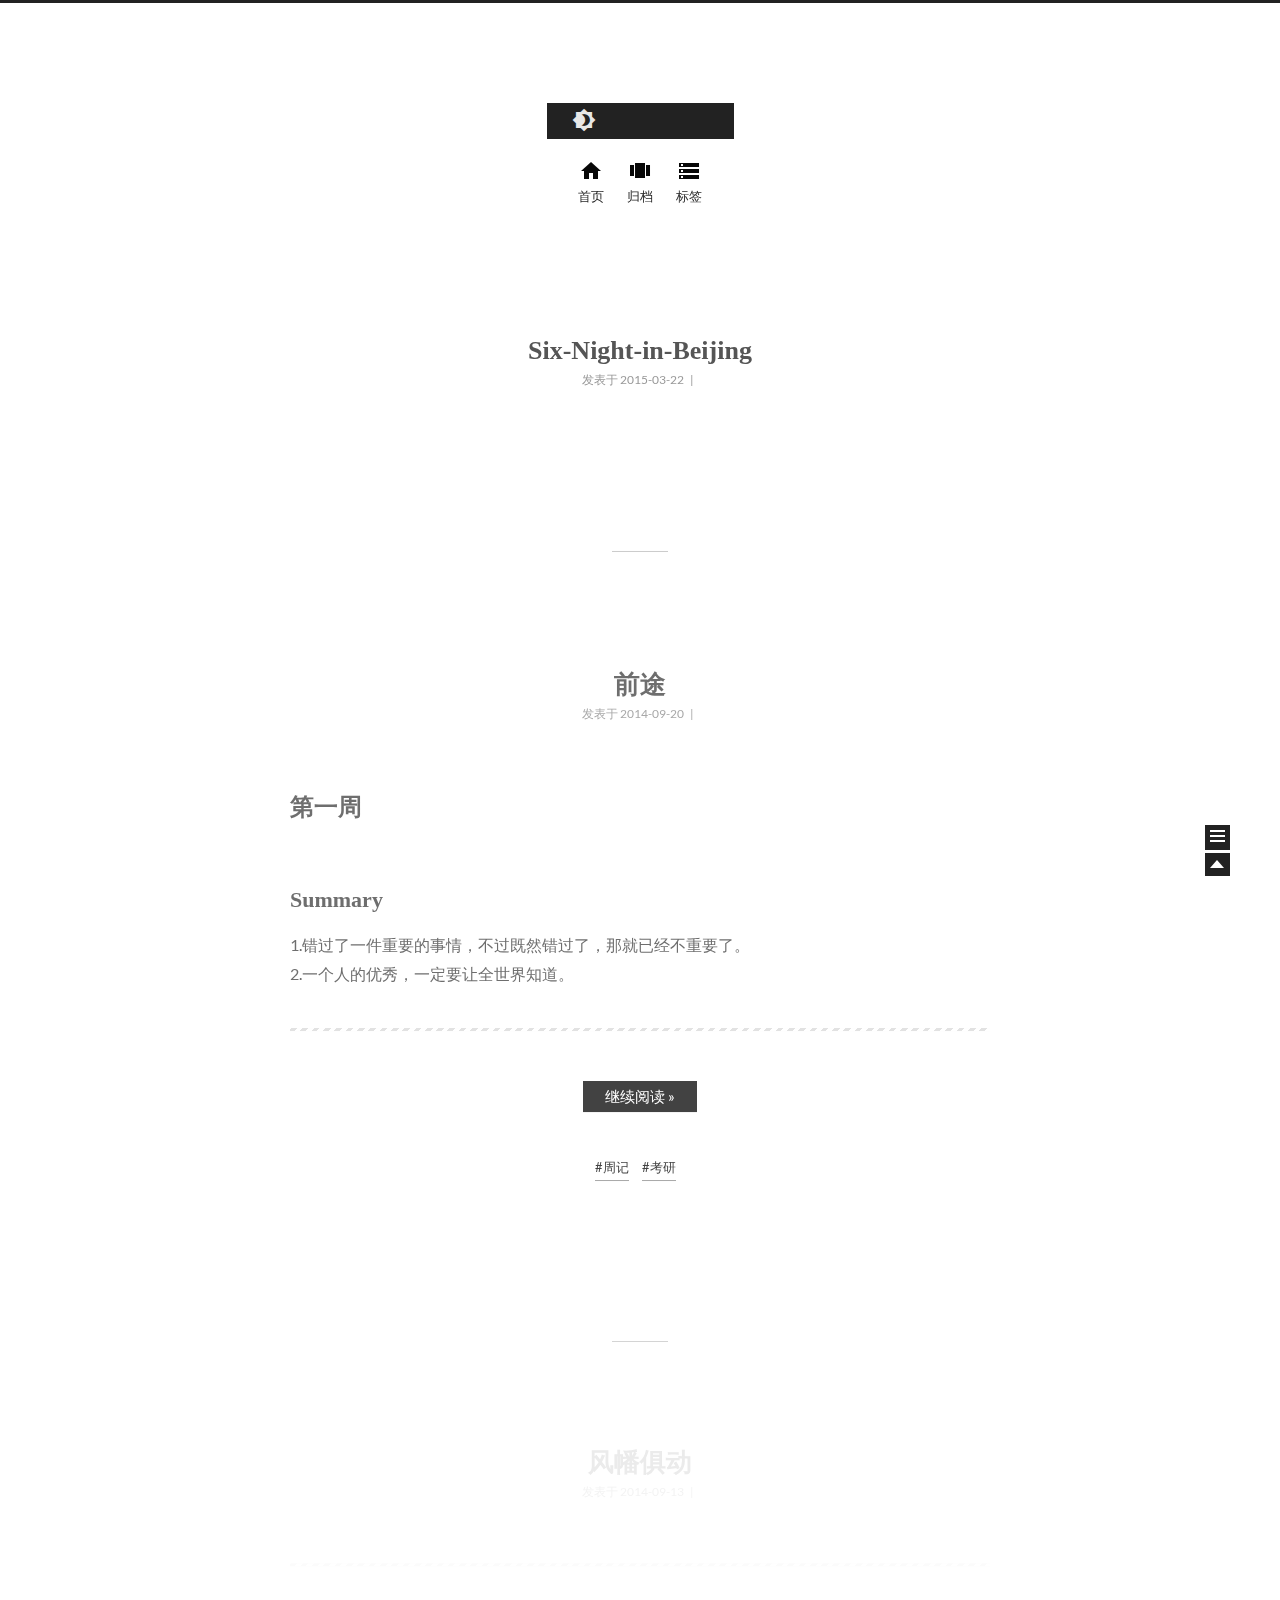
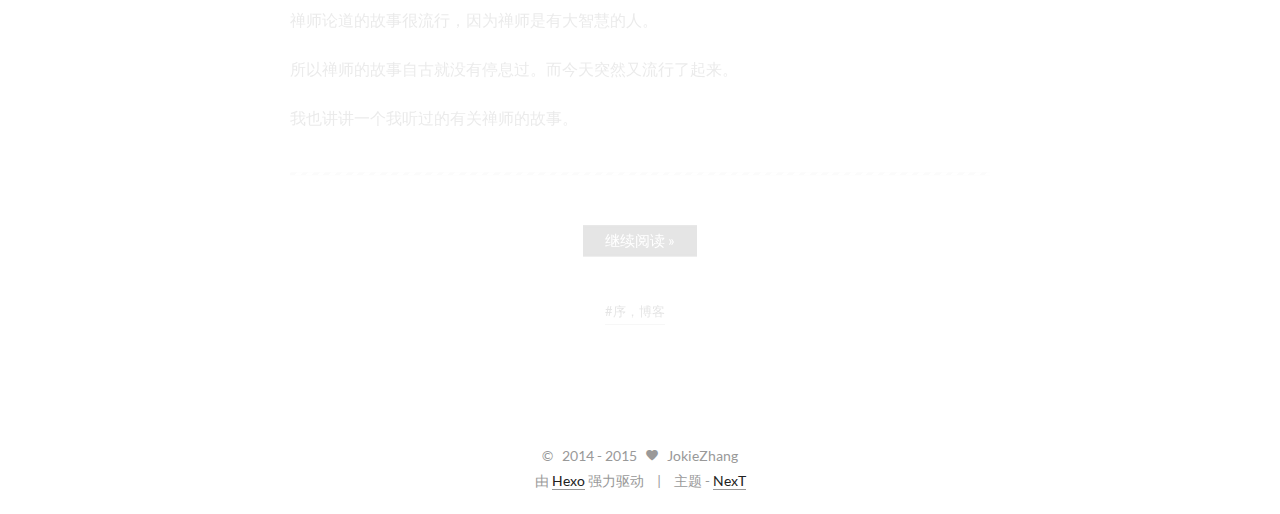
<file: index.html>
<!doctype html>
<html class="theme-next use-motion">
<head>
  

<meta charset="UTF-8"/>
<meta http-equiv="X-UA-Compatible" content="IE=edge"/>
<meta name="viewport" content="width=device-width, initial-scale=1, maximum-scale=1"/>




  <link rel="stylesheet" type="text/css" href="/vendors/fancybox/source/jquery.fancybox.css?v=2.1.5"/>


<link rel="stylesheet" type="text/css" href="/css/main.css?v=0.3.0rc4"/>


    <meta name="description" content="a release land to my mind" />





    <link rel="shorticon icon" type="image/x-icon" href="/favicon.ico?v=0.3.0rc4" />




  <title> Jokie Zhang </title>
</head>

<body>
  <div class="container one-column 
   page-home 
">
    <div class="headband"></div>

    <div id="header" class="header">
      <div class="header-inner">
        <h1 class="site-meta">
    <a href="/" class="brand">
        <span class="logo">
          <i class="icon-logo"></i>
        </span>
        <span class="site-title">Jokie Zhang</span>
    </a>
</h1>


  <ul id="menu" class="menu">
    
      
      <li class="menu-item menu-item-home">
        <a href="/">
          <i class="menu-item-icon icon-home"></i> <br />
          首页
        </a>
      </li>
    
      
      <li class="menu-item menu-item-archives">
        <a href="/archives">
          <i class="menu-item-icon icon-archives"></i> <br />
          归档
        </a>
      </li>
    
      
      <li class="menu-item menu-item-tags">
        <a href="/tags">
          <i class="menu-item-icon icon-tags"></i> <br />
          标签
        </a>
      </li>
    
  </ul>


      </div>
    </div>

    <div id="main" class="main">
      <div class="main-inner">
        <div id="content" class="content">
          
            
          

          <div id="posts" class="posts-expand">
            
  
    

  <div class="post post-type-normal ">
    <div class="post-header">

      
      
        <h1 class="post-title">
          
          
            
              <a class="post-title-link" href="/2015/03/22/Six-Night-in-Beijing/">
                Six-Night-in-Beijing
              </a>
            
          
        </h1>
      

      <div class="post-meta">
          <span class="post-time">
            
              发表于 2015-03-22
            
          </span>
        
          
            <span class="post-comments-count">
            &nbsp; | &nbsp;
            <a href="/2015/03/22/Six-Night-in-Beijing/#comments" >
              <span class="post-comments-count ds-thread-count" data-thread-key="2015/03/22/Six-Night-in-Beijing/"></span>
            </a>
          </span>
          
        
      </div>
    </div>

    
      <div class="post-body">

        
        

        
          
            
          
        
      </div>
    

    
      <div class="post-footer">
        

        

        
        
          <div class="post-eof"></div>
        
      </div>
    
  </div>


  
    

  <div class="post post-type-normal ">
    <div class="post-header">

      
      
        <h1 class="post-title">
          
          
            
              <a class="post-title-link" href="/2014/09/20/1st-week/">
                前途
              </a>
            
          
        </h1>
      

      <div class="post-meta">
          <span class="post-time">
            
              发表于 2014-09-20
            
          </span>
        
          
            <span class="post-comments-count">
            &nbsp; | &nbsp;
            <a href="/2014/09/20/1st-week/#comments" >
              <span class="post-comments-count ds-thread-count" data-thread-key="2014/09/20/1st-week/"></span>
            </a>
          </span>
          
        
      </div>
    </div>

    
      <div class="post-body">

        
        

        
          
            <h2 id="第一周">第一周</h2><h3 id="Summary">Summary</h3><p>1.错过了一件重要的事情，不过既然错过了，那就已经不重要了。<br>2.一个人的优秀，一定要让全世界知道。</p>
<hr>
            <div class="post-more-link text-center">
              <a class="btn" href="/2014/09/20/1st-week/">
                继续阅读 &raquo;
              </a>
            </div>
          
        
      </div>
    

    
      <div class="post-footer">
        
          <div class="post-tags">
            
              <a href="/tags/周记/">
                #周记
              </a>
            
              <a href="/tags/考研/">
                #考研
              </a>
            
          </div>
        

        

        
        
          <div class="post-eof"></div>
        
      </div>
    
  </div>


  
    

  <div class="post post-type-normal ">
    <div class="post-header">

      
      
        <h1 class="post-title">
          
          
            
              <a class="post-title-link" href="/2014/09/13/Preface/">
                风幡俱动
              </a>
            
          
        </h1>
      

      <div class="post-meta">
          <span class="post-time">
            
              发表于 2014-09-13
            
          </span>
        
          
            <span class="post-comments-count">
            &nbsp; | &nbsp;
            <a href="/2014/09/13/Preface/#comments" >
              <span class="post-comments-count ds-thread-count" data-thread-key="2014/09/13/Preface/"></span>
            </a>
          </span>
          
        
      </div>
    </div>

    
      <div class="post-body">

        
        

        
          
            <hr>
<p>禅师论道的故事很流行，因为禅师是有大智慧的人。</p>
<p>所以禅师的故事自古就没有停息过。而今天突然又流行了起来。</p>
<p>我也讲讲一个我听过的有关禅师的故事。</p>
<hr>
            <div class="post-more-link text-center">
              <a class="btn" href="/2014/09/13/Preface/">
                继续阅读 &raquo;
              </a>
            </div>
          
        
      </div>
    

    
      <div class="post-footer">
        
          <div class="post-tags">
            
              <a href="/tags/序，博客/">
                #序，博客
              </a>
            
          </div>
        

        

        
        
          <div class="post-eof"></div>
        
      </div>
    
  </div>


  

          </div>

          
        </div>

        
<div class="sidebar-toggle">
  <div class="sidebar-toggle-line-wrap">
    <span class="sidebar-toggle-line sidebar-toggle-line-first"></span>
    <span class="sidebar-toggle-line sidebar-toggle-line-middle"></span>
    <span class="sidebar-toggle-line sidebar-toggle-line-last"></span>
  </div>
</div>

<div id="sidebar" class="sidebar">
  <div class="sidebar-inner">

    

    <div class="site-overview">
      <div class="site-author motion-element">
        <img class="site-author-image" src="/images/default_avatar.jpg" alt="JokieZhang" />
        <p class="site-author-name">JokieZhang</p>
      </div>
      <p class="site-description motion-element">a release land to my mind</p>
      <div class="site-state motion-element">
        <div class="site-state-item site-state-posts">
          <span class="site-state-item-count">3</span>
          <span class="site-state-item-name">日志</span>
        </div>
        <div class="site-state-item site-state-tags">
            <span class="site-state-item-count">3</span>
            <span class="site-state-item-name">标签</span>
        </div>
        <div class="site-state-item site-state-pages">
            <span class="site-state-item-count">3</span>
            <span class="site-state-item-name">页面</span>
        </div>
      </div>

      

      <div class="social-info motion-element">
        
      </div>

    </div>

    
  </div>
</div>


      </div>
    </div>

    <div id="footer" class="footer">
      <div class="footer-inner">
        <div class="copyright">
  
  &copy; &nbsp;  2014 - 
  2015
  <span class="with-love">
    <i class="icon-heart"></i>
  </span>
  <span class="author">JokieZhang</span>
</div>

<div class="powered-by">
  由 <a class="theme-link" href="http://hexo.io">Hexo</a> 强力驱动
</div>

<div class="theme-info">
  主题 - <a class="theme-link" href="https://github.com/iissnan/hexo-theme-next">NexT</a>
</div>





      </div>
    </div>

    <div class="back-to-top"></div>
  </div>

  <script type="text/javascript" src="/vendors/jquery/index.js?v=2.1.3"></script>

  
  <script type="text/javascript" src="/vendors/fancybox/source/jquery.fancybox.pack.js"></script>
  <script type="text/javascript">
    $(document).ready(function() {
      $(".fancybox").fancybox();
    });
  </script>

  <script type="text/javascript">
  function isDesktop () {
    return screen.width > 991;
  }

  function isTablet () {
    return screen.width < 992 && screen.width > 767;
  }

  function isMobile () {
    return screen.width < 767;
  }

  function escapeSelector (selector) {
    return selector.replace(/[!"$%&'()*+,.\/:;<=>?@[\\\]^`{|}~]/g, "\\$&")
  }
</script>

  

  <script type="text/javascript" src="/vendors/velocity/velocity.min.js"></script>
  <script type="text/javascript" src="/vendors/velocity/velocity.ui.min.js"></script>

  
  <script type="text/javascript" id="motion.page.home">
    $(document).ready(function () {
      $.Velocity.RunSequence([
        { e: $('.brand'), p: { opacity: 1 }, o: { duration: 100 } },
        { e: $('.logo'), p: { opacity: 1, top: 0 }, o: { duration: 50} },
        { e: $('.site-title'), p: { opacity: 1, top: 0 }, o: { duration: 200, sequenceQueue: false } }
      ]);
      $('.menu-item').velocity('transition.slideDownIn', {display: null});
    });
  </script>


  <script type="text/javascript" id="motion.global">
  $(document).ready(function () {
    var body = $('body');
    var isSidebarVisible = false;
    var sidebarToggle = $('.sidebar-toggle');
    var sidebarToggleLine1st = $('.sidebar-toggle-line-first')
    var sidebarToggleLine2nd = $('.sidebar-toggle-line-middle');
    var sidebarToggleLine3rd = $('.sidebar-toggle-line-last');
    var sidebar = $('.sidebar');

    var SIDEBAR_WIDTH = '320px';
    var SIDEBAR_DISPLAY_DURATION = 300;

    var sidebarToogleLineStatusInit = {width: '100%', opacity: 1, left: 0, rotateZ: 0, top: 0};

    var sidebarToggleLine1stStatusInit = sidebarToogleLineStatusInit;
    var sidebarToggleLine1stStatusArrow = {width: '50%', rotateZ: '-45deg', top: '2px'};
    var sidebarToogleLine1stStatusClose = {width: '100%', rotateZ: '-45deg', top: '5px'};

    var sidebarToggleLine2ndStatusInit = sidebarToogleLineStatusInit;
    var sidebarToggleLine2ndStatusArrow = {width: '90%'};
    var sidebarToogleLine2ndStatusClose = {opacity: 0};

    var sidebarToggleLine3rdStatusInit = sidebarToogleLineStatusInit;
    var sidebarToggleLine3rdStatusArrow = {width: '50%', rotateZ: '45deg', top: '-2px'};
    var sidebarToogleLine3rdStatusClose = {width: '100%', rotateZ: '45deg', top: '-5px'};

    sidebatToggleMotion();
    postsListMotion();
    backToTopMotion();


    $(document)
      .on('sidebar.show', function () {
        isDesktop() && body.velocity(
          {paddingRight: SIDEBAR_WIDTH},
          SIDEBAR_DISPLAY_DURATION
        );
        sidebarContentMotion();
      })
      .on('sidebar.hide', function () {

      });


    function backToTopMotion () {
      var b2top = $('.back-to-top');
      b2top.on('click', function () {
        body.velocity('scroll');
      });
    }

    function sidebarShowMotion () {

      sidebarToggleLine1st.velocity(sidebarToogleLine1stStatusClose);
      sidebarToggleLine2nd.velocity(sidebarToogleLine2ndStatusClose);
      sidebarToggleLine3rd.velocity(sidebarToogleLine3rdStatusClose);

      sidebar.velocity({width: SIDEBAR_WIDTH}, SIDEBAR_DISPLAY_DURATION);
      sidebar.trigger('sidebar.show');
    }

    function sidebarHideMotion () {
      isDesktop() && body.velocity({paddingRight: 0});
      sidebar.velocity('reverse');

      sidebarToggleLine1st.velocity(sidebarToggleLine1stStatusInit);
      sidebarToggleLine2nd.velocity(sidebarToggleLine2ndStatusInit);
      sidebarToggleLine3rd.velocity(sidebarToggleLine3rdStatusInit);

      sidebar.trigger('sidebar.hide');
    };

    function sidebarContentMotion () {
      $('.sidebar .motion-element').velocity(
        'transition.slideRightIn',
        {stagger: 50, drag: true}
      );
    }

    function postsListMotion () {
      $('.post').velocity('transition.slideDownIn', {stagger: 300, drag: true});
    }

    function sidebatToggleMotion () {
      sidebarToggle.on('click', function () {
        isSidebarVisible ? sidebarHideMotion() : sidebarShowMotion();
        isSidebarVisible = !isSidebarVisible;
      });

      sidebarToggle.hover(function () {
        if (isSidebarVisible) {return}
        sidebarToggleLine1st.velocity('stop').velocity(sidebarToggleLine1stStatusArrow);
        sidebarToggleLine2nd.velocity('stop').velocity(sidebarToggleLine2ndStatusArrow);
        sidebarToggleLine3rd.velocity('stop').velocity(sidebarToggleLine3rdStatusArrow);
      }, function () {
        if (isSidebarVisible) {return}
        sidebarToggleLine1st.velocity('stop').velocity(sidebarToggleLine1stStatusInit);
        sidebarToggleLine2nd.velocity('stop').velocity(sidebarToggleLine2ndStatusInit);
        sidebarToggleLine3rd.velocity('stop').velocity(sidebarToggleLine3rdStatusInit);
      });
    }
  });

</script>





  

  

  

  
    
  

  <script type="text/javascript">
    var duoshuoQuery = {short_name:"jokiezhang"};
    (function() {
      var ds = document.createElement('script');
      ds.type = 'text/javascript';ds.async = true;
      ds.src = (document.location.protocol == 'https:' ? 'https:' : 'http:') + '//static.duoshuo.com/embed.js';
      ds.charset = 'UTF-8';
      (document.getElementsByTagName('head')[0]
      || document.getElementsByTagName('body')[0]).appendChild(ds);
    })();
  </script>

  
  
</body>
</html>
</file>
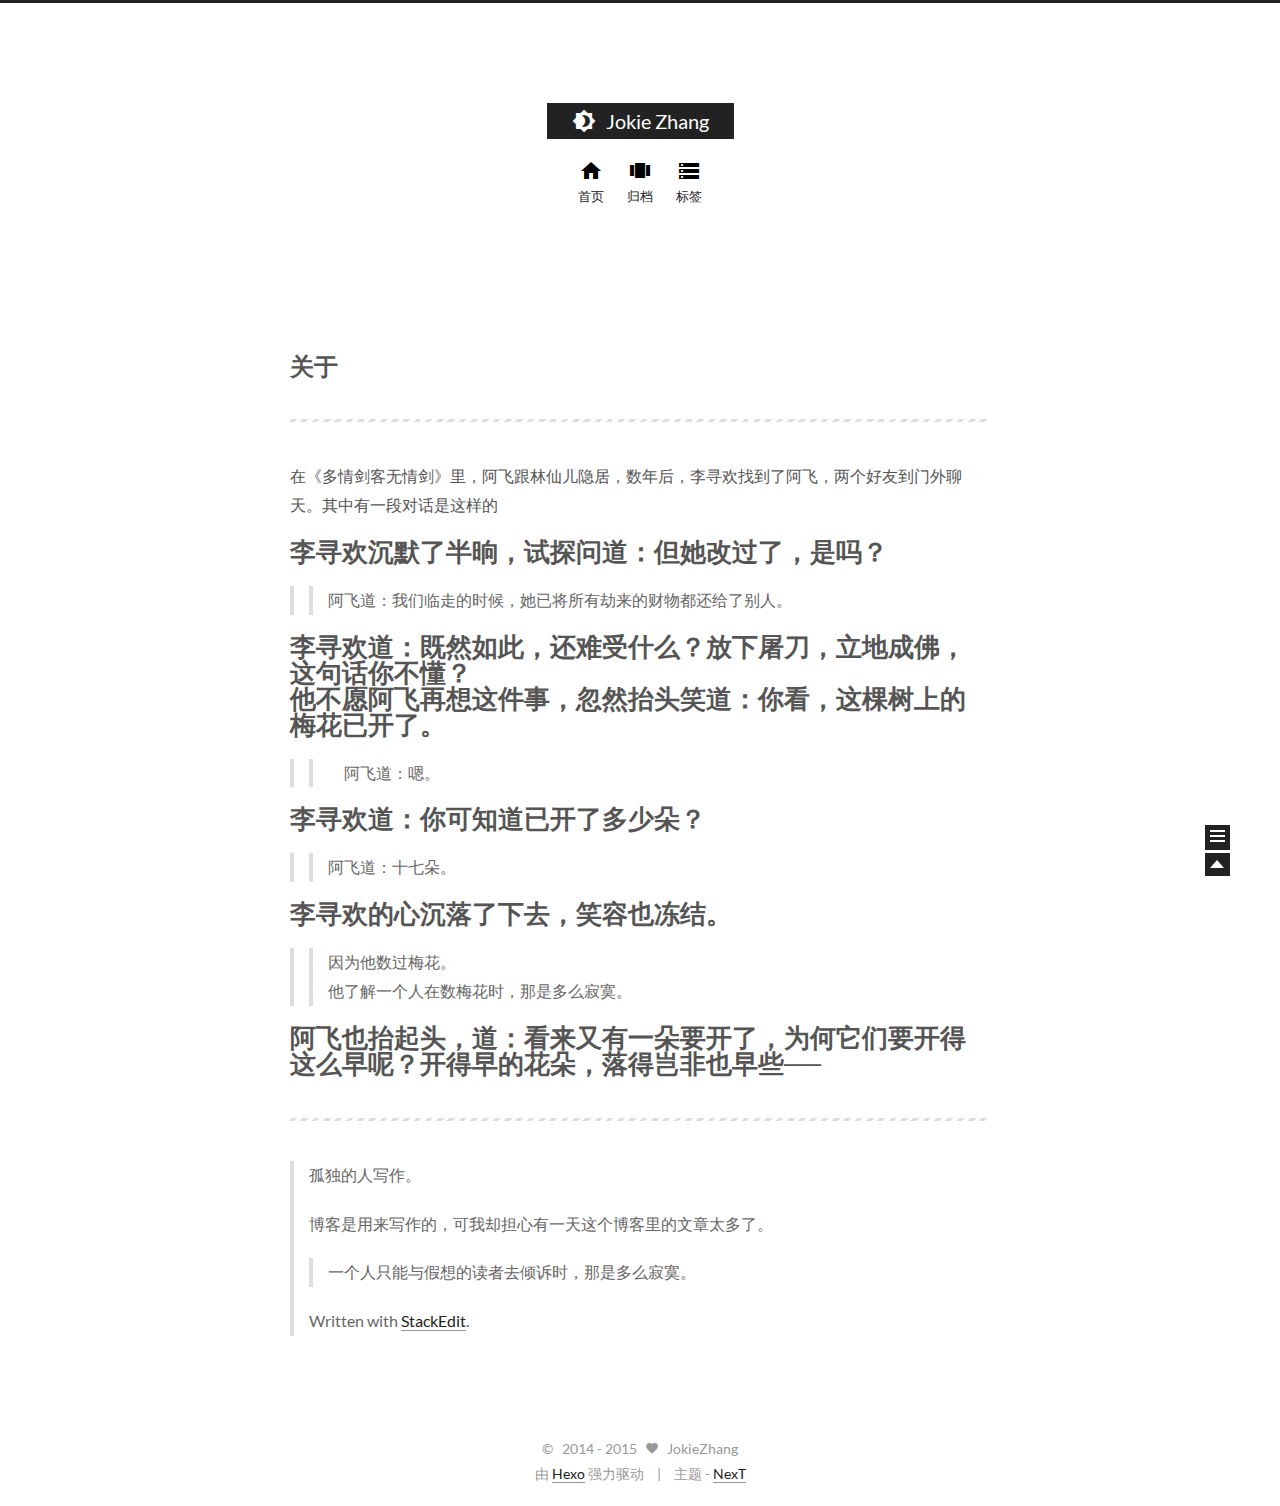
<file: About/index.html>
<!doctype html>
<html class="theme-next use-motion">
<head>
  

<meta charset="UTF-8"/>
<meta http-equiv="X-UA-Compatible" content="IE=edge"/>
<meta name="viewport" content="width=device-width, initial-scale=1, maximum-scale=1"/>




  <link rel="stylesheet" type="text/css" href="/vendors/fancybox/source/jquery.fancybox.css?v=2.1.5"/>


<link rel="stylesheet" type="text/css" href="/css/main.css?v=0.3.0rc4"/>


    <meta name="description" content="a release land to my mind" />





    <link rel="shorticon icon" type="image/x-icon" href="/favicon.ico?v=0.3.0rc4" />




  <title>
  About // Jokie Zhang
</title>
</head>

<body>
  <div class="container one-column ">
    <div class="headband"></div>

    <div id="header" class="header">
      <div class="header-inner">
        <h1 class="site-meta">
    <a href="/" class="brand">
        <span class="logo">
          <i class="icon-logo"></i>
        </span>
        <span class="site-title">Jokie Zhang</span>
    </a>
</h1>


  <ul id="menu" class="menu">
    
      
      <li class="menu-item menu-item-home">
        <a href="/">
          <i class="menu-item-icon icon-home"></i> <br />
          首页
        </a>
      </li>
    
      
      <li class="menu-item menu-item-archives">
        <a href="/archives">
          <i class="menu-item-icon icon-archives"></i> <br />
          归档
        </a>
      </li>
    
      
      <li class="menu-item menu-item-tags">
        <a href="/tags">
          <i class="menu-item-icon icon-tags"></i> <br />
          标签
        </a>
      </li>
    
  </ul>


      </div>
    </div>

    <div id="main" class="main">
      <div class="main-inner">
        <div id="content" class="content">
          
            
          

          <div id="posts" class="posts-collapse">
            

  
  
    <h2 id="关于">关于</h2><hr>
<p>在《多情剑客无情剑》里，阿飞跟林仙儿隐居，数年后，李寻欢找到了阿飞，两个好友到门外聊天。其中有一段对话是这样的</p>
<h1 id="李寻欢沉默了半晌，试探问道：但她改过了，是吗？">李寻欢沉默了半晌，试探问道：但她改过了，是吗？</h1><blockquote>
<blockquote>
<p>阿飞道：我们临走的时候，她已将所有劫来的财物都还给了别人。</p>
</blockquote>
</blockquote>
<h1 id="李寻欢道：既然如此，还难受什么？放下屠刀，立地成佛，这句话你不懂？">李寻欢道：既然如此，还难受什么？放下屠刀，立地成佛，这句话你不懂？</h1><h1 id="他不愿阿飞再想这件事，忽然抬头笑道：你看，这棵树上的梅花已开了。">他不愿阿飞再想这件事，忽然抬头笑道：你看，这棵树上的梅花已开了。</h1><blockquote>
<blockquote>
<p>　阿飞道：嗯。</p>
</blockquote>
</blockquote>
<h1 id="李寻欢道：你可知道已开了多少朵？">李寻欢道：你可知道已开了多少朵？</h1><blockquote>
<blockquote>
<p>阿飞道：十七朵。</p>
</blockquote>
</blockquote>
<h1 id="李寻欢的心沉落了下去，笑容也冻结。">李寻欢的心沉落了下去，笑容也冻结。</h1><blockquote>
<blockquote>
<p>因为他数过梅花。<br>他了解一个人在数梅花时，那是多么寂寞。</p>
</blockquote>
</blockquote>
<h1 id="阿飞也抬起头，道：看来又有一朵要开了，为何它们要开得这么早呢？开得早的花朵，落得岂非也早些──">阿飞也抬起头，道：看来又有一朵要开了，为何它们要开得这么早呢？开得早的花朵，落得岂非也早些──</h1><hr>
<blockquote>
<p>孤独的人写作。</p>
<p>博客是用来写作的，可我却担心有一天这个博客里的文章太多了。</p>
<blockquote>
<p>一个人只能与假想的读者去倾诉时，那是多么寂寞。</p>
</blockquote>
<p>Written with <a href="https://stackedit.io/" target="_blank" rel="external">StackEdit</a>.</p>
</blockquote>

  


          </div>

          
        </div>

        
<div class="sidebar-toggle">
  <div class="sidebar-toggle-line-wrap">
    <span class="sidebar-toggle-line sidebar-toggle-line-first"></span>
    <span class="sidebar-toggle-line sidebar-toggle-line-middle"></span>
    <span class="sidebar-toggle-line sidebar-toggle-line-last"></span>
  </div>
</div>

<div id="sidebar" class="sidebar">
  <div class="sidebar-inner">

    

    <div class="site-overview">
      <div class="site-author motion-element">
        <img class="site-author-image" src="/images/default_avatar.jpg" alt="JokieZhang" />
        <p class="site-author-name">JokieZhang</p>
      </div>
      <p class="site-description motion-element">a release land to my mind</p>
      <div class="site-state motion-element">
        <div class="site-state-item site-state-posts">
          <span class="site-state-item-count">3</span>
          <span class="site-state-item-name">日志</span>
        </div>
        <div class="site-state-item site-state-tags">
            <span class="site-state-item-count">3</span>
            <span class="site-state-item-name">标签</span>
        </div>
        <div class="site-state-item site-state-pages">
            <span class="site-state-item-count">3</span>
            <span class="site-state-item-name">页面</span>
        </div>
      </div>

      

      <div class="social-info motion-element">
        
      </div>

    </div>

    
  </div>
</div>


      </div>
    </div>

    <div id="footer" class="footer">
      <div class="footer-inner">
        <div class="copyright">
  
  &copy; &nbsp;  2014 - 
  2015
  <span class="with-love">
    <i class="icon-heart"></i>
  </span>
  <span class="author">JokieZhang</span>
</div>

<div class="powered-by">
  由 <a class="theme-link" href="http://hexo.io">Hexo</a> 强力驱动
</div>

<div class="theme-info">
  主题 - <a class="theme-link" href="https://github.com/iissnan/hexo-theme-next">NexT</a>
</div>





      </div>
    </div>

    <div class="back-to-top"></div>
  </div>

  <script type="text/javascript" src="/vendors/jquery/index.js?v=2.1.3"></script>

  
  <script type="text/javascript" src="/vendors/fancybox/source/jquery.fancybox.pack.js"></script>
  <script type="text/javascript">
    $(document).ready(function() {
      $(".fancybox").fancybox();
    });
  </script>

  <script type="text/javascript">
  function isDesktop () {
    return screen.width > 991;
  }

  function isTablet () {
    return screen.width < 992 && screen.width > 767;
  }

  function isMobile () {
    return screen.width < 767;
  }

  function escapeSelector (selector) {
    return selector.replace(/[!"$%&'()*+,.\/:;<=>?@[\\\]^`{|}~]/g, "\\$&")
  }
</script>

  

  <script type="text/javascript" src="/vendors/velocity/velocity.min.js"></script>
  <script type="text/javascript" src="/vendors/velocity/velocity.ui.min.js"></script>

  

  <script type="text/javascript" id="motion.global">
  $(document).ready(function () {
    var body = $('body');
    var isSidebarVisible = false;
    var sidebarToggle = $('.sidebar-toggle');
    var sidebarToggleLine1st = $('.sidebar-toggle-line-first')
    var sidebarToggleLine2nd = $('.sidebar-toggle-line-middle');
    var sidebarToggleLine3rd = $('.sidebar-toggle-line-last');
    var sidebar = $('.sidebar');

    var SIDEBAR_WIDTH = '320px';
    var SIDEBAR_DISPLAY_DURATION = 300;

    var sidebarToogleLineStatusInit = {width: '100%', opacity: 1, left: 0, rotateZ: 0, top: 0};

    var sidebarToggleLine1stStatusInit = sidebarToogleLineStatusInit;
    var sidebarToggleLine1stStatusArrow = {width: '50%', rotateZ: '-45deg', top: '2px'};
    var sidebarToogleLine1stStatusClose = {width: '100%', rotateZ: '-45deg', top: '5px'};

    var sidebarToggleLine2ndStatusInit = sidebarToogleLineStatusInit;
    var sidebarToggleLine2ndStatusArrow = {width: '90%'};
    var sidebarToogleLine2ndStatusClose = {opacity: 0};

    var sidebarToggleLine3rdStatusInit = sidebarToogleLineStatusInit;
    var sidebarToggleLine3rdStatusArrow = {width: '50%', rotateZ: '45deg', top: '-2px'};
    var sidebarToogleLine3rdStatusClose = {width: '100%', rotateZ: '45deg', top: '-5px'};

    sidebatToggleMotion();
    postsListMotion();
    backToTopMotion();


    $(document)
      .on('sidebar.show', function () {
        isDesktop() && body.velocity(
          {paddingRight: SIDEBAR_WIDTH},
          SIDEBAR_DISPLAY_DURATION
        );
        sidebarContentMotion();
      })
      .on('sidebar.hide', function () {

      });


    function backToTopMotion () {
      var b2top = $('.back-to-top');
      b2top.on('click', function () {
        body.velocity('scroll');
      });
    }

    function sidebarShowMotion () {

      sidebarToggleLine1st.velocity(sidebarToogleLine1stStatusClose);
      sidebarToggleLine2nd.velocity(sidebarToogleLine2ndStatusClose);
      sidebarToggleLine3rd.velocity(sidebarToogleLine3rdStatusClose);

      sidebar.velocity({width: SIDEBAR_WIDTH}, SIDEBAR_DISPLAY_DURATION);
      sidebar.trigger('sidebar.show');
    }

    function sidebarHideMotion () {
      isDesktop() && body.velocity({paddingRight: 0});
      sidebar.velocity('reverse');

      sidebarToggleLine1st.velocity(sidebarToggleLine1stStatusInit);
      sidebarToggleLine2nd.velocity(sidebarToggleLine2ndStatusInit);
      sidebarToggleLine3rd.velocity(sidebarToggleLine3rdStatusInit);

      sidebar.trigger('sidebar.hide');
    };

    function sidebarContentMotion () {
      $('.sidebar .motion-element').velocity(
        'transition.slideRightIn',
        {stagger: 50, drag: true}
      );
    }

    function postsListMotion () {
      $('.post').velocity('transition.slideDownIn', {stagger: 300, drag: true});
    }

    function sidebatToggleMotion () {
      sidebarToggle.on('click', function () {
        isSidebarVisible ? sidebarHideMotion() : sidebarShowMotion();
        isSidebarVisible = !isSidebarVisible;
      });

      sidebarToggle.hover(function () {
        if (isSidebarVisible) {return}
        sidebarToggleLine1st.velocity('stop').velocity(sidebarToggleLine1stStatusArrow);
        sidebarToggleLine2nd.velocity('stop').velocity(sidebarToggleLine2ndStatusArrow);
        sidebarToggleLine3rd.velocity('stop').velocity(sidebarToggleLine3rdStatusArrow);
      }, function () {
        if (isSidebarVisible) {return}
        sidebarToggleLine1st.velocity('stop').velocity(sidebarToggleLine1stStatusInit);
        sidebarToggleLine2nd.velocity('stop').velocity(sidebarToggleLine2ndStatusInit);
        sidebarToggleLine3rd.velocity('stop').velocity(sidebarToggleLine3rdStatusInit);
      });
    }
  });

</script>





  

  

  

  
    
  

  <script type="text/javascript">
    var duoshuoQuery = {short_name:"jokiezhang"};
    (function() {
      var ds = document.createElement('script');
      ds.type = 'text/javascript';ds.async = true;
      ds.src = (document.location.protocol == 'https:' ? 'https:' : 'http:') + '//static.duoshuo.com/embed.js';
      ds.charset = 'UTF-8';
      (document.getElementsByTagName('head')[0]
      || document.getElementsByTagName('body')[0]).appendChild(ds);
    })();
  </script>

  
  
</body>
</html>
</file>
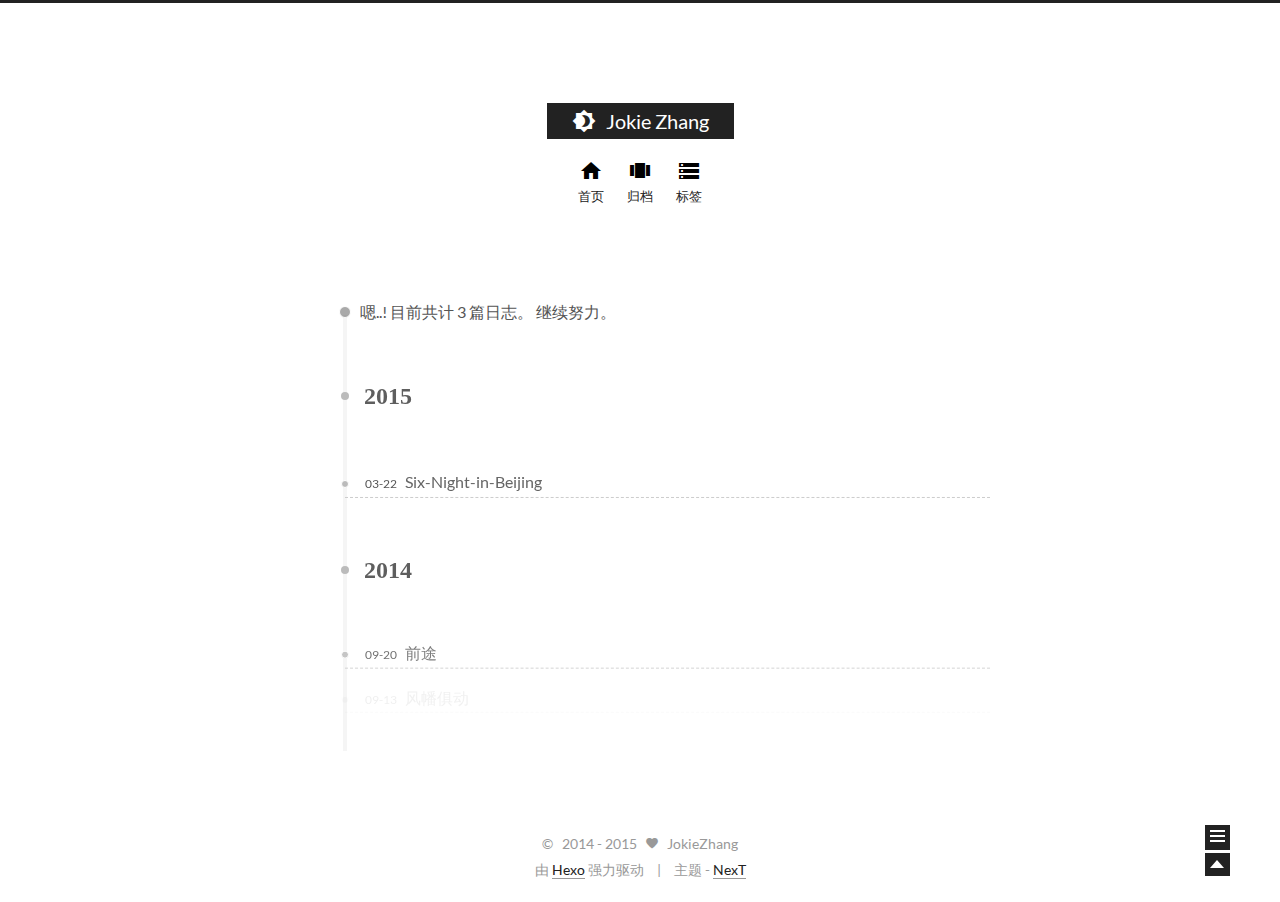
<file: archives/index.html>
<!doctype html>
<html class="theme-next use-motion">
<head>
  

<meta charset="UTF-8"/>
<meta http-equiv="X-UA-Compatible" content="IE=edge"/>
<meta name="viewport" content="width=device-width, initial-scale=1, maximum-scale=1"/>




  <link rel="stylesheet" type="text/css" href="/vendors/fancybox/source/jquery.fancybox.css?v=2.1.5"/>


<link rel="stylesheet" type="text/css" href="/css/main.css?v=0.3.0rc4"/>


    <meta name="description" content="a release land to my mind" />





    <link rel="shorticon icon" type="image/x-icon" href="/favicon.ico?v=0.3.0rc4" />




  <title> 归档 // Jokie Zhang </title>
</head>

<body>
  <div class="container one-column  page-archive ">
    <div class="headband"></div>

    <div id="header" class="header">
      <div class="header-inner">
        <h1 class="site-meta">
    <a href="/" class="brand">
        <span class="logo">
          <i class="icon-logo"></i>
        </span>
        <span class="site-title">Jokie Zhang</span>
    </a>
</h1>


  <ul id="menu" class="menu">
    
      
      <li class="menu-item menu-item-home">
        <a href="/">
          <i class="menu-item-icon icon-home"></i> <br />
          首页
        </a>
      </li>
    
      
      <li class="menu-item menu-item-archives">
        <a href="/archives">
          <i class="menu-item-icon icon-archives"></i> <br />
          归档
        </a>
      </li>
    
      
      <li class="menu-item menu-item-tags">
        <a href="/tags">
          <i class="menu-item-icon icon-tags"></i> <br />
          标签
        </a>
      </li>
    
  </ul>


      </div>
    </div>

    <div id="main" class="main">
      <div class="main-inner">
        <div id="content" class="content">
          
            
          

          <div id="posts" class="posts-collapse">
            

  <span class="archive-move-on"></span>

  <span class="archive-page-counter">
    
    
     
    
    嗯..! 目前共计 3 篇日志。 继续努力。
  </span>

  

    
    
    

    
      
      <div class="collection-title">
        <h2 class="archive-year motion-element" id="archive-year-2015">2015</h2>
      </div>
    
    

    

  <div class="post post-type-normal ">
    <div class="post-header">

      
      
        <h1 class="post-title">
          
          
            
              <a class="post-title-link" href="/2015/03/22/Six-Night-in-Beijing/">
                Six-Night-in-Beijing
              </a>
            
          
        </h1>
      

      <div class="post-meta">
          <span class="post-time">
            
              03-22
            
          </span>
        
          
            <span class="post-comments-count">
            &nbsp; | &nbsp;
            <a href="/2015/03/22/Six-Night-in-Beijing/#comments" >
              <span class="post-comments-count ds-thread-count" data-thread-key="2015/03/22/Six-Night-in-Beijing/"></span>
            </a>
          </span>
          
        
      </div>
    </div>

    

    
  </div>



  

    
    
    

    
      
      <div class="collection-title">
        <h2 class="archive-year motion-element" id="archive-year-2014">2014</h2>
      </div>
    
    

    

  <div class="post post-type-normal ">
    <div class="post-header">

      
      
        <h1 class="post-title">
          
          
            
              <a class="post-title-link" href="/2014/09/20/1st-week/">
                前途
              </a>
            
          
        </h1>
      

      <div class="post-meta">
          <span class="post-time">
            
              09-20
            
          </span>
        
          
            <span class="post-comments-count">
            &nbsp; | &nbsp;
            <a href="/2014/09/20/1st-week/#comments" >
              <span class="post-comments-count ds-thread-count" data-thread-key="2014/09/20/1st-week/"></span>
            </a>
          </span>
          
        
      </div>
    </div>

    

    
  </div>



  

    
    
    

    
    

    

  <div class="post post-type-normal ">
    <div class="post-header">

      
      
        <h1 class="post-title">
          
          
            
              <a class="post-title-link" href="/2014/09/13/Preface/">
                风幡俱动
              </a>
            
          
        </h1>
      

      <div class="post-meta">
          <span class="post-time">
            
              09-13
            
          </span>
        
          
            <span class="post-comments-count">
            &nbsp; | &nbsp;
            <a href="/2014/09/13/Preface/#comments" >
              <span class="post-comments-count ds-thread-count" data-thread-key="2014/09/13/Preface/"></span>
            </a>
          </span>
          
        
      </div>
    </div>

    

    
  </div>



  

          </div>

          
        </div>

        
<div class="sidebar-toggle">
  <div class="sidebar-toggle-line-wrap">
    <span class="sidebar-toggle-line sidebar-toggle-line-first"></span>
    <span class="sidebar-toggle-line sidebar-toggle-line-middle"></span>
    <span class="sidebar-toggle-line sidebar-toggle-line-last"></span>
  </div>
</div>

<div id="sidebar" class="sidebar">
  <div class="sidebar-inner">

    

    <div class="site-overview">
      <div class="site-author motion-element">
        <img class="site-author-image" src="/images/default_avatar.jpg" alt="JokieZhang" />
        <p class="site-author-name">JokieZhang</p>
      </div>
      <p class="site-description motion-element">a release land to my mind</p>
      <div class="site-state motion-element">
        <div class="site-state-item site-state-posts">
          <span class="site-state-item-count">3</span>
          <span class="site-state-item-name">日志</span>
        </div>
        <div class="site-state-item site-state-tags">
            <span class="site-state-item-count">3</span>
            <span class="site-state-item-name">标签</span>
        </div>
        <div class="site-state-item site-state-pages">
            <span class="site-state-item-count">3</span>
            <span class="site-state-item-name">页面</span>
        </div>
      </div>

      

      <div class="social-info motion-element">
        
      </div>

    </div>

    
  </div>
</div>


      </div>
    </div>

    <div id="footer" class="footer">
      <div class="footer-inner">
        <div class="copyright">
  
  &copy; &nbsp;  2014 - 
  2015
  <span class="with-love">
    <i class="icon-heart"></i>
  </span>
  <span class="author">JokieZhang</span>
</div>

<div class="powered-by">
  由 <a class="theme-link" href="http://hexo.io">Hexo</a> 强力驱动
</div>

<div class="theme-info">
  主题 - <a class="theme-link" href="https://github.com/iissnan/hexo-theme-next">NexT</a>
</div>





      </div>
    </div>

    <div class="back-to-top"></div>
  </div>

  <script type="text/javascript" src="/vendors/jquery/index.js?v=2.1.3"></script>

  
  <script type="text/javascript" src="/vendors/fancybox/source/jquery.fancybox.pack.js"></script>
  <script type="text/javascript">
    $(document).ready(function() {
      $(".fancybox").fancybox();
    });
  </script>

  <script type="text/javascript">
  function isDesktop () {
    return screen.width > 991;
  }

  function isTablet () {
    return screen.width < 992 && screen.width > 767;
  }

  function isMobile () {
    return screen.width < 767;
  }

  function escapeSelector (selector) {
    return selector.replace(/[!"$%&'()*+,.\/:;<=>?@[\\\]^`{|}~]/g, "\\$&")
  }
</script>

  

  <script type="text/javascript" src="/vendors/velocity/velocity.min.js"></script>
  <script type="text/javascript" src="/vendors/velocity/velocity.ui.min.js"></script>

  

  <script type="text/javascript" id="motion.global">
  $(document).ready(function () {
    var body = $('body');
    var isSidebarVisible = false;
    var sidebarToggle = $('.sidebar-toggle');
    var sidebarToggleLine1st = $('.sidebar-toggle-line-first')
    var sidebarToggleLine2nd = $('.sidebar-toggle-line-middle');
    var sidebarToggleLine3rd = $('.sidebar-toggle-line-last');
    var sidebar = $('.sidebar');

    var SIDEBAR_WIDTH = '320px';
    var SIDEBAR_DISPLAY_DURATION = 300;

    var sidebarToogleLineStatusInit = {width: '100%', opacity: 1, left: 0, rotateZ: 0, top: 0};

    var sidebarToggleLine1stStatusInit = sidebarToogleLineStatusInit;
    var sidebarToggleLine1stStatusArrow = {width: '50%', rotateZ: '-45deg', top: '2px'};
    var sidebarToogleLine1stStatusClose = {width: '100%', rotateZ: '-45deg', top: '5px'};

    var sidebarToggleLine2ndStatusInit = sidebarToogleLineStatusInit;
    var sidebarToggleLine2ndStatusArrow = {width: '90%'};
    var sidebarToogleLine2ndStatusClose = {opacity: 0};

    var sidebarToggleLine3rdStatusInit = sidebarToogleLineStatusInit;
    var sidebarToggleLine3rdStatusArrow = {width: '50%', rotateZ: '45deg', top: '-2px'};
    var sidebarToogleLine3rdStatusClose = {width: '100%', rotateZ: '45deg', top: '-5px'};

    sidebatToggleMotion();
    postsListMotion();
    backToTopMotion();


    $(document)
      .on('sidebar.show', function () {
        isDesktop() && body.velocity(
          {paddingRight: SIDEBAR_WIDTH},
          SIDEBAR_DISPLAY_DURATION
        );
        sidebarContentMotion();
      })
      .on('sidebar.hide', function () {

      });


    function backToTopMotion () {
      var b2top = $('.back-to-top');
      b2top.on('click', function () {
        body.velocity('scroll');
      });
    }

    function sidebarShowMotion () {

      sidebarToggleLine1st.velocity(sidebarToogleLine1stStatusClose);
      sidebarToggleLine2nd.velocity(sidebarToogleLine2ndStatusClose);
      sidebarToggleLine3rd.velocity(sidebarToogleLine3rdStatusClose);

      sidebar.velocity({width: SIDEBAR_WIDTH}, SIDEBAR_DISPLAY_DURATION);
      sidebar.trigger('sidebar.show');
    }

    function sidebarHideMotion () {
      isDesktop() && body.velocity({paddingRight: 0});
      sidebar.velocity('reverse');

      sidebarToggleLine1st.velocity(sidebarToggleLine1stStatusInit);
      sidebarToggleLine2nd.velocity(sidebarToggleLine2ndStatusInit);
      sidebarToggleLine3rd.velocity(sidebarToggleLine3rdStatusInit);

      sidebar.trigger('sidebar.hide');
    };

    function sidebarContentMotion () {
      $('.sidebar .motion-element').velocity(
        'transition.slideRightIn',
        {stagger: 50, drag: true}
      );
    }

    function postsListMotion () {
      $('.post').velocity('transition.slideDownIn', {stagger: 300, drag: true});
    }

    function sidebatToggleMotion () {
      sidebarToggle.on('click', function () {
        isSidebarVisible ? sidebarHideMotion() : sidebarShowMotion();
        isSidebarVisible = !isSidebarVisible;
      });

      sidebarToggle.hover(function () {
        if (isSidebarVisible) {return}
        sidebarToggleLine1st.velocity('stop').velocity(sidebarToggleLine1stStatusArrow);
        sidebarToggleLine2nd.velocity('stop').velocity(sidebarToggleLine2ndStatusArrow);
        sidebarToggleLine3rd.velocity('stop').velocity(sidebarToggleLine3rdStatusArrow);
      }, function () {
        if (isSidebarVisible) {return}
        sidebarToggleLine1st.velocity('stop').velocity(sidebarToggleLine1stStatusInit);
        sidebarToggleLine2nd.velocity('stop').velocity(sidebarToggleLine2ndStatusInit);
        sidebarToggleLine3rd.velocity('stop').velocity(sidebarToggleLine3rdStatusInit);
      });
    }
  });

</script>





  
  
    <script type="text/javascript" id="motion.page.archive">
      $('.archive-year').velocity('transition.slideLeftIn');
    </script>
  


  

  

  
    
  

  <script type="text/javascript">
    var duoshuoQuery = {short_name:"jokiezhang"};
    (function() {
      var ds = document.createElement('script');
      ds.type = 'text/javascript';ds.async = true;
      ds.src = (document.location.protocol == 'https:' ? 'https:' : 'http:') + '//static.duoshuo.com/embed.js';
      ds.charset = 'UTF-8';
      (document.getElementsByTagName('head')[0]
      || document.getElementsByTagName('body')[0]).appendChild(ds);
    })();
  </script>

  
  
</body>
</html>
</file>
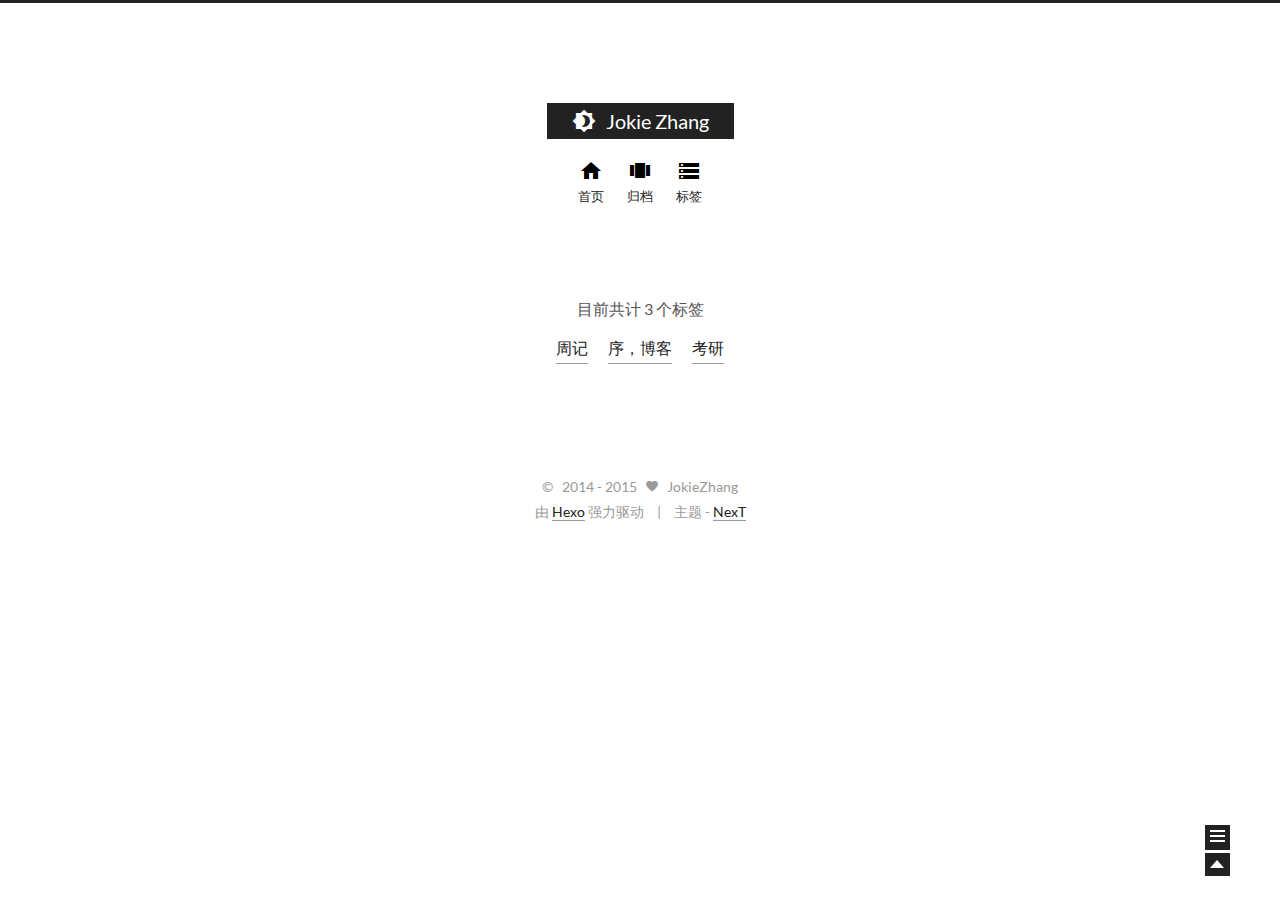
<file: tags/index.html>
<!doctype html>
<html class="theme-next use-motion">
<head>
  

<meta charset="UTF-8"/>
<meta http-equiv="X-UA-Compatible" content="IE=edge"/>
<meta name="viewport" content="width=device-width, initial-scale=1, maximum-scale=1"/>




  <link rel="stylesheet" type="text/css" href="/vendors/fancybox/source/jquery.fancybox.css?v=2.1.5"/>


<link rel="stylesheet" type="text/css" href="/css/main.css?v=0.3.0rc4"/>


    <meta name="description" content="a release land to my mind" />





    <link rel="shorticon icon" type="image/x-icon" href="/favicon.ico?v=0.3.0rc4" />




  <title>
  All tags // Jokie Zhang
</title>
</head>

<body>
  <div class="container one-column ">
    <div class="headband"></div>

    <div id="header" class="header">
      <div class="header-inner">
        <h1 class="site-meta">
    <a href="/" class="brand">
        <span class="logo">
          <i class="icon-logo"></i>
        </span>
        <span class="site-title">Jokie Zhang</span>
    </a>
</h1>


  <ul id="menu" class="menu">
    
      
      <li class="menu-item menu-item-home">
        <a href="/">
          <i class="menu-item-icon icon-home"></i> <br />
          首页
        </a>
      </li>
    
      
      <li class="menu-item menu-item-archives">
        <a href="/archives">
          <i class="menu-item-icon icon-archives"></i> <br />
          归档
        </a>
      </li>
    
      
      <li class="menu-item menu-item-tags">
        <a href="/tags">
          <i class="menu-item-icon icon-tags"></i> <br />
          标签
        </a>
      </li>
    
  </ul>


      </div>
    </div>

    <div id="main" class="main">
      <div class="main-inner">
        <div id="content" class="content">
          
            
          

          <div id="posts" class="posts-collapse">
            

  
  
    <div class="tag-cloud">
      <div class="tag-cloud-title">
          目前共计 3 个标签
      </div>
      <div class="tag-cloud-tags">
        <a href="/tags/周记/" style="font-size: NaNpx; color: rgba(NaN, NaN, NaN, NaN)">周记</a><a href="/tags/序，博客/" style="font-size: NaNpx; color: rgba(NaN, NaN, NaN, NaN)">序，博客</a><a href="/tags/考研/" style="font-size: NaNpx; color: rgba(NaN, NaN, NaN, NaN)">考研</a>
      </div>
    </div>
  


          </div>

          
        </div>

        
<div class="sidebar-toggle">
  <div class="sidebar-toggle-line-wrap">
    <span class="sidebar-toggle-line sidebar-toggle-line-first"></span>
    <span class="sidebar-toggle-line sidebar-toggle-line-middle"></span>
    <span class="sidebar-toggle-line sidebar-toggle-line-last"></span>
  </div>
</div>

<div id="sidebar" class="sidebar">
  <div class="sidebar-inner">

    

    <div class="site-overview">
      <div class="site-author motion-element">
        <img class="site-author-image" src="/images/default_avatar.jpg" alt="JokieZhang" />
        <p class="site-author-name">JokieZhang</p>
      </div>
      <p class="site-description motion-element">a release land to my mind</p>
      <div class="site-state motion-element">
        <div class="site-state-item site-state-posts">
          <span class="site-state-item-count">3</span>
          <span class="site-state-item-name">日志</span>
        </div>
        <div class="site-state-item site-state-tags">
            <span class="site-state-item-count">3</span>
            <span class="site-state-item-name">标签</span>
        </div>
        <div class="site-state-item site-state-pages">
            <span class="site-state-item-count">3</span>
            <span class="site-state-item-name">页面</span>
        </div>
      </div>

      

      <div class="social-info motion-element">
        
      </div>

    </div>

    
  </div>
</div>


      </div>
    </div>

    <div id="footer" class="footer">
      <div class="footer-inner">
        <div class="copyright">
  
  &copy; &nbsp;  2014 - 
  2015
  <span class="with-love">
    <i class="icon-heart"></i>
  </span>
  <span class="author">JokieZhang</span>
</div>

<div class="powered-by">
  由 <a class="theme-link" href="http://hexo.io">Hexo</a> 强力驱动
</div>

<div class="theme-info">
  主题 - <a class="theme-link" href="https://github.com/iissnan/hexo-theme-next">NexT</a>
</div>





      </div>
    </div>

    <div class="back-to-top"></div>
  </div>

  <script type="text/javascript" src="/vendors/jquery/index.js?v=2.1.3"></script>

  
  <script type="text/javascript" src="/vendors/fancybox/source/jquery.fancybox.pack.js"></script>
  <script type="text/javascript">
    $(document).ready(function() {
      $(".fancybox").fancybox();
    });
  </script>

  <script type="text/javascript">
  function isDesktop () {
    return screen.width > 991;
  }

  function isTablet () {
    return screen.width < 992 && screen.width > 767;
  }

  function isMobile () {
    return screen.width < 767;
  }

  function escapeSelector (selector) {
    return selector.replace(/[!"$%&'()*+,.\/:;<=>?@[\\\]^`{|}~]/g, "\\$&")
  }
</script>

  

  <script type="text/javascript" src="/vendors/velocity/velocity.min.js"></script>
  <script type="text/javascript" src="/vendors/velocity/velocity.ui.min.js"></script>

  

  <script type="text/javascript" id="motion.global">
  $(document).ready(function () {
    var body = $('body');
    var isSidebarVisible = false;
    var sidebarToggle = $('.sidebar-toggle');
    var sidebarToggleLine1st = $('.sidebar-toggle-line-first')
    var sidebarToggleLine2nd = $('.sidebar-toggle-line-middle');
    var sidebarToggleLine3rd = $('.sidebar-toggle-line-last');
    var sidebar = $('.sidebar');

    var SIDEBAR_WIDTH = '320px';
    var SIDEBAR_DISPLAY_DURATION = 300;

    var sidebarToogleLineStatusInit = {width: '100%', opacity: 1, left: 0, rotateZ: 0, top: 0};

    var sidebarToggleLine1stStatusInit = sidebarToogleLineStatusInit;
    var sidebarToggleLine1stStatusArrow = {width: '50%', rotateZ: '-45deg', top: '2px'};
    var sidebarToogleLine1stStatusClose = {width: '100%', rotateZ: '-45deg', top: '5px'};

    var sidebarToggleLine2ndStatusInit = sidebarToogleLineStatusInit;
    var sidebarToggleLine2ndStatusArrow = {width: '90%'};
    var sidebarToogleLine2ndStatusClose = {opacity: 0};

    var sidebarToggleLine3rdStatusInit = sidebarToogleLineStatusInit;
    var sidebarToggleLine3rdStatusArrow = {width: '50%', rotateZ: '45deg', top: '-2px'};
    var sidebarToogleLine3rdStatusClose = {width: '100%', rotateZ: '45deg', top: '-5px'};

    sidebatToggleMotion();
    postsListMotion();
    backToTopMotion();


    $(document)
      .on('sidebar.show', function () {
        isDesktop() && body.velocity(
          {paddingRight: SIDEBAR_WIDTH},
          SIDEBAR_DISPLAY_DURATION
        );
        sidebarContentMotion();
      })
      .on('sidebar.hide', function () {

      });


    function backToTopMotion () {
      var b2top = $('.back-to-top');
      b2top.on('click', function () {
        body.velocity('scroll');
      });
    }

    function sidebarShowMotion () {

      sidebarToggleLine1st.velocity(sidebarToogleLine1stStatusClose);
      sidebarToggleLine2nd.velocity(sidebarToogleLine2ndStatusClose);
      sidebarToggleLine3rd.velocity(sidebarToogleLine3rdStatusClose);

      sidebar.velocity({width: SIDEBAR_WIDTH}, SIDEBAR_DISPLAY_DURATION);
      sidebar.trigger('sidebar.show');
    }

    function sidebarHideMotion () {
      isDesktop() && body.velocity({paddingRight: 0});
      sidebar.velocity('reverse');

      sidebarToggleLine1st.velocity(sidebarToggleLine1stStatusInit);
      sidebarToggleLine2nd.velocity(sidebarToggleLine2ndStatusInit);
      sidebarToggleLine3rd.velocity(sidebarToggleLine3rdStatusInit);

      sidebar.trigger('sidebar.hide');
    };

    function sidebarContentMotion () {
      $('.sidebar .motion-element').velocity(
        'transition.slideRightIn',
        {stagger: 50, drag: true}
      );
    }

    function postsListMotion () {
      $('.post').velocity('transition.slideDownIn', {stagger: 300, drag: true});
    }

    function sidebatToggleMotion () {
      sidebarToggle.on('click', function () {
        isSidebarVisible ? sidebarHideMotion() : sidebarShowMotion();
        isSidebarVisible = !isSidebarVisible;
      });

      sidebarToggle.hover(function () {
        if (isSidebarVisible) {return}
        sidebarToggleLine1st.velocity('stop').velocity(sidebarToggleLine1stStatusArrow);
        sidebarToggleLine2nd.velocity('stop').velocity(sidebarToggleLine2ndStatusArrow);
        sidebarToggleLine3rd.velocity('stop').velocity(sidebarToggleLine3rdStatusArrow);
      }, function () {
        if (isSidebarVisible) {return}
        sidebarToggleLine1st.velocity('stop').velocity(sidebarToggleLine1stStatusInit);
        sidebarToggleLine2nd.velocity('stop').velocity(sidebarToggleLine2ndStatusInit);
        sidebarToggleLine3rd.velocity('stop').velocity(sidebarToggleLine3rdStatusInit);
      });
    }
  });

</script>





  

  

  

  
    
  

  <script type="text/javascript">
    var duoshuoQuery = {short_name:"jokiezhang"};
    (function() {
      var ds = document.createElement('script');
      ds.type = 'text/javascript';ds.async = true;
      ds.src = (document.location.protocol == 'https:' ? 'https:' : 'http:') + '//static.duoshuo.com/embed.js';
      ds.charset = 'UTF-8';
      (document.getElementsByTagName('head')[0]
      || document.getElementsByTagName('body')[0]).appendChild(ds);
    })();
  </script>

  
  
</body>
</html>
</file>
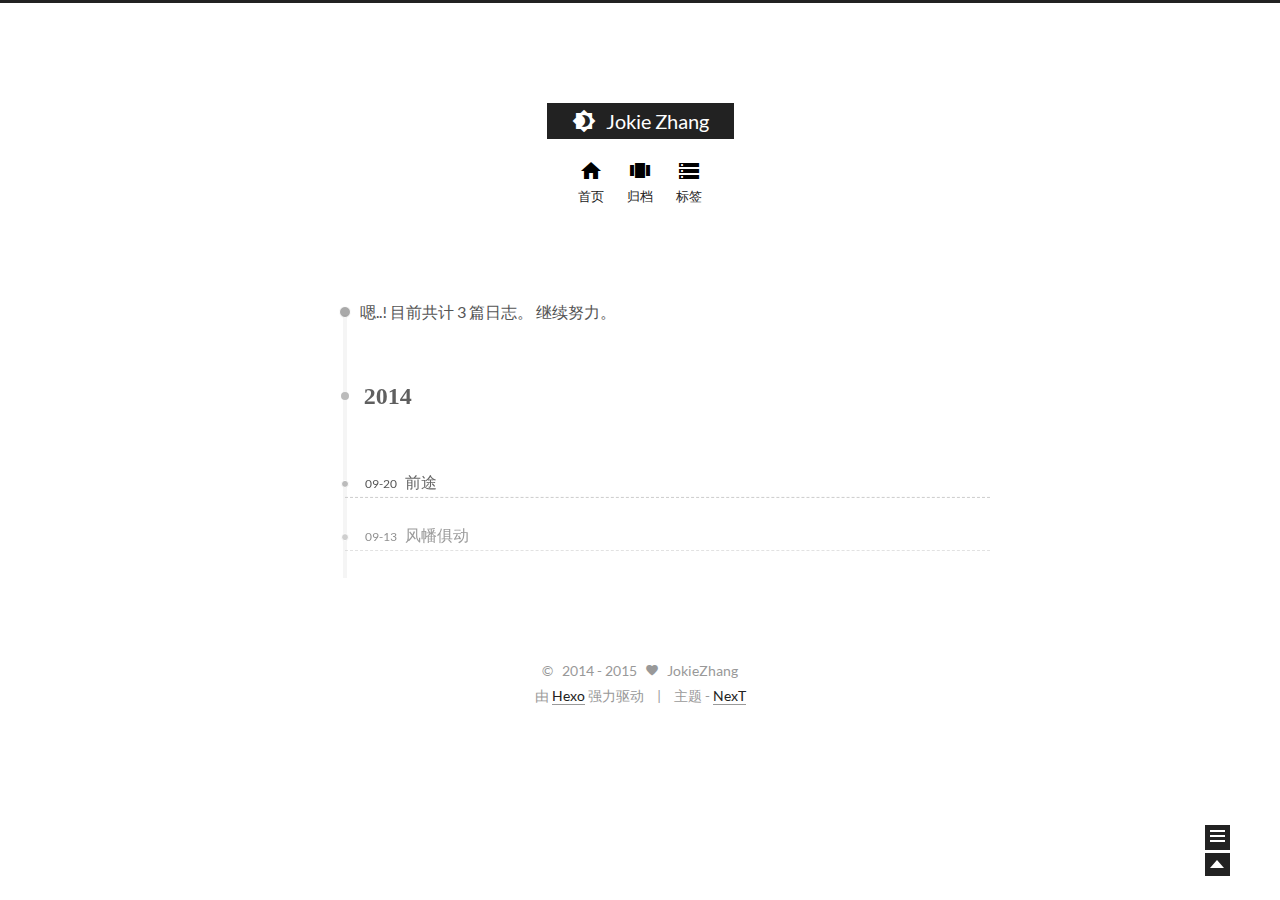
<file: archives/2014/index.html>
<!doctype html>
<html class="theme-next use-motion">
<head>
  

<meta charset="UTF-8"/>
<meta http-equiv="X-UA-Compatible" content="IE=edge"/>
<meta name="viewport" content="width=device-width, initial-scale=1, maximum-scale=1"/>




  <link rel="stylesheet" type="text/css" href="/vendors/fancybox/source/jquery.fancybox.css?v=2.1.5"/>


<link rel="stylesheet" type="text/css" href="/css/main.css?v=0.3.0rc4"/>


    <meta name="description" content="a release land to my mind" />





    <link rel="shorticon icon" type="image/x-icon" href="/favicon.ico?v=0.3.0rc4" />




  <title> 归档 // Jokie Zhang </title>
</head>

<body>
  <div class="container one-column  page-archive ">
    <div class="headband"></div>

    <div id="header" class="header">
      <div class="header-inner">
        <h1 class="site-meta">
    <a href="/" class="brand">
        <span class="logo">
          <i class="icon-logo"></i>
        </span>
        <span class="site-title">Jokie Zhang</span>
    </a>
</h1>


  <ul id="menu" class="menu">
    
      
      <li class="menu-item menu-item-home">
        <a href="/">
          <i class="menu-item-icon icon-home"></i> <br />
          首页
        </a>
      </li>
    
      
      <li class="menu-item menu-item-archives">
        <a href="/archives">
          <i class="menu-item-icon icon-archives"></i> <br />
          归档
        </a>
      </li>
    
      
      <li class="menu-item menu-item-tags">
        <a href="/tags">
          <i class="menu-item-icon icon-tags"></i> <br />
          标签
        </a>
      </li>
    
  </ul>


      </div>
    </div>

    <div id="main" class="main">
      <div class="main-inner">
        <div id="content" class="content">
          
            
          

          <div id="posts" class="posts-collapse">
            

  <span class="archive-move-on"></span>

  <span class="archive-page-counter">
    
    
     
    
    嗯..! 目前共计 3 篇日志。 继续努力。
  </span>

  

    
    
    

    
      
      <div class="collection-title">
        <h2 class="archive-year motion-element" id="archive-year-2014">2014</h2>
      </div>
    
    

    

  <div class="post post-type-normal ">
    <div class="post-header">

      
      
        <h1 class="post-title">
          
          
            
              <a class="post-title-link" href="/2014/09/20/1st-week/">
                前途
              </a>
            
          
        </h1>
      

      <div class="post-meta">
          <span class="post-time">
            
              09-20
            
          </span>
        
          
            <span class="post-comments-count">
            &nbsp; | &nbsp;
            <a href="/2014/09/20/1st-week/#comments" >
              <span class="post-comments-count ds-thread-count" data-thread-key="2014/09/20/1st-week/"></span>
            </a>
          </span>
          
        
      </div>
    </div>

    

    
  </div>



  

    
    
    

    
    

    

  <div class="post post-type-normal ">
    <div class="post-header">

      
      
        <h1 class="post-title">
          
          
            
              <a class="post-title-link" href="/2014/09/13/Preface/">
                风幡俱动
              </a>
            
          
        </h1>
      

      <div class="post-meta">
          <span class="post-time">
            
              09-13
            
          </span>
        
          
            <span class="post-comments-count">
            &nbsp; | &nbsp;
            <a href="/2014/09/13/Preface/#comments" >
              <span class="post-comments-count ds-thread-count" data-thread-key="2014/09/13/Preface/"></span>
            </a>
          </span>
          
        
      </div>
    </div>

    

    
  </div>



  

          </div>

          
        </div>

        
<div class="sidebar-toggle">
  <div class="sidebar-toggle-line-wrap">
    <span class="sidebar-toggle-line sidebar-toggle-line-first"></span>
    <span class="sidebar-toggle-line sidebar-toggle-line-middle"></span>
    <span class="sidebar-toggle-line sidebar-toggle-line-last"></span>
  </div>
</div>

<div id="sidebar" class="sidebar">
  <div class="sidebar-inner">

    

    <div class="site-overview">
      <div class="site-author motion-element">
        <img class="site-author-image" src="/images/default_avatar.jpg" alt="JokieZhang" />
        <p class="site-author-name">JokieZhang</p>
      </div>
      <p class="site-description motion-element">a release land to my mind</p>
      <div class="site-state motion-element">
        <div class="site-state-item site-state-posts">
          <span class="site-state-item-count">3</span>
          <span class="site-state-item-name">日志</span>
        </div>
        <div class="site-state-item site-state-tags">
            <span class="site-state-item-count">3</span>
            <span class="site-state-item-name">标签</span>
        </div>
        <div class="site-state-item site-state-pages">
            <span class="site-state-item-count">3</span>
            <span class="site-state-item-name">页面</span>
        </div>
      </div>

      

      <div class="social-info motion-element">
        
      </div>

    </div>

    
  </div>
</div>


      </div>
    </div>

    <div id="footer" class="footer">
      <div class="footer-inner">
        <div class="copyright">
  
  &copy; &nbsp;  2014 - 
  2015
  <span class="with-love">
    <i class="icon-heart"></i>
  </span>
  <span class="author">JokieZhang</span>
</div>

<div class="powered-by">
  由 <a class="theme-link" href="http://hexo.io">Hexo</a> 强力驱动
</div>

<div class="theme-info">
  主题 - <a class="theme-link" href="https://github.com/iissnan/hexo-theme-next">NexT</a>
</div>





      </div>
    </div>

    <div class="back-to-top"></div>
  </div>

  <script type="text/javascript" src="/vendors/jquery/index.js?v=2.1.3"></script>

  
  <script type="text/javascript" src="/vendors/fancybox/source/jquery.fancybox.pack.js"></script>
  <script type="text/javascript">
    $(document).ready(function() {
      $(".fancybox").fancybox();
    });
  </script>

  <script type="text/javascript">
  function isDesktop () {
    return screen.width > 991;
  }

  function isTablet () {
    return screen.width < 992 && screen.width > 767;
  }

  function isMobile () {
    return screen.width < 767;
  }

  function escapeSelector (selector) {
    return selector.replace(/[!"$%&'()*+,.\/:;<=>?@[\\\]^`{|}~]/g, "\\$&")
  }
</script>

  

  <script type="text/javascript" src="/vendors/velocity/velocity.min.js"></script>
  <script type="text/javascript" src="/vendors/velocity/velocity.ui.min.js"></script>

  

  <script type="text/javascript" id="motion.global">
  $(document).ready(function () {
    var body = $('body');
    var isSidebarVisible = false;
    var sidebarToggle = $('.sidebar-toggle');
    var sidebarToggleLine1st = $('.sidebar-toggle-line-first')
    var sidebarToggleLine2nd = $('.sidebar-toggle-line-middle');
    var sidebarToggleLine3rd = $('.sidebar-toggle-line-last');
    var sidebar = $('.sidebar');

    var SIDEBAR_WIDTH = '320px';
    var SIDEBAR_DISPLAY_DURATION = 300;

    var sidebarToogleLineStatusInit = {width: '100%', opacity: 1, left: 0, rotateZ: 0, top: 0};

    var sidebarToggleLine1stStatusInit = sidebarToogleLineStatusInit;
    var sidebarToggleLine1stStatusArrow = {width: '50%', rotateZ: '-45deg', top: '2px'};
    var sidebarToogleLine1stStatusClose = {width: '100%', rotateZ: '-45deg', top: '5px'};

    var sidebarToggleLine2ndStatusInit = sidebarToogleLineStatusInit;
    var sidebarToggleLine2ndStatusArrow = {width: '90%'};
    var sidebarToogleLine2ndStatusClose = {opacity: 0};

    var sidebarToggleLine3rdStatusInit = sidebarToogleLineStatusInit;
    var sidebarToggleLine3rdStatusArrow = {width: '50%', rotateZ: '45deg', top: '-2px'};
    var sidebarToogleLine3rdStatusClose = {width: '100%', rotateZ: '45deg', top: '-5px'};

    sidebatToggleMotion();
    postsListMotion();
    backToTopMotion();


    $(document)
      .on('sidebar.show', function () {
        isDesktop() && body.velocity(
          {paddingRight: SIDEBAR_WIDTH},
          SIDEBAR_DISPLAY_DURATION
        );
        sidebarContentMotion();
      })
      .on('sidebar.hide', function () {

      });


    function backToTopMotion () {
      var b2top = $('.back-to-top');
      b2top.on('click', function () {
        body.velocity('scroll');
      });
    }

    function sidebarShowMotion () {

      sidebarToggleLine1st.velocity(sidebarToogleLine1stStatusClose);
      sidebarToggleLine2nd.velocity(sidebarToogleLine2ndStatusClose);
      sidebarToggleLine3rd.velocity(sidebarToogleLine3rdStatusClose);

      sidebar.velocity({width: SIDEBAR_WIDTH}, SIDEBAR_DISPLAY_DURATION);
      sidebar.trigger('sidebar.show');
    }

    function sidebarHideMotion () {
      isDesktop() && body.velocity({paddingRight: 0});
      sidebar.velocity('reverse');

      sidebarToggleLine1st.velocity(sidebarToggleLine1stStatusInit);
      sidebarToggleLine2nd.velocity(sidebarToggleLine2ndStatusInit);
      sidebarToggleLine3rd.velocity(sidebarToggleLine3rdStatusInit);

      sidebar.trigger('sidebar.hide');
    };

    function sidebarContentMotion () {
      $('.sidebar .motion-element').velocity(
        'transition.slideRightIn',
        {stagger: 50, drag: true}
      );
    }

    function postsListMotion () {
      $('.post').velocity('transition.slideDownIn', {stagger: 300, drag: true});
    }

    function sidebatToggleMotion () {
      sidebarToggle.on('click', function () {
        isSidebarVisible ? sidebarHideMotion() : sidebarShowMotion();
        isSidebarVisible = !isSidebarVisible;
      });

      sidebarToggle.hover(function () {
        if (isSidebarVisible) {return}
        sidebarToggleLine1st.velocity('stop').velocity(sidebarToggleLine1stStatusArrow);
        sidebarToggleLine2nd.velocity('stop').velocity(sidebarToggleLine2ndStatusArrow);
        sidebarToggleLine3rd.velocity('stop').velocity(sidebarToggleLine3rdStatusArrow);
      }, function () {
        if (isSidebarVisible) {return}
        sidebarToggleLine1st.velocity('stop').velocity(sidebarToggleLine1stStatusInit);
        sidebarToggleLine2nd.velocity('stop').velocity(sidebarToggleLine2ndStatusInit);
        sidebarToggleLine3rd.velocity('stop').velocity(sidebarToggleLine3rdStatusInit);
      });
    }
  });

</script>





  
  
    <script type="text/javascript" id="motion.page.archive">
      $('.archive-year').velocity('transition.slideLeftIn');
    </script>
  


  

  

  
    
  

  <script type="text/javascript">
    var duoshuoQuery = {short_name:"jokiezhang"};
    (function() {
      var ds = document.createElement('script');
      ds.type = 'text/javascript';ds.async = true;
      ds.src = (document.location.protocol == 'https:' ? 'https:' : 'http:') + '//static.duoshuo.com/embed.js';
      ds.charset = 'UTF-8';
      (document.getElementsByTagName('head')[0]
      || document.getElementsByTagName('body')[0]).appendChild(ds);
    })();
  </script>

  
  
</body>
</html>
</file>
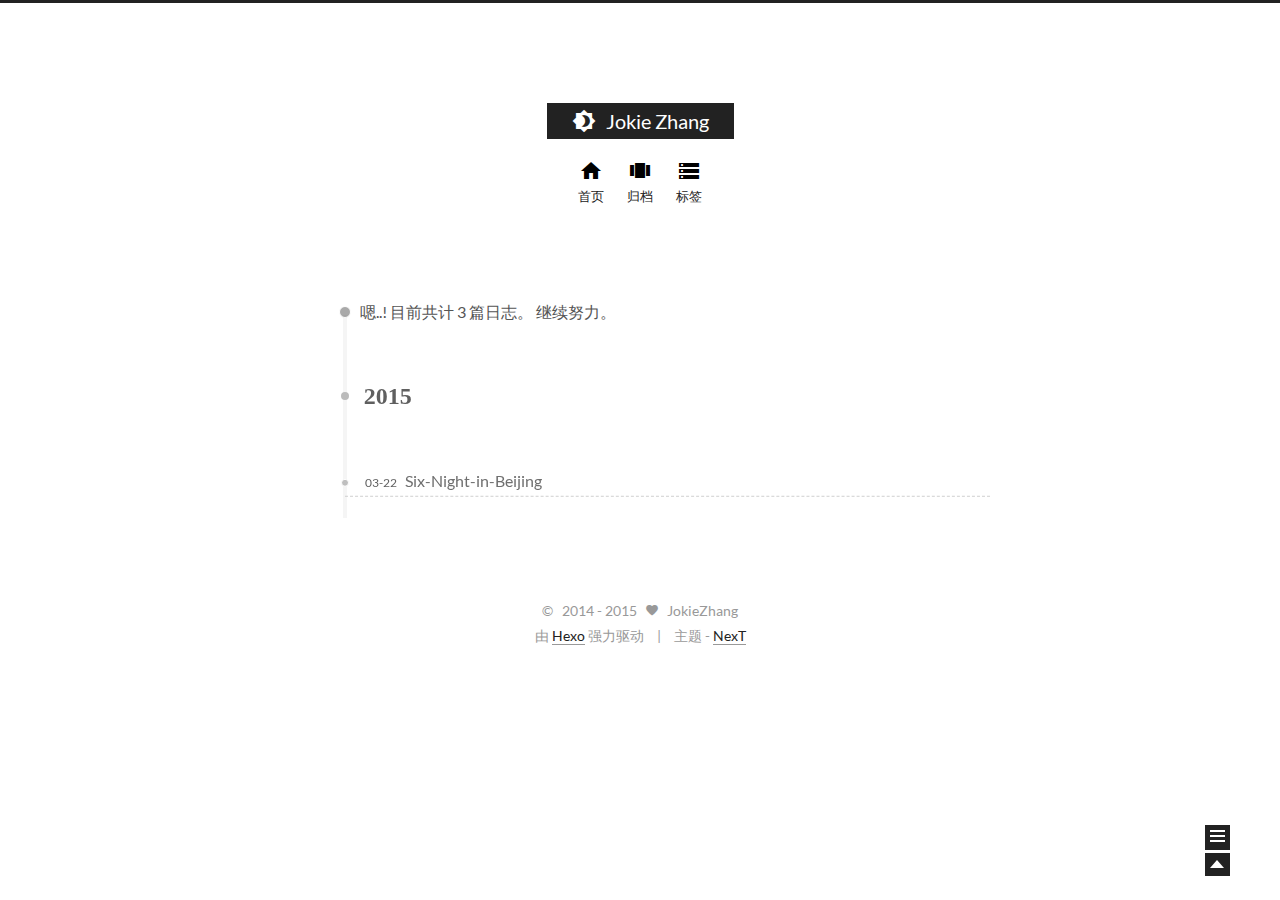
<file: archives/2015/index.html>
<!doctype html>
<html class="theme-next use-motion">
<head>
  

<meta charset="UTF-8"/>
<meta http-equiv="X-UA-Compatible" content="IE=edge"/>
<meta name="viewport" content="width=device-width, initial-scale=1, maximum-scale=1"/>




  <link rel="stylesheet" type="text/css" href="/vendors/fancybox/source/jquery.fancybox.css?v=2.1.5"/>


<link rel="stylesheet" type="text/css" href="/css/main.css?v=0.3.0rc4"/>


    <meta name="description" content="a release land to my mind" />





    <link rel="shorticon icon" type="image/x-icon" href="/favicon.ico?v=0.3.0rc4" />




  <title> 归档 // Jokie Zhang </title>
</head>

<body>
  <div class="container one-column  page-archive ">
    <div class="headband"></div>

    <div id="header" class="header">
      <div class="header-inner">
        <h1 class="site-meta">
    <a href="/" class="brand">
        <span class="logo">
          <i class="icon-logo"></i>
        </span>
        <span class="site-title">Jokie Zhang</span>
    </a>
</h1>


  <ul id="menu" class="menu">
    
      
      <li class="menu-item menu-item-home">
        <a href="/">
          <i class="menu-item-icon icon-home"></i> <br />
          首页
        </a>
      </li>
    
      
      <li class="menu-item menu-item-archives">
        <a href="/archives">
          <i class="menu-item-icon icon-archives"></i> <br />
          归档
        </a>
      </li>
    
      
      <li class="menu-item menu-item-tags">
        <a href="/tags">
          <i class="menu-item-icon icon-tags"></i> <br />
          标签
        </a>
      </li>
    
  </ul>


      </div>
    </div>

    <div id="main" class="main">
      <div class="main-inner">
        <div id="content" class="content">
          
            
          

          <div id="posts" class="posts-collapse">
            

  <span class="archive-move-on"></span>

  <span class="archive-page-counter">
    
    
     
    
    嗯..! 目前共计 3 篇日志。 继续努力。
  </span>

  

    
    
    

    
      
      <div class="collection-title">
        <h2 class="archive-year motion-element" id="archive-year-2015">2015</h2>
      </div>
    
    

    

  <div class="post post-type-normal ">
    <div class="post-header">

      
      
        <h1 class="post-title">
          
          
            
              <a class="post-title-link" href="/2015/03/22/Six-Night-in-Beijing/">
                Six-Night-in-Beijing
              </a>
            
          
        </h1>
      

      <div class="post-meta">
          <span class="post-time">
            
              03-22
            
          </span>
        
          
            <span class="post-comments-count">
            &nbsp; | &nbsp;
            <a href="/2015/03/22/Six-Night-in-Beijing/#comments" >
              <span class="post-comments-count ds-thread-count" data-thread-key="2015/03/22/Six-Night-in-Beijing/"></span>
            </a>
          </span>
          
        
      </div>
    </div>

    

    
  </div>



  

          </div>

          
        </div>

        
<div class="sidebar-toggle">
  <div class="sidebar-toggle-line-wrap">
    <span class="sidebar-toggle-line sidebar-toggle-line-first"></span>
    <span class="sidebar-toggle-line sidebar-toggle-line-middle"></span>
    <span class="sidebar-toggle-line sidebar-toggle-line-last"></span>
  </div>
</div>

<div id="sidebar" class="sidebar">
  <div class="sidebar-inner">

    

    <div class="site-overview">
      <div class="site-author motion-element">
        <img class="site-author-image" src="/images/default_avatar.jpg" alt="JokieZhang" />
        <p class="site-author-name">JokieZhang</p>
      </div>
      <p class="site-description motion-element">a release land to my mind</p>
      <div class="site-state motion-element">
        <div class="site-state-item site-state-posts">
          <span class="site-state-item-count">3</span>
          <span class="site-state-item-name">日志</span>
        </div>
        <div class="site-state-item site-state-tags">
            <span class="site-state-item-count">3</span>
            <span class="site-state-item-name">标签</span>
        </div>
        <div class="site-state-item site-state-pages">
            <span class="site-state-item-count">3</span>
            <span class="site-state-item-name">页面</span>
        </div>
      </div>

      

      <div class="social-info motion-element">
        
      </div>

    </div>

    
  </div>
</div>


      </div>
    </div>

    <div id="footer" class="footer">
      <div class="footer-inner">
        <div class="copyright">
  
  &copy; &nbsp;  2014 - 
  2015
  <span class="with-love">
    <i class="icon-heart"></i>
  </span>
  <span class="author">JokieZhang</span>
</div>

<div class="powered-by">
  由 <a class="theme-link" href="http://hexo.io">Hexo</a> 强力驱动
</div>

<div class="theme-info">
  主题 - <a class="theme-link" href="https://github.com/iissnan/hexo-theme-next">NexT</a>
</div>





      </div>
    </div>

    <div class="back-to-top"></div>
  </div>

  <script type="text/javascript" src="/vendors/jquery/index.js?v=2.1.3"></script>

  
  <script type="text/javascript" src="/vendors/fancybox/source/jquery.fancybox.pack.js"></script>
  <script type="text/javascript">
    $(document).ready(function() {
      $(".fancybox").fancybox();
    });
  </script>

  <script type="text/javascript">
  function isDesktop () {
    return screen.width > 991;
  }

  function isTablet () {
    return screen.width < 992 && screen.width > 767;
  }

  function isMobile () {
    return screen.width < 767;
  }

  function escapeSelector (selector) {
    return selector.replace(/[!"$%&'()*+,.\/:;<=>?@[\\\]^`{|}~]/g, "\\$&")
  }
</script>

  

  <script type="text/javascript" src="/vendors/velocity/velocity.min.js"></script>
  <script type="text/javascript" src="/vendors/velocity/velocity.ui.min.js"></script>

  

  <script type="text/javascript" id="motion.global">
  $(document).ready(function () {
    var body = $('body');
    var isSidebarVisible = false;
    var sidebarToggle = $('.sidebar-toggle');
    var sidebarToggleLine1st = $('.sidebar-toggle-line-first')
    var sidebarToggleLine2nd = $('.sidebar-toggle-line-middle');
    var sidebarToggleLine3rd = $('.sidebar-toggle-line-last');
    var sidebar = $('.sidebar');

    var SIDEBAR_WIDTH = '320px';
    var SIDEBAR_DISPLAY_DURATION = 300;

    var sidebarToogleLineStatusInit = {width: '100%', opacity: 1, left: 0, rotateZ: 0, top: 0};

    var sidebarToggleLine1stStatusInit = sidebarToogleLineStatusInit;
    var sidebarToggleLine1stStatusArrow = {width: '50%', rotateZ: '-45deg', top: '2px'};
    var sidebarToogleLine1stStatusClose = {width: '100%', rotateZ: '-45deg', top: '5px'};

    var sidebarToggleLine2ndStatusInit = sidebarToogleLineStatusInit;
    var sidebarToggleLine2ndStatusArrow = {width: '90%'};
    var sidebarToogleLine2ndStatusClose = {opacity: 0};

    var sidebarToggleLine3rdStatusInit = sidebarToogleLineStatusInit;
    var sidebarToggleLine3rdStatusArrow = {width: '50%', rotateZ: '45deg', top: '-2px'};
    var sidebarToogleLine3rdStatusClose = {width: '100%', rotateZ: '45deg', top: '-5px'};

    sidebatToggleMotion();
    postsListMotion();
    backToTopMotion();


    $(document)
      .on('sidebar.show', function () {
        isDesktop() && body.velocity(
          {paddingRight: SIDEBAR_WIDTH},
          SIDEBAR_DISPLAY_DURATION
        );
        sidebarContentMotion();
      })
      .on('sidebar.hide', function () {

      });


    function backToTopMotion () {
      var b2top = $('.back-to-top');
      b2top.on('click', function () {
        body.velocity('scroll');
      });
    }

    function sidebarShowMotion () {

      sidebarToggleLine1st.velocity(sidebarToogleLine1stStatusClose);
      sidebarToggleLine2nd.velocity(sidebarToogleLine2ndStatusClose);
      sidebarToggleLine3rd.velocity(sidebarToogleLine3rdStatusClose);

      sidebar.velocity({width: SIDEBAR_WIDTH}, SIDEBAR_DISPLAY_DURATION);
      sidebar.trigger('sidebar.show');
    }

    function sidebarHideMotion () {
      isDesktop() && body.velocity({paddingRight: 0});
      sidebar.velocity('reverse');

      sidebarToggleLine1st.velocity(sidebarToggleLine1stStatusInit);
      sidebarToggleLine2nd.velocity(sidebarToggleLine2ndStatusInit);
      sidebarToggleLine3rd.velocity(sidebarToggleLine3rdStatusInit);

      sidebar.trigger('sidebar.hide');
    };

    function sidebarContentMotion () {
      $('.sidebar .motion-element').velocity(
        'transition.slideRightIn',
        {stagger: 50, drag: true}
      );
    }

    function postsListMotion () {
      $('.post').velocity('transition.slideDownIn', {stagger: 300, drag: true});
    }

    function sidebatToggleMotion () {
      sidebarToggle.on('click', function () {
        isSidebarVisible ? sidebarHideMotion() : sidebarShowMotion();
        isSidebarVisible = !isSidebarVisible;
      });

      sidebarToggle.hover(function () {
        if (isSidebarVisible) {return}
        sidebarToggleLine1st.velocity('stop').velocity(sidebarToggleLine1stStatusArrow);
        sidebarToggleLine2nd.velocity('stop').velocity(sidebarToggleLine2ndStatusArrow);
        sidebarToggleLine3rd.velocity('stop').velocity(sidebarToggleLine3rdStatusArrow);
      }, function () {
        if (isSidebarVisible) {return}
        sidebarToggleLine1st.velocity('stop').velocity(sidebarToggleLine1stStatusInit);
        sidebarToggleLine2nd.velocity('stop').velocity(sidebarToggleLine2ndStatusInit);
        sidebarToggleLine3rd.velocity('stop').velocity(sidebarToggleLine3rdStatusInit);
      });
    }
  });

</script>





  
  
    <script type="text/javascript" id="motion.page.archive">
      $('.archive-year').velocity('transition.slideLeftIn');
    </script>
  


  

  

  
    
  

  <script type="text/javascript">
    var duoshuoQuery = {short_name:"jokiezhang"};
    (function() {
      var ds = document.createElement('script');
      ds.type = 'text/javascript';ds.async = true;
      ds.src = (document.location.protocol == 'https:' ? 'https:' : 'http:') + '//static.duoshuo.com/embed.js';
      ds.charset = 'UTF-8';
      (document.getElementsByTagName('head')[0]
      || document.getElementsByTagName('body')[0]).appendChild(ds);
    })();
  </script>

  
  
</body>
</html>
</file>
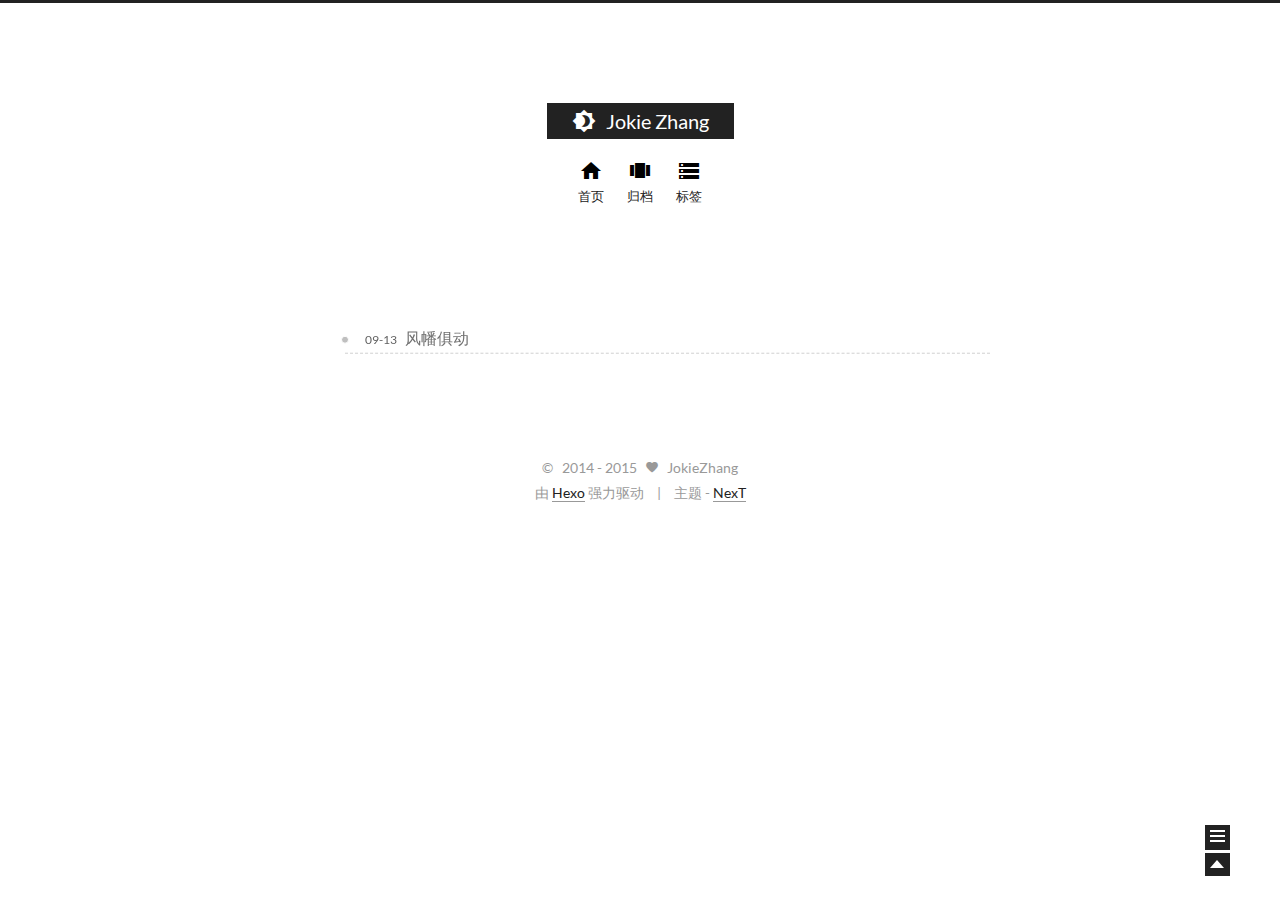
<file: categories/昨日/index.html>
<!doctype html>
<html class="theme-next use-motion">
<head>
  

<meta charset="UTF-8"/>
<meta http-equiv="X-UA-Compatible" content="IE=edge"/>
<meta name="viewport" content="width=device-width, initial-scale=1, maximum-scale=1"/>




  <link rel="stylesheet" type="text/css" href="/vendors/fancybox/source/jquery.fancybox.css?v=2.1.5"/>


<link rel="stylesheet" type="text/css" href="/css/main.css?v=0.3.0rc4"/>


    <meta name="description" content="a release land to my mind" />





    <link rel="shorticon icon" type="image/x-icon" href="/favicon.ico?v=0.3.0rc4" />




  <title> 分类: 昨日 // Jokie Zhang </title>
</head>

<body>
  <div class="container one-column ">
    <div class="headband"></div>

    <div id="header" class="header">
      <div class="header-inner">
        <h1 class="site-meta">
    <a href="/" class="brand">
        <span class="logo">
          <i class="icon-logo"></i>
        </span>
        <span class="site-title">Jokie Zhang</span>
    </a>
</h1>


  <ul id="menu" class="menu">
    
      
      <li class="menu-item menu-item-home">
        <a href="/">
          <i class="menu-item-icon icon-home"></i> <br />
          首页
        </a>
      </li>
    
      
      <li class="menu-item menu-item-archives">
        <a href="/archives">
          <i class="menu-item-icon icon-archives"></i> <br />
          归档
        </a>
      </li>
    
      
      <li class="menu-item menu-item-tags">
        <a href="/tags">
          <i class="menu-item-icon icon-tags"></i> <br />
          标签
        </a>
      </li>
    
  </ul>


      </div>
    </div>

    <div id="main" class="main">
      <div class="main-inner">
        <div id="content" class="content">
          
            
          

          <div id="posts" class="posts-collapse">
            
  
    

  <div class="post post-type-normal ">
    <div class="post-header">

      
      
        <h1 class="post-title">
          
          
            
              <a class="post-title-link" href="/2014/09/13/Preface/">
                风幡俱动
              </a>
            
          
        </h1>
      

      <div class="post-meta">
          <span class="post-time">
            
              09-13
            
          </span>
        
          
            <span class="post-comments-count">
            &nbsp; | &nbsp;
            <a href="/2014/09/13/Preface/#comments" >
              <span class="post-comments-count ds-thread-count" data-thread-key="2014/09/13/Preface/"></span>
            </a>
          </span>
          
        
      </div>
    </div>

    

    
  </div>


  

          </div>

          
        </div>

        
<div class="sidebar-toggle">
  <div class="sidebar-toggle-line-wrap">
    <span class="sidebar-toggle-line sidebar-toggle-line-first"></span>
    <span class="sidebar-toggle-line sidebar-toggle-line-middle"></span>
    <span class="sidebar-toggle-line sidebar-toggle-line-last"></span>
  </div>
</div>

<div id="sidebar" class="sidebar">
  <div class="sidebar-inner">

    

    <div class="site-overview">
      <div class="site-author motion-element">
        <img class="site-author-image" src="/images/default_avatar.jpg" alt="JokieZhang" />
        <p class="site-author-name">JokieZhang</p>
      </div>
      <p class="site-description motion-element">a release land to my mind</p>
      <div class="site-state motion-element">
        <div class="site-state-item site-state-posts">
          <span class="site-state-item-count">3</span>
          <span class="site-state-item-name">日志</span>
        </div>
        <div class="site-state-item site-state-tags">
            <span class="site-state-item-count">3</span>
            <span class="site-state-item-name">标签</span>
        </div>
        <div class="site-state-item site-state-pages">
            <span class="site-state-item-count">3</span>
            <span class="site-state-item-name">页面</span>
        </div>
      </div>

      

      <div class="social-info motion-element">
        
      </div>

    </div>

    
  </div>
</div>


      </div>
    </div>

    <div id="footer" class="footer">
      <div class="footer-inner">
        <div class="copyright">
  
  &copy; &nbsp;  2014 - 
  2015
  <span class="with-love">
    <i class="icon-heart"></i>
  </span>
  <span class="author">JokieZhang</span>
</div>

<div class="powered-by">
  由 <a class="theme-link" href="http://hexo.io">Hexo</a> 强力驱动
</div>

<div class="theme-info">
  主题 - <a class="theme-link" href="https://github.com/iissnan/hexo-theme-next">NexT</a>
</div>





      </div>
    </div>

    <div class="back-to-top"></div>
  </div>

  <script type="text/javascript" src="/vendors/jquery/index.js?v=2.1.3"></script>

  
  <script type="text/javascript" src="/vendors/fancybox/source/jquery.fancybox.pack.js"></script>
  <script type="text/javascript">
    $(document).ready(function() {
      $(".fancybox").fancybox();
    });
  </script>

  <script type="text/javascript">
  function isDesktop () {
    return screen.width > 991;
  }

  function isTablet () {
    return screen.width < 992 && screen.width > 767;
  }

  function isMobile () {
    return screen.width < 767;
  }

  function escapeSelector (selector) {
    return selector.replace(/[!"$%&'()*+,.\/:;<=>?@[\\\]^`{|}~]/g, "\\$&")
  }
</script>

  

  <script type="text/javascript" src="/vendors/velocity/velocity.min.js"></script>
  <script type="text/javascript" src="/vendors/velocity/velocity.ui.min.js"></script>

  

  <script type="text/javascript" id="motion.global">
  $(document).ready(function () {
    var body = $('body');
    var isSidebarVisible = false;
    var sidebarToggle = $('.sidebar-toggle');
    var sidebarToggleLine1st = $('.sidebar-toggle-line-first')
    var sidebarToggleLine2nd = $('.sidebar-toggle-line-middle');
    var sidebarToggleLine3rd = $('.sidebar-toggle-line-last');
    var sidebar = $('.sidebar');

    var SIDEBAR_WIDTH = '320px';
    var SIDEBAR_DISPLAY_DURATION = 300;

    var sidebarToogleLineStatusInit = {width: '100%', opacity: 1, left: 0, rotateZ: 0, top: 0};

    var sidebarToggleLine1stStatusInit = sidebarToogleLineStatusInit;
    var sidebarToggleLine1stStatusArrow = {width: '50%', rotateZ: '-45deg', top: '2px'};
    var sidebarToogleLine1stStatusClose = {width: '100%', rotateZ: '-45deg', top: '5px'};

    var sidebarToggleLine2ndStatusInit = sidebarToogleLineStatusInit;
    var sidebarToggleLine2ndStatusArrow = {width: '90%'};
    var sidebarToogleLine2ndStatusClose = {opacity: 0};

    var sidebarToggleLine3rdStatusInit = sidebarToogleLineStatusInit;
    var sidebarToggleLine3rdStatusArrow = {width: '50%', rotateZ: '45deg', top: '-2px'};
    var sidebarToogleLine3rdStatusClose = {width: '100%', rotateZ: '45deg', top: '-5px'};

    sidebatToggleMotion();
    postsListMotion();
    backToTopMotion();


    $(document)
      .on('sidebar.show', function () {
        isDesktop() && body.velocity(
          {paddingRight: SIDEBAR_WIDTH},
          SIDEBAR_DISPLAY_DURATION
        );
        sidebarContentMotion();
      })
      .on('sidebar.hide', function () {

      });


    function backToTopMotion () {
      var b2top = $('.back-to-top');
      b2top.on('click', function () {
        body.velocity('scroll');
      });
    }

    function sidebarShowMotion () {

      sidebarToggleLine1st.velocity(sidebarToogleLine1stStatusClose);
      sidebarToggleLine2nd.velocity(sidebarToogleLine2ndStatusClose);
      sidebarToggleLine3rd.velocity(sidebarToogleLine3rdStatusClose);

      sidebar.velocity({width: SIDEBAR_WIDTH}, SIDEBAR_DISPLAY_DURATION);
      sidebar.trigger('sidebar.show');
    }

    function sidebarHideMotion () {
      isDesktop() && body.velocity({paddingRight: 0});
      sidebar.velocity('reverse');

      sidebarToggleLine1st.velocity(sidebarToggleLine1stStatusInit);
      sidebarToggleLine2nd.velocity(sidebarToggleLine2ndStatusInit);
      sidebarToggleLine3rd.velocity(sidebarToggleLine3rdStatusInit);

      sidebar.trigger('sidebar.hide');
    };

    function sidebarContentMotion () {
      $('.sidebar .motion-element').velocity(
        'transition.slideRightIn',
        {stagger: 50, drag: true}
      );
    }

    function postsListMotion () {
      $('.post').velocity('transition.slideDownIn', {stagger: 300, drag: true});
    }

    function sidebatToggleMotion () {
      sidebarToggle.on('click', function () {
        isSidebarVisible ? sidebarHideMotion() : sidebarShowMotion();
        isSidebarVisible = !isSidebarVisible;
      });

      sidebarToggle.hover(function () {
        if (isSidebarVisible) {return}
        sidebarToggleLine1st.velocity('stop').velocity(sidebarToggleLine1stStatusArrow);
        sidebarToggleLine2nd.velocity('stop').velocity(sidebarToggleLine2ndStatusArrow);
        sidebarToggleLine3rd.velocity('stop').velocity(sidebarToggleLine3rdStatusArrow);
      }, function () {
        if (isSidebarVisible) {return}
        sidebarToggleLine1st.velocity('stop').velocity(sidebarToggleLine1stStatusInit);
        sidebarToggleLine2nd.velocity('stop').velocity(sidebarToggleLine2ndStatusInit);
        sidebarToggleLine3rd.velocity('stop').velocity(sidebarToggleLine3rdStatusInit);
      });
    }
  });

</script>





  

  

  

  
    
  

  <script type="text/javascript">
    var duoshuoQuery = {short_name:"jokiezhang"};
    (function() {
      var ds = document.createElement('script');
      ds.type = 'text/javascript';ds.async = true;
      ds.src = (document.location.protocol == 'https:' ? 'https:' : 'http:') + '//static.duoshuo.com/embed.js';
      ds.charset = 'UTF-8';
      (document.getElementsByTagName('head')[0]
      || document.getElementsByTagName('body')[0]).appendChild(ds);
    })();
  </script>

  
  
</body>
</html>
</file>
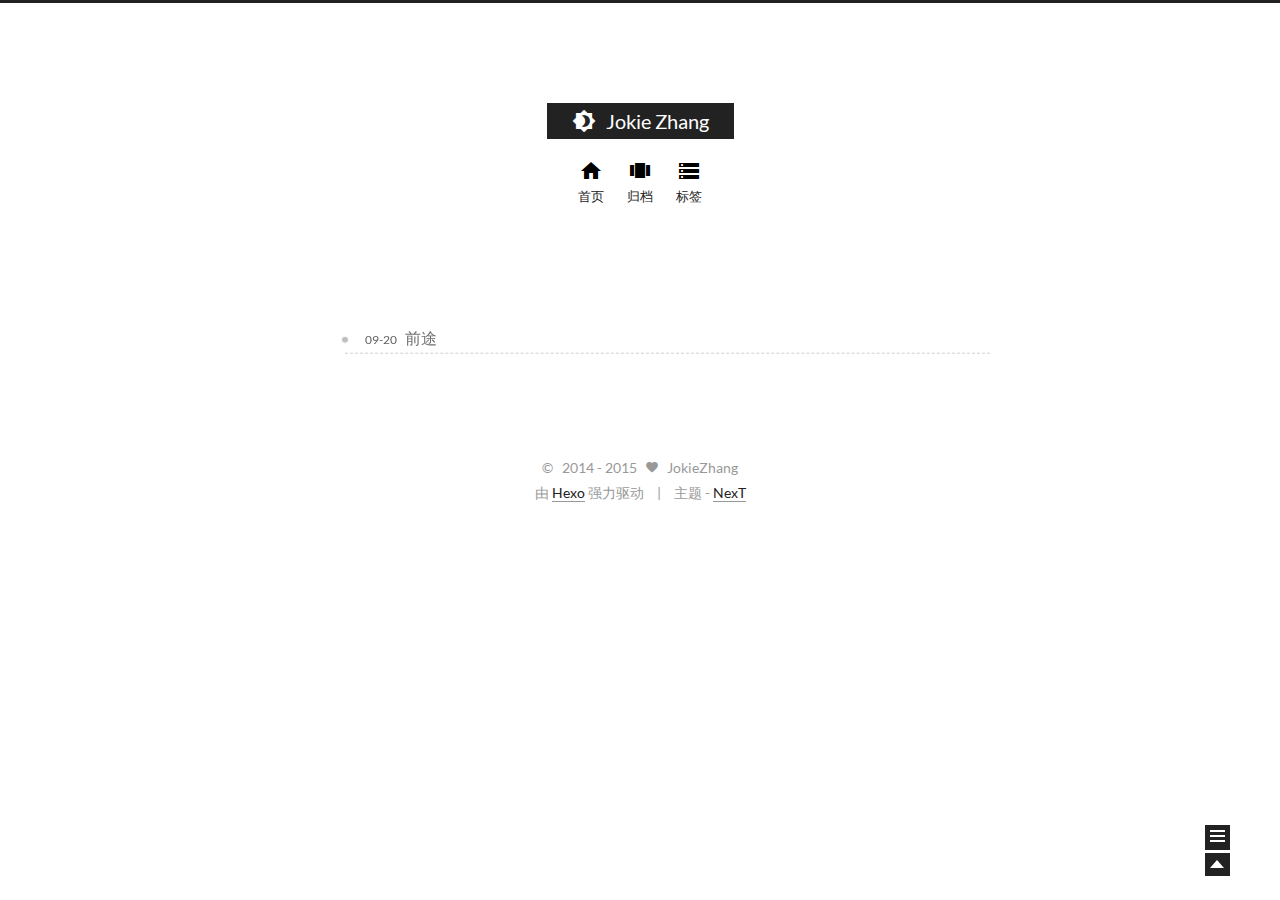
<file: categories/考研/index.html>
<!doctype html>
<html class="theme-next use-motion">
<head>
  

<meta charset="UTF-8"/>
<meta http-equiv="X-UA-Compatible" content="IE=edge"/>
<meta name="viewport" content="width=device-width, initial-scale=1, maximum-scale=1"/>




  <link rel="stylesheet" type="text/css" href="/vendors/fancybox/source/jquery.fancybox.css?v=2.1.5"/>


<link rel="stylesheet" type="text/css" href="/css/main.css?v=0.3.0rc4"/>


    <meta name="description" content="a release land to my mind" />





    <link rel="shorticon icon" type="image/x-icon" href="/favicon.ico?v=0.3.0rc4" />




  <title> 分类: 考研 // Jokie Zhang </title>
</head>

<body>
  <div class="container one-column ">
    <div class="headband"></div>

    <div id="header" class="header">
      <div class="header-inner">
        <h1 class="site-meta">
    <a href="/" class="brand">
        <span class="logo">
          <i class="icon-logo"></i>
        </span>
        <span class="site-title">Jokie Zhang</span>
    </a>
</h1>


  <ul id="menu" class="menu">
    
      
      <li class="menu-item menu-item-home">
        <a href="/">
          <i class="menu-item-icon icon-home"></i> <br />
          首页
        </a>
      </li>
    
      
      <li class="menu-item menu-item-archives">
        <a href="/archives">
          <i class="menu-item-icon icon-archives"></i> <br />
          归档
        </a>
      </li>
    
      
      <li class="menu-item menu-item-tags">
        <a href="/tags">
          <i class="menu-item-icon icon-tags"></i> <br />
          标签
        </a>
      </li>
    
  </ul>


      </div>
    </div>

    <div id="main" class="main">
      <div class="main-inner">
        <div id="content" class="content">
          
            
          

          <div id="posts" class="posts-collapse">
            
  
    

  <div class="post post-type-normal ">
    <div class="post-header">

      
      
        <h1 class="post-title">
          
          
            
              <a class="post-title-link" href="/2014/09/20/1st-week/">
                前途
              </a>
            
          
        </h1>
      

      <div class="post-meta">
          <span class="post-time">
            
              09-20
            
          </span>
        
          
            <span class="post-comments-count">
            &nbsp; | &nbsp;
            <a href="/2014/09/20/1st-week/#comments" >
              <span class="post-comments-count ds-thread-count" data-thread-key="2014/09/20/1st-week/"></span>
            </a>
          </span>
          
        
      </div>
    </div>

    

    
  </div>


  

          </div>

          
        </div>

        
<div class="sidebar-toggle">
  <div class="sidebar-toggle-line-wrap">
    <span class="sidebar-toggle-line sidebar-toggle-line-first"></span>
    <span class="sidebar-toggle-line sidebar-toggle-line-middle"></span>
    <span class="sidebar-toggle-line sidebar-toggle-line-last"></span>
  </div>
</div>

<div id="sidebar" class="sidebar">
  <div class="sidebar-inner">

    

    <div class="site-overview">
      <div class="site-author motion-element">
        <img class="site-author-image" src="/images/default_avatar.jpg" alt="JokieZhang" />
        <p class="site-author-name">JokieZhang</p>
      </div>
      <p class="site-description motion-element">a release land to my mind</p>
      <div class="site-state motion-element">
        <div class="site-state-item site-state-posts">
          <span class="site-state-item-count">3</span>
          <span class="site-state-item-name">日志</span>
        </div>
        <div class="site-state-item site-state-tags">
            <span class="site-state-item-count">3</span>
            <span class="site-state-item-name">标签</span>
        </div>
        <div class="site-state-item site-state-pages">
            <span class="site-state-item-count">3</span>
            <span class="site-state-item-name">页面</span>
        </div>
      </div>

      

      <div class="social-info motion-element">
        
      </div>

    </div>

    
  </div>
</div>


      </div>
    </div>

    <div id="footer" class="footer">
      <div class="footer-inner">
        <div class="copyright">
  
  &copy; &nbsp;  2014 - 
  2015
  <span class="with-love">
    <i class="icon-heart"></i>
  </span>
  <span class="author">JokieZhang</span>
</div>

<div class="powered-by">
  由 <a class="theme-link" href="http://hexo.io">Hexo</a> 强力驱动
</div>

<div class="theme-info">
  主题 - <a class="theme-link" href="https://github.com/iissnan/hexo-theme-next">NexT</a>
</div>





      </div>
    </div>

    <div class="back-to-top"></div>
  </div>

  <script type="text/javascript" src="/vendors/jquery/index.js?v=2.1.3"></script>

  
  <script type="text/javascript" src="/vendors/fancybox/source/jquery.fancybox.pack.js"></script>
  <script type="text/javascript">
    $(document).ready(function() {
      $(".fancybox").fancybox();
    });
  </script>

  <script type="text/javascript">
  function isDesktop () {
    return screen.width > 991;
  }

  function isTablet () {
    return screen.width < 992 && screen.width > 767;
  }

  function isMobile () {
    return screen.width < 767;
  }

  function escapeSelector (selector) {
    return selector.replace(/[!"$%&'()*+,.\/:;<=>?@[\\\]^`{|}~]/g, "\\$&")
  }
</script>

  

  <script type="text/javascript" src="/vendors/velocity/velocity.min.js"></script>
  <script type="text/javascript" src="/vendors/velocity/velocity.ui.min.js"></script>

  

  <script type="text/javascript" id="motion.global">
  $(document).ready(function () {
    var body = $('body');
    var isSidebarVisible = false;
    var sidebarToggle = $('.sidebar-toggle');
    var sidebarToggleLine1st = $('.sidebar-toggle-line-first')
    var sidebarToggleLine2nd = $('.sidebar-toggle-line-middle');
    var sidebarToggleLine3rd = $('.sidebar-toggle-line-last');
    var sidebar = $('.sidebar');

    var SIDEBAR_WIDTH = '320px';
    var SIDEBAR_DISPLAY_DURATION = 300;

    var sidebarToogleLineStatusInit = {width: '100%', opacity: 1, left: 0, rotateZ: 0, top: 0};

    var sidebarToggleLine1stStatusInit = sidebarToogleLineStatusInit;
    var sidebarToggleLine1stStatusArrow = {width: '50%', rotateZ: '-45deg', top: '2px'};
    var sidebarToogleLine1stStatusClose = {width: '100%', rotateZ: '-45deg', top: '5px'};

    var sidebarToggleLine2ndStatusInit = sidebarToogleLineStatusInit;
    var sidebarToggleLine2ndStatusArrow = {width: '90%'};
    var sidebarToogleLine2ndStatusClose = {opacity: 0};

    var sidebarToggleLine3rdStatusInit = sidebarToogleLineStatusInit;
    var sidebarToggleLine3rdStatusArrow = {width: '50%', rotateZ: '45deg', top: '-2px'};
    var sidebarToogleLine3rdStatusClose = {width: '100%', rotateZ: '45deg', top: '-5px'};

    sidebatToggleMotion();
    postsListMotion();
    backToTopMotion();


    $(document)
      .on('sidebar.show', function () {
        isDesktop() && body.velocity(
          {paddingRight: SIDEBAR_WIDTH},
          SIDEBAR_DISPLAY_DURATION
        );
        sidebarContentMotion();
      })
      .on('sidebar.hide', function () {

      });


    function backToTopMotion () {
      var b2top = $('.back-to-top');
      b2top.on('click', function () {
        body.velocity('scroll');
      });
    }

    function sidebarShowMotion () {

      sidebarToggleLine1st.velocity(sidebarToogleLine1stStatusClose);
      sidebarToggleLine2nd.velocity(sidebarToogleLine2ndStatusClose);
      sidebarToggleLine3rd.velocity(sidebarToogleLine3rdStatusClose);

      sidebar.velocity({width: SIDEBAR_WIDTH}, SIDEBAR_DISPLAY_DURATION);
      sidebar.trigger('sidebar.show');
    }

    function sidebarHideMotion () {
      isDesktop() && body.velocity({paddingRight: 0});
      sidebar.velocity('reverse');

      sidebarToggleLine1st.velocity(sidebarToggleLine1stStatusInit);
      sidebarToggleLine2nd.velocity(sidebarToggleLine2ndStatusInit);
      sidebarToggleLine3rd.velocity(sidebarToggleLine3rdStatusInit);

      sidebar.trigger('sidebar.hide');
    };

    function sidebarContentMotion () {
      $('.sidebar .motion-element').velocity(
        'transition.slideRightIn',
        {stagger: 50, drag: true}
      );
    }

    function postsListMotion () {
      $('.post').velocity('transition.slideDownIn', {stagger: 300, drag: true});
    }

    function sidebatToggleMotion () {
      sidebarToggle.on('click', function () {
        isSidebarVisible ? sidebarHideMotion() : sidebarShowMotion();
        isSidebarVisible = !isSidebarVisible;
      });

      sidebarToggle.hover(function () {
        if (isSidebarVisible) {return}
        sidebarToggleLine1st.velocity('stop').velocity(sidebarToggleLine1stStatusArrow);
        sidebarToggleLine2nd.velocity('stop').velocity(sidebarToggleLine2ndStatusArrow);
        sidebarToggleLine3rd.velocity('stop').velocity(sidebarToggleLine3rdStatusArrow);
      }, function () {
        if (isSidebarVisible) {return}
        sidebarToggleLine1st.velocity('stop').velocity(sidebarToggleLine1stStatusInit);
        sidebarToggleLine2nd.velocity('stop').velocity(sidebarToggleLine2ndStatusInit);
        sidebarToggleLine3rd.velocity('stop').velocity(sidebarToggleLine3rdStatusInit);
      });
    }
  });

</script>





  

  

  

  
    
  

  <script type="text/javascript">
    var duoshuoQuery = {short_name:"jokiezhang"};
    (function() {
      var ds = document.createElement('script');
      ds.type = 'text/javascript';ds.async = true;
      ds.src = (document.location.protocol == 'https:' ? 'https:' : 'http:') + '//static.duoshuo.com/embed.js';
      ds.charset = 'UTF-8';
      (document.getElementsByTagName('head')[0]
      || document.getElementsByTagName('body')[0]).appendChild(ds);
    })();
  </script>

  
  
</body>
</html>
</file>
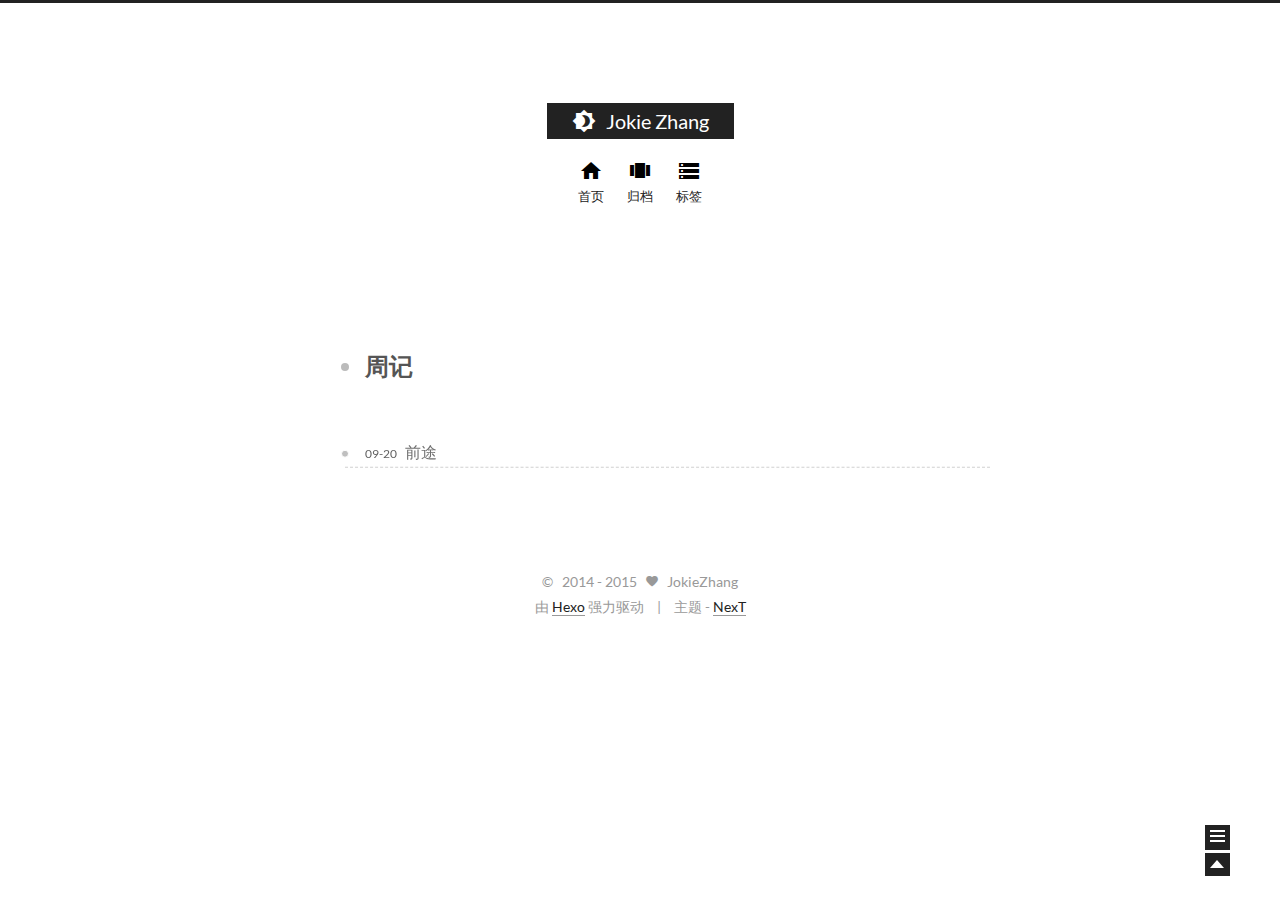
<file: tags/周记/index.html>
<!doctype html>
<html class="theme-next use-motion">
<head>
  

<meta charset="UTF-8"/>
<meta http-equiv="X-UA-Compatible" content="IE=edge"/>
<meta name="viewport" content="width=device-width, initial-scale=1, maximum-scale=1"/>




  <link rel="stylesheet" type="text/css" href="/vendors/fancybox/source/jquery.fancybox.css?v=2.1.5"/>


<link rel="stylesheet" type="text/css" href="/css/main.css?v=0.3.0rc4"/>


    <meta name="description" content="a release land to my mind" />





    <link rel="shorticon icon" type="image/x-icon" href="/favicon.ico?v=0.3.0rc4" />




  <title> 标签: 周记 // Jokie Zhang </title>
</head>

<body>
  <div class="container one-column ">
    <div class="headband"></div>

    <div id="header" class="header">
      <div class="header-inner">
        <h1 class="site-meta">
    <a href="/" class="brand">
        <span class="logo">
          <i class="icon-logo"></i>
        </span>
        <span class="site-title">Jokie Zhang</span>
    </a>
</h1>


  <ul id="menu" class="menu">
    
      
      <li class="menu-item menu-item-home">
        <a href="/">
          <i class="menu-item-icon icon-home"></i> <br />
          首页
        </a>
      </li>
    
      
      <li class="menu-item menu-item-archives">
        <a href="/archives">
          <i class="menu-item-icon icon-archives"></i> <br />
          归档
        </a>
      </li>
    
      
      <li class="menu-item menu-item-tags">
        <a href="/tags">
          <i class="menu-item-icon icon-tags"></i> <br />
          标签
        </a>
      </li>
    
  </ul>


      </div>
    </div>

    <div id="main" class="main">
      <div class="main-inner">
        <div id="content" class="content">
          
            
          

          <div id="posts" class="posts-collapse">
            
  <div class="collection-title">
    <h2 >周记</h2>
  </div>

  
    

  <div class="post post-type-normal ">
    <div class="post-header">

      
      
        <h1 class="post-title">
          
          
            
              <a class="post-title-link" href="/2014/09/20/1st-week/">
                前途
              </a>
            
          
        </h1>
      

      <div class="post-meta">
          <span class="post-time">
            
              09-20
            
          </span>
        
          
            <span class="post-comments-count">
            &nbsp; | &nbsp;
            <a href="/2014/09/20/1st-week/#comments" >
              <span class="post-comments-count ds-thread-count" data-thread-key="2014/09/20/1st-week/"></span>
            </a>
          </span>
          
        
      </div>
    </div>

    

    
  </div>


  

          </div>

          
        </div>

        
<div class="sidebar-toggle">
  <div class="sidebar-toggle-line-wrap">
    <span class="sidebar-toggle-line sidebar-toggle-line-first"></span>
    <span class="sidebar-toggle-line sidebar-toggle-line-middle"></span>
    <span class="sidebar-toggle-line sidebar-toggle-line-last"></span>
  </div>
</div>

<div id="sidebar" class="sidebar">
  <div class="sidebar-inner">

    

    <div class="site-overview">
      <div class="site-author motion-element">
        <img class="site-author-image" src="/images/default_avatar.jpg" alt="JokieZhang" />
        <p class="site-author-name">JokieZhang</p>
      </div>
      <p class="site-description motion-element">a release land to my mind</p>
      <div class="site-state motion-element">
        <div class="site-state-item site-state-posts">
          <span class="site-state-item-count">3</span>
          <span class="site-state-item-name">日志</span>
        </div>
        <div class="site-state-item site-state-tags">
            <span class="site-state-item-count">3</span>
            <span class="site-state-item-name">标签</span>
        </div>
        <div class="site-state-item site-state-pages">
            <span class="site-state-item-count">3</span>
            <span class="site-state-item-name">页面</span>
        </div>
      </div>

      

      <div class="social-info motion-element">
        
      </div>

    </div>

    
  </div>
</div>


      </div>
    </div>

    <div id="footer" class="footer">
      <div class="footer-inner">
        <div class="copyright">
  
  &copy; &nbsp;  2014 - 
  2015
  <span class="with-love">
    <i class="icon-heart"></i>
  </span>
  <span class="author">JokieZhang</span>
</div>

<div class="powered-by">
  由 <a class="theme-link" href="http://hexo.io">Hexo</a> 强力驱动
</div>

<div class="theme-info">
  主题 - <a class="theme-link" href="https://github.com/iissnan/hexo-theme-next">NexT</a>
</div>





      </div>
    </div>

    <div class="back-to-top"></div>
  </div>

  <script type="text/javascript" src="/vendors/jquery/index.js?v=2.1.3"></script>

  
  <script type="text/javascript" src="/vendors/fancybox/source/jquery.fancybox.pack.js"></script>
  <script type="text/javascript">
    $(document).ready(function() {
      $(".fancybox").fancybox();
    });
  </script>

  <script type="text/javascript">
  function isDesktop () {
    return screen.width > 991;
  }

  function isTablet () {
    return screen.width < 992 && screen.width > 767;
  }

  function isMobile () {
    return screen.width < 767;
  }

  function escapeSelector (selector) {
    return selector.replace(/[!"$%&'()*+,.\/:;<=>?@[\\\]^`{|}~]/g, "\\$&")
  }
</script>

  

  <script type="text/javascript" src="/vendors/velocity/velocity.min.js"></script>
  <script type="text/javascript" src="/vendors/velocity/velocity.ui.min.js"></script>

  

  <script type="text/javascript" id="motion.global">
  $(document).ready(function () {
    var body = $('body');
    var isSidebarVisible = false;
    var sidebarToggle = $('.sidebar-toggle');
    var sidebarToggleLine1st = $('.sidebar-toggle-line-first')
    var sidebarToggleLine2nd = $('.sidebar-toggle-line-middle');
    var sidebarToggleLine3rd = $('.sidebar-toggle-line-last');
    var sidebar = $('.sidebar');

    var SIDEBAR_WIDTH = '320px';
    var SIDEBAR_DISPLAY_DURATION = 300;

    var sidebarToogleLineStatusInit = {width: '100%', opacity: 1, left: 0, rotateZ: 0, top: 0};

    var sidebarToggleLine1stStatusInit = sidebarToogleLineStatusInit;
    var sidebarToggleLine1stStatusArrow = {width: '50%', rotateZ: '-45deg', top: '2px'};
    var sidebarToogleLine1stStatusClose = {width: '100%', rotateZ: '-45deg', top: '5px'};

    var sidebarToggleLine2ndStatusInit = sidebarToogleLineStatusInit;
    var sidebarToggleLine2ndStatusArrow = {width: '90%'};
    var sidebarToogleLine2ndStatusClose = {opacity: 0};

    var sidebarToggleLine3rdStatusInit = sidebarToogleLineStatusInit;
    var sidebarToggleLine3rdStatusArrow = {width: '50%', rotateZ: '45deg', top: '-2px'};
    var sidebarToogleLine3rdStatusClose = {width: '100%', rotateZ: '45deg', top: '-5px'};

    sidebatToggleMotion();
    postsListMotion();
    backToTopMotion();


    $(document)
      .on('sidebar.show', function () {
        isDesktop() && body.velocity(
          {paddingRight: SIDEBAR_WIDTH},
          SIDEBAR_DISPLAY_DURATION
        );
        sidebarContentMotion();
      })
      .on('sidebar.hide', function () {

      });


    function backToTopMotion () {
      var b2top = $('.back-to-top');
      b2top.on('click', function () {
        body.velocity('scroll');
      });
    }

    function sidebarShowMotion () {

      sidebarToggleLine1st.velocity(sidebarToogleLine1stStatusClose);
      sidebarToggleLine2nd.velocity(sidebarToogleLine2ndStatusClose);
      sidebarToggleLine3rd.velocity(sidebarToogleLine3rdStatusClose);

      sidebar.velocity({width: SIDEBAR_WIDTH}, SIDEBAR_DISPLAY_DURATION);
      sidebar.trigger('sidebar.show');
    }

    function sidebarHideMotion () {
      isDesktop() && body.velocity({paddingRight: 0});
      sidebar.velocity('reverse');

      sidebarToggleLine1st.velocity(sidebarToggleLine1stStatusInit);
      sidebarToggleLine2nd.velocity(sidebarToggleLine2ndStatusInit);
      sidebarToggleLine3rd.velocity(sidebarToggleLine3rdStatusInit);

      sidebar.trigger('sidebar.hide');
    };

    function sidebarContentMotion () {
      $('.sidebar .motion-element').velocity(
        'transition.slideRightIn',
        {stagger: 50, drag: true}
      );
    }

    function postsListMotion () {
      $('.post').velocity('transition.slideDownIn', {stagger: 300, drag: true});
    }

    function sidebatToggleMotion () {
      sidebarToggle.on('click', function () {
        isSidebarVisible ? sidebarHideMotion() : sidebarShowMotion();
        isSidebarVisible = !isSidebarVisible;
      });

      sidebarToggle.hover(function () {
        if (isSidebarVisible) {return}
        sidebarToggleLine1st.velocity('stop').velocity(sidebarToggleLine1stStatusArrow);
        sidebarToggleLine2nd.velocity('stop').velocity(sidebarToggleLine2ndStatusArrow);
        sidebarToggleLine3rd.velocity('stop').velocity(sidebarToggleLine3rdStatusArrow);
      }, function () {
        if (isSidebarVisible) {return}
        sidebarToggleLine1st.velocity('stop').velocity(sidebarToggleLine1stStatusInit);
        sidebarToggleLine2nd.velocity('stop').velocity(sidebarToggleLine2ndStatusInit);
        sidebarToggleLine3rd.velocity('stop').velocity(sidebarToggleLine3rdStatusInit);
      });
    }
  });

</script>





  

  

  

  
    
  

  <script type="text/javascript">
    var duoshuoQuery = {short_name:"jokiezhang"};
    (function() {
      var ds = document.createElement('script');
      ds.type = 'text/javascript';ds.async = true;
      ds.src = (document.location.protocol == 'https:' ? 'https:' : 'http:') + '//static.duoshuo.com/embed.js';
      ds.charset = 'UTF-8';
      (document.getElementsByTagName('head')[0]
      || document.getElementsByTagName('body')[0]).appendChild(ds);
    })();
  </script>

  
  
</body>
</html>
</file>
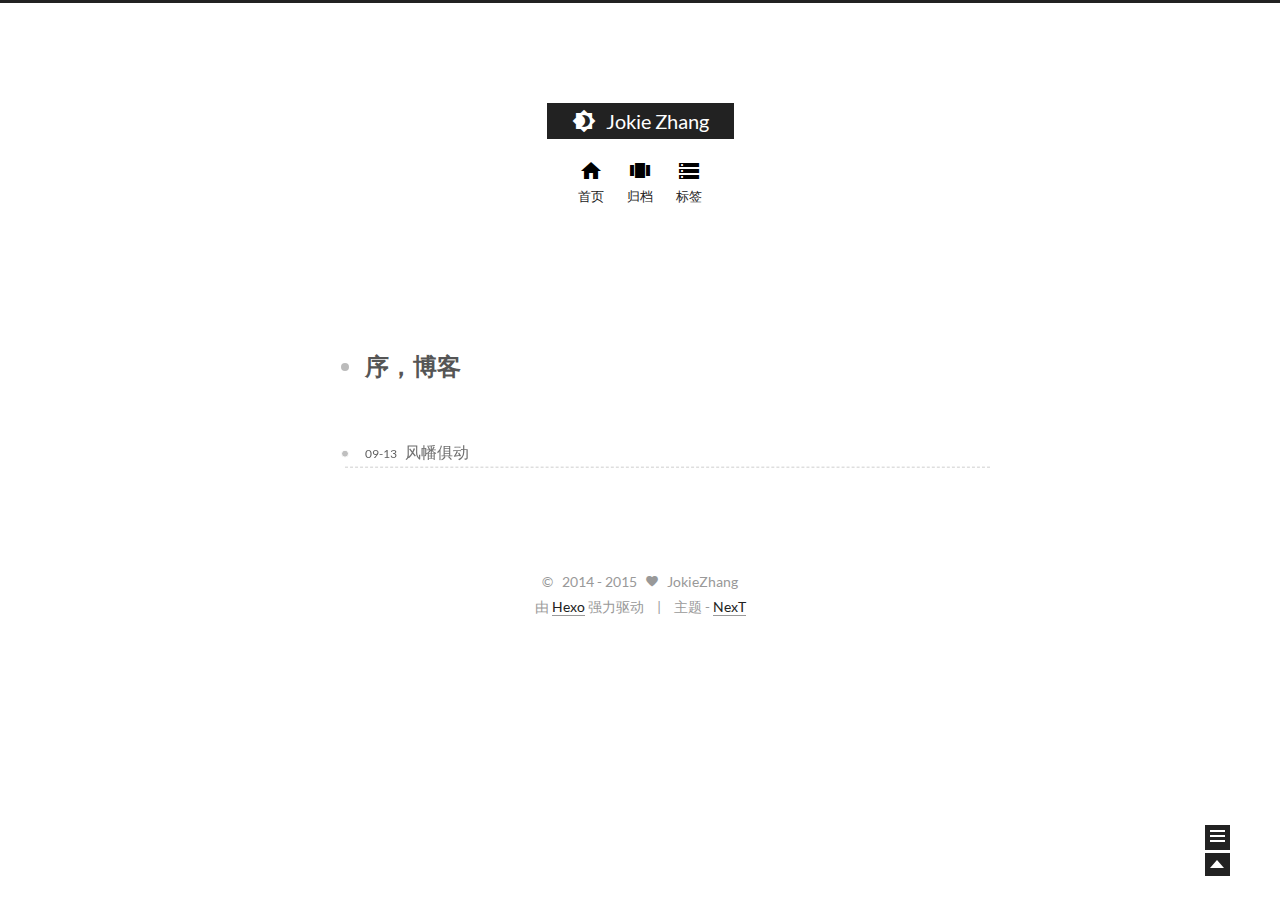
<file: tags/序，博客/index.html>
<!doctype html>
<html class="theme-next use-motion">
<head>
  

<meta charset="UTF-8"/>
<meta http-equiv="X-UA-Compatible" content="IE=edge"/>
<meta name="viewport" content="width=device-width, initial-scale=1, maximum-scale=1"/>




  <link rel="stylesheet" type="text/css" href="/vendors/fancybox/source/jquery.fancybox.css?v=2.1.5"/>


<link rel="stylesheet" type="text/css" href="/css/main.css?v=0.3.0rc4"/>


    <meta name="description" content="a release land to my mind" />





    <link rel="shorticon icon" type="image/x-icon" href="/favicon.ico?v=0.3.0rc4" />




  <title> 标签: 序，博客 // Jokie Zhang </title>
</head>

<body>
  <div class="container one-column ">
    <div class="headband"></div>

    <div id="header" class="header">
      <div class="header-inner">
        <h1 class="site-meta">
    <a href="/" class="brand">
        <span class="logo">
          <i class="icon-logo"></i>
        </span>
        <span class="site-title">Jokie Zhang</span>
    </a>
</h1>


  <ul id="menu" class="menu">
    
      
      <li class="menu-item menu-item-home">
        <a href="/">
          <i class="menu-item-icon icon-home"></i> <br />
          首页
        </a>
      </li>
    
      
      <li class="menu-item menu-item-archives">
        <a href="/archives">
          <i class="menu-item-icon icon-archives"></i> <br />
          归档
        </a>
      </li>
    
      
      <li class="menu-item menu-item-tags">
        <a href="/tags">
          <i class="menu-item-icon icon-tags"></i> <br />
          标签
        </a>
      </li>
    
  </ul>


      </div>
    </div>

    <div id="main" class="main">
      <div class="main-inner">
        <div id="content" class="content">
          
            
          

          <div id="posts" class="posts-collapse">
            
  <div class="collection-title">
    <h2 >序，博客</h2>
  </div>

  
    

  <div class="post post-type-normal ">
    <div class="post-header">

      
      
        <h1 class="post-title">
          
          
            
              <a class="post-title-link" href="/2014/09/13/Preface/">
                风幡俱动
              </a>
            
          
        </h1>
      

      <div class="post-meta">
          <span class="post-time">
            
              09-13
            
          </span>
        
          
            <span class="post-comments-count">
            &nbsp; | &nbsp;
            <a href="/2014/09/13/Preface/#comments" >
              <span class="post-comments-count ds-thread-count" data-thread-key="2014/09/13/Preface/"></span>
            </a>
          </span>
          
        
      </div>
    </div>

    

    
  </div>


  

          </div>

          
        </div>

        
<div class="sidebar-toggle">
  <div class="sidebar-toggle-line-wrap">
    <span class="sidebar-toggle-line sidebar-toggle-line-first"></span>
    <span class="sidebar-toggle-line sidebar-toggle-line-middle"></span>
    <span class="sidebar-toggle-line sidebar-toggle-line-last"></span>
  </div>
</div>

<div id="sidebar" class="sidebar">
  <div class="sidebar-inner">

    

    <div class="site-overview">
      <div class="site-author motion-element">
        <img class="site-author-image" src="/images/default_avatar.jpg" alt="JokieZhang" />
        <p class="site-author-name">JokieZhang</p>
      </div>
      <p class="site-description motion-element">a release land to my mind</p>
      <div class="site-state motion-element">
        <div class="site-state-item site-state-posts">
          <span class="site-state-item-count">3</span>
          <span class="site-state-item-name">日志</span>
        </div>
        <div class="site-state-item site-state-tags">
            <span class="site-state-item-count">3</span>
            <span class="site-state-item-name">标签</span>
        </div>
        <div class="site-state-item site-state-pages">
            <span class="site-state-item-count">3</span>
            <span class="site-state-item-name">页面</span>
        </div>
      </div>

      

      <div class="social-info motion-element">
        
      </div>

    </div>

    
  </div>
</div>


      </div>
    </div>

    <div id="footer" class="footer">
      <div class="footer-inner">
        <div class="copyright">
  
  &copy; &nbsp;  2014 - 
  2015
  <span class="with-love">
    <i class="icon-heart"></i>
  </span>
  <span class="author">JokieZhang</span>
</div>

<div class="powered-by">
  由 <a class="theme-link" href="http://hexo.io">Hexo</a> 强力驱动
</div>

<div class="theme-info">
  主题 - <a class="theme-link" href="https://github.com/iissnan/hexo-theme-next">NexT</a>
</div>





      </div>
    </div>

    <div class="back-to-top"></div>
  </div>

  <script type="text/javascript" src="/vendors/jquery/index.js?v=2.1.3"></script>

  
  <script type="text/javascript" src="/vendors/fancybox/source/jquery.fancybox.pack.js"></script>
  <script type="text/javascript">
    $(document).ready(function() {
      $(".fancybox").fancybox();
    });
  </script>

  <script type="text/javascript">
  function isDesktop () {
    return screen.width > 991;
  }

  function isTablet () {
    return screen.width < 992 && screen.width > 767;
  }

  function isMobile () {
    return screen.width < 767;
  }

  function escapeSelector (selector) {
    return selector.replace(/[!"$%&'()*+,.\/:;<=>?@[\\\]^`{|}~]/g, "\\$&")
  }
</script>

  

  <script type="text/javascript" src="/vendors/velocity/velocity.min.js"></script>
  <script type="text/javascript" src="/vendors/velocity/velocity.ui.min.js"></script>

  

  <script type="text/javascript" id="motion.global">
  $(document).ready(function () {
    var body = $('body');
    var isSidebarVisible = false;
    var sidebarToggle = $('.sidebar-toggle');
    var sidebarToggleLine1st = $('.sidebar-toggle-line-first')
    var sidebarToggleLine2nd = $('.sidebar-toggle-line-middle');
    var sidebarToggleLine3rd = $('.sidebar-toggle-line-last');
    var sidebar = $('.sidebar');

    var SIDEBAR_WIDTH = '320px';
    var SIDEBAR_DISPLAY_DURATION = 300;

    var sidebarToogleLineStatusInit = {width: '100%', opacity: 1, left: 0, rotateZ: 0, top: 0};

    var sidebarToggleLine1stStatusInit = sidebarToogleLineStatusInit;
    var sidebarToggleLine1stStatusArrow = {width: '50%', rotateZ: '-45deg', top: '2px'};
    var sidebarToogleLine1stStatusClose = {width: '100%', rotateZ: '-45deg', top: '5px'};

    var sidebarToggleLine2ndStatusInit = sidebarToogleLineStatusInit;
    var sidebarToggleLine2ndStatusArrow = {width: '90%'};
    var sidebarToogleLine2ndStatusClose = {opacity: 0};

    var sidebarToggleLine3rdStatusInit = sidebarToogleLineStatusInit;
    var sidebarToggleLine3rdStatusArrow = {width: '50%', rotateZ: '45deg', top: '-2px'};
    var sidebarToogleLine3rdStatusClose = {width: '100%', rotateZ: '45deg', top: '-5px'};

    sidebatToggleMotion();
    postsListMotion();
    backToTopMotion();


    $(document)
      .on('sidebar.show', function () {
        isDesktop() && body.velocity(
          {paddingRight: SIDEBAR_WIDTH},
          SIDEBAR_DISPLAY_DURATION
        );
        sidebarContentMotion();
      })
      .on('sidebar.hide', function () {

      });


    function backToTopMotion () {
      var b2top = $('.back-to-top');
      b2top.on('click', function () {
        body.velocity('scroll');
      });
    }

    function sidebarShowMotion () {

      sidebarToggleLine1st.velocity(sidebarToogleLine1stStatusClose);
      sidebarToggleLine2nd.velocity(sidebarToogleLine2ndStatusClose);
      sidebarToggleLine3rd.velocity(sidebarToogleLine3rdStatusClose);

      sidebar.velocity({width: SIDEBAR_WIDTH}, SIDEBAR_DISPLAY_DURATION);
      sidebar.trigger('sidebar.show');
    }

    function sidebarHideMotion () {
      isDesktop() && body.velocity({paddingRight: 0});
      sidebar.velocity('reverse');

      sidebarToggleLine1st.velocity(sidebarToggleLine1stStatusInit);
      sidebarToggleLine2nd.velocity(sidebarToggleLine2ndStatusInit);
      sidebarToggleLine3rd.velocity(sidebarToggleLine3rdStatusInit);

      sidebar.trigger('sidebar.hide');
    };

    function sidebarContentMotion () {
      $('.sidebar .motion-element').velocity(
        'transition.slideRightIn',
        {stagger: 50, drag: true}
      );
    }

    function postsListMotion () {
      $('.post').velocity('transition.slideDownIn', {stagger: 300, drag: true});
    }

    function sidebatToggleMotion () {
      sidebarToggle.on('click', function () {
        isSidebarVisible ? sidebarHideMotion() : sidebarShowMotion();
        isSidebarVisible = !isSidebarVisible;
      });

      sidebarToggle.hover(function () {
        if (isSidebarVisible) {return}
        sidebarToggleLine1st.velocity('stop').velocity(sidebarToggleLine1stStatusArrow);
        sidebarToggleLine2nd.velocity('stop').velocity(sidebarToggleLine2ndStatusArrow);
        sidebarToggleLine3rd.velocity('stop').velocity(sidebarToggleLine3rdStatusArrow);
      }, function () {
        if (isSidebarVisible) {return}
        sidebarToggleLine1st.velocity('stop').velocity(sidebarToggleLine1stStatusInit);
        sidebarToggleLine2nd.velocity('stop').velocity(sidebarToggleLine2ndStatusInit);
        sidebarToggleLine3rd.velocity('stop').velocity(sidebarToggleLine3rdStatusInit);
      });
    }
  });

</script>





  

  

  

  
    
  

  <script type="text/javascript">
    var duoshuoQuery = {short_name:"jokiezhang"};
    (function() {
      var ds = document.createElement('script');
      ds.type = 'text/javascript';ds.async = true;
      ds.src = (document.location.protocol == 'https:' ? 'https:' : 'http:') + '//static.duoshuo.com/embed.js';
      ds.charset = 'UTF-8';
      (document.getElementsByTagName('head')[0]
      || document.getElementsByTagName('body')[0]).appendChild(ds);
    })();
  </script>

  
  
</body>
</html>
</file>
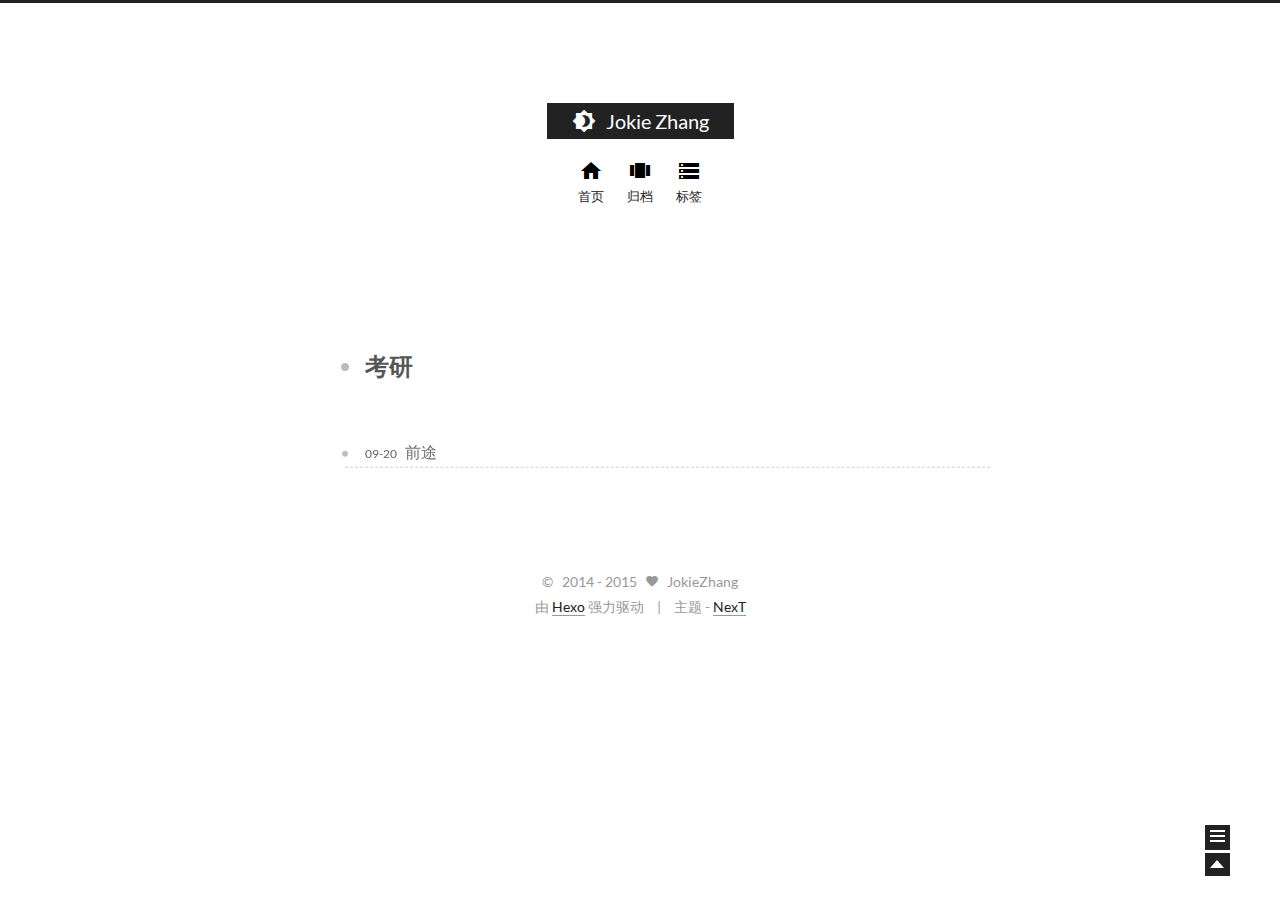
<file: tags/考研/index.html>
<!doctype html>
<html class="theme-next use-motion">
<head>
  

<meta charset="UTF-8"/>
<meta http-equiv="X-UA-Compatible" content="IE=edge"/>
<meta name="viewport" content="width=device-width, initial-scale=1, maximum-scale=1"/>




  <link rel="stylesheet" type="text/css" href="/vendors/fancybox/source/jquery.fancybox.css?v=2.1.5"/>


<link rel="stylesheet" type="text/css" href="/css/main.css?v=0.3.0rc4"/>


    <meta name="description" content="a release land to my mind" />





    <link rel="shorticon icon" type="image/x-icon" href="/favicon.ico?v=0.3.0rc4" />




  <title> 标签: 考研 // Jokie Zhang </title>
</head>

<body>
  <div class="container one-column ">
    <div class="headband"></div>

    <div id="header" class="header">
      <div class="header-inner">
        <h1 class="site-meta">
    <a href="/" class="brand">
        <span class="logo">
          <i class="icon-logo"></i>
        </span>
        <span class="site-title">Jokie Zhang</span>
    </a>
</h1>


  <ul id="menu" class="menu">
    
      
      <li class="menu-item menu-item-home">
        <a href="/">
          <i class="menu-item-icon icon-home"></i> <br />
          首页
        </a>
      </li>
    
      
      <li class="menu-item menu-item-archives">
        <a href="/archives">
          <i class="menu-item-icon icon-archives"></i> <br />
          归档
        </a>
      </li>
    
      
      <li class="menu-item menu-item-tags">
        <a href="/tags">
          <i class="menu-item-icon icon-tags"></i> <br />
          标签
        </a>
      </li>
    
  </ul>


      </div>
    </div>

    <div id="main" class="main">
      <div class="main-inner">
        <div id="content" class="content">
          
            
          

          <div id="posts" class="posts-collapse">
            
  <div class="collection-title">
    <h2 >考研</h2>
  </div>

  
    

  <div class="post post-type-normal ">
    <div class="post-header">

      
      
        <h1 class="post-title">
          
          
            
              <a class="post-title-link" href="/2014/09/20/1st-week/">
                前途
              </a>
            
          
        </h1>
      

      <div class="post-meta">
          <span class="post-time">
            
              09-20
            
          </span>
        
          
            <span class="post-comments-count">
            &nbsp; | &nbsp;
            <a href="/2014/09/20/1st-week/#comments" >
              <span class="post-comments-count ds-thread-count" data-thread-key="2014/09/20/1st-week/"></span>
            </a>
          </span>
          
        
      </div>
    </div>

    

    
  </div>


  

          </div>

          
        </div>

        
<div class="sidebar-toggle">
  <div class="sidebar-toggle-line-wrap">
    <span class="sidebar-toggle-line sidebar-toggle-line-first"></span>
    <span class="sidebar-toggle-line sidebar-toggle-line-middle"></span>
    <span class="sidebar-toggle-line sidebar-toggle-line-last"></span>
  </div>
</div>

<div id="sidebar" class="sidebar">
  <div class="sidebar-inner">

    

    <div class="site-overview">
      <div class="site-author motion-element">
        <img class="site-author-image" src="/images/default_avatar.jpg" alt="JokieZhang" />
        <p class="site-author-name">JokieZhang</p>
      </div>
      <p class="site-description motion-element">a release land to my mind</p>
      <div class="site-state motion-element">
        <div class="site-state-item site-state-posts">
          <span class="site-state-item-count">3</span>
          <span class="site-state-item-name">日志</span>
        </div>
        <div class="site-state-item site-state-tags">
            <span class="site-state-item-count">3</span>
            <span class="site-state-item-name">标签</span>
        </div>
        <div class="site-state-item site-state-pages">
            <span class="site-state-item-count">3</span>
            <span class="site-state-item-name">页面</span>
        </div>
      </div>

      

      <div class="social-info motion-element">
        
      </div>

    </div>

    
  </div>
</div>


      </div>
    </div>

    <div id="footer" class="footer">
      <div class="footer-inner">
        <div class="copyright">
  
  &copy; &nbsp;  2014 - 
  2015
  <span class="with-love">
    <i class="icon-heart"></i>
  </span>
  <span class="author">JokieZhang</span>
</div>

<div class="powered-by">
  由 <a class="theme-link" href="http://hexo.io">Hexo</a> 强力驱动
</div>

<div class="theme-info">
  主题 - <a class="theme-link" href="https://github.com/iissnan/hexo-theme-next">NexT</a>
</div>





      </div>
    </div>

    <div class="back-to-top"></div>
  </div>

  <script type="text/javascript" src="/vendors/jquery/index.js?v=2.1.3"></script>

  
  <script type="text/javascript" src="/vendors/fancybox/source/jquery.fancybox.pack.js"></script>
  <script type="text/javascript">
    $(document).ready(function() {
      $(".fancybox").fancybox();
    });
  </script>

  <script type="text/javascript">
  function isDesktop () {
    return screen.width > 991;
  }

  function isTablet () {
    return screen.width < 992 && screen.width > 767;
  }

  function isMobile () {
    return screen.width < 767;
  }

  function escapeSelector (selector) {
    return selector.replace(/[!"$%&'()*+,.\/:;<=>?@[\\\]^`{|}~]/g, "\\$&")
  }
</script>

  

  <script type="text/javascript" src="/vendors/velocity/velocity.min.js"></script>
  <script type="text/javascript" src="/vendors/velocity/velocity.ui.min.js"></script>

  

  <script type="text/javascript" id="motion.global">
  $(document).ready(function () {
    var body = $('body');
    var isSidebarVisible = false;
    var sidebarToggle = $('.sidebar-toggle');
    var sidebarToggleLine1st = $('.sidebar-toggle-line-first')
    var sidebarToggleLine2nd = $('.sidebar-toggle-line-middle');
    var sidebarToggleLine3rd = $('.sidebar-toggle-line-last');
    var sidebar = $('.sidebar');

    var SIDEBAR_WIDTH = '320px';
    var SIDEBAR_DISPLAY_DURATION = 300;

    var sidebarToogleLineStatusInit = {width: '100%', opacity: 1, left: 0, rotateZ: 0, top: 0};

    var sidebarToggleLine1stStatusInit = sidebarToogleLineStatusInit;
    var sidebarToggleLine1stStatusArrow = {width: '50%', rotateZ: '-45deg', top: '2px'};
    var sidebarToogleLine1stStatusClose = {width: '100%', rotateZ: '-45deg', top: '5px'};

    var sidebarToggleLine2ndStatusInit = sidebarToogleLineStatusInit;
    var sidebarToggleLine2ndStatusArrow = {width: '90%'};
    var sidebarToogleLine2ndStatusClose = {opacity: 0};

    var sidebarToggleLine3rdStatusInit = sidebarToogleLineStatusInit;
    var sidebarToggleLine3rdStatusArrow = {width: '50%', rotateZ: '45deg', top: '-2px'};
    var sidebarToogleLine3rdStatusClose = {width: '100%', rotateZ: '45deg', top: '-5px'};

    sidebatToggleMotion();
    postsListMotion();
    backToTopMotion();


    $(document)
      .on('sidebar.show', function () {
        isDesktop() && body.velocity(
          {paddingRight: SIDEBAR_WIDTH},
          SIDEBAR_DISPLAY_DURATION
        );
        sidebarContentMotion();
      })
      .on('sidebar.hide', function () {

      });


    function backToTopMotion () {
      var b2top = $('.back-to-top');
      b2top.on('click', function () {
        body.velocity('scroll');
      });
    }

    function sidebarShowMotion () {

      sidebarToggleLine1st.velocity(sidebarToogleLine1stStatusClose);
      sidebarToggleLine2nd.velocity(sidebarToogleLine2ndStatusClose);
      sidebarToggleLine3rd.velocity(sidebarToogleLine3rdStatusClose);

      sidebar.velocity({width: SIDEBAR_WIDTH}, SIDEBAR_DISPLAY_DURATION);
      sidebar.trigger('sidebar.show');
    }

    function sidebarHideMotion () {
      isDesktop() && body.velocity({paddingRight: 0});
      sidebar.velocity('reverse');

      sidebarToggleLine1st.velocity(sidebarToggleLine1stStatusInit);
      sidebarToggleLine2nd.velocity(sidebarToggleLine2ndStatusInit);
      sidebarToggleLine3rd.velocity(sidebarToggleLine3rdStatusInit);

      sidebar.trigger('sidebar.hide');
    };

    function sidebarContentMotion () {
      $('.sidebar .motion-element').velocity(
        'transition.slideRightIn',
        {stagger: 50, drag: true}
      );
    }

    function postsListMotion () {
      $('.post').velocity('transition.slideDownIn', {stagger: 300, drag: true});
    }

    function sidebatToggleMotion () {
      sidebarToggle.on('click', function () {
        isSidebarVisible ? sidebarHideMotion() : sidebarShowMotion();
        isSidebarVisible = !isSidebarVisible;
      });

      sidebarToggle.hover(function () {
        if (isSidebarVisible) {return}
        sidebarToggleLine1st.velocity('stop').velocity(sidebarToggleLine1stStatusArrow);
        sidebarToggleLine2nd.velocity('stop').velocity(sidebarToggleLine2ndStatusArrow);
        sidebarToggleLine3rd.velocity('stop').velocity(sidebarToggleLine3rdStatusArrow);
      }, function () {
        if (isSidebarVisible) {return}
        sidebarToggleLine1st.velocity('stop').velocity(sidebarToggleLine1stStatusInit);
        sidebarToggleLine2nd.velocity('stop').velocity(sidebarToggleLine2ndStatusInit);
        sidebarToggleLine3rd.velocity('stop').velocity(sidebarToggleLine3rdStatusInit);
      });
    }
  });

</script>





  

  

  

  
    
  

  <script type="text/javascript">
    var duoshuoQuery = {short_name:"jokiezhang"};
    (function() {
      var ds = document.createElement('script');
      ds.type = 'text/javascript';ds.async = true;
      ds.src = (document.location.protocol == 'https:' ? 'https:' : 'http:') + '//static.duoshuo.com/embed.js';
      ds.charset = 'UTF-8';
      (document.getElementsByTagName('head')[0]
      || document.getElementsByTagName('body')[0]).appendChild(ds);
    })();
  </script>

  
  
</body>
</html>
</file>
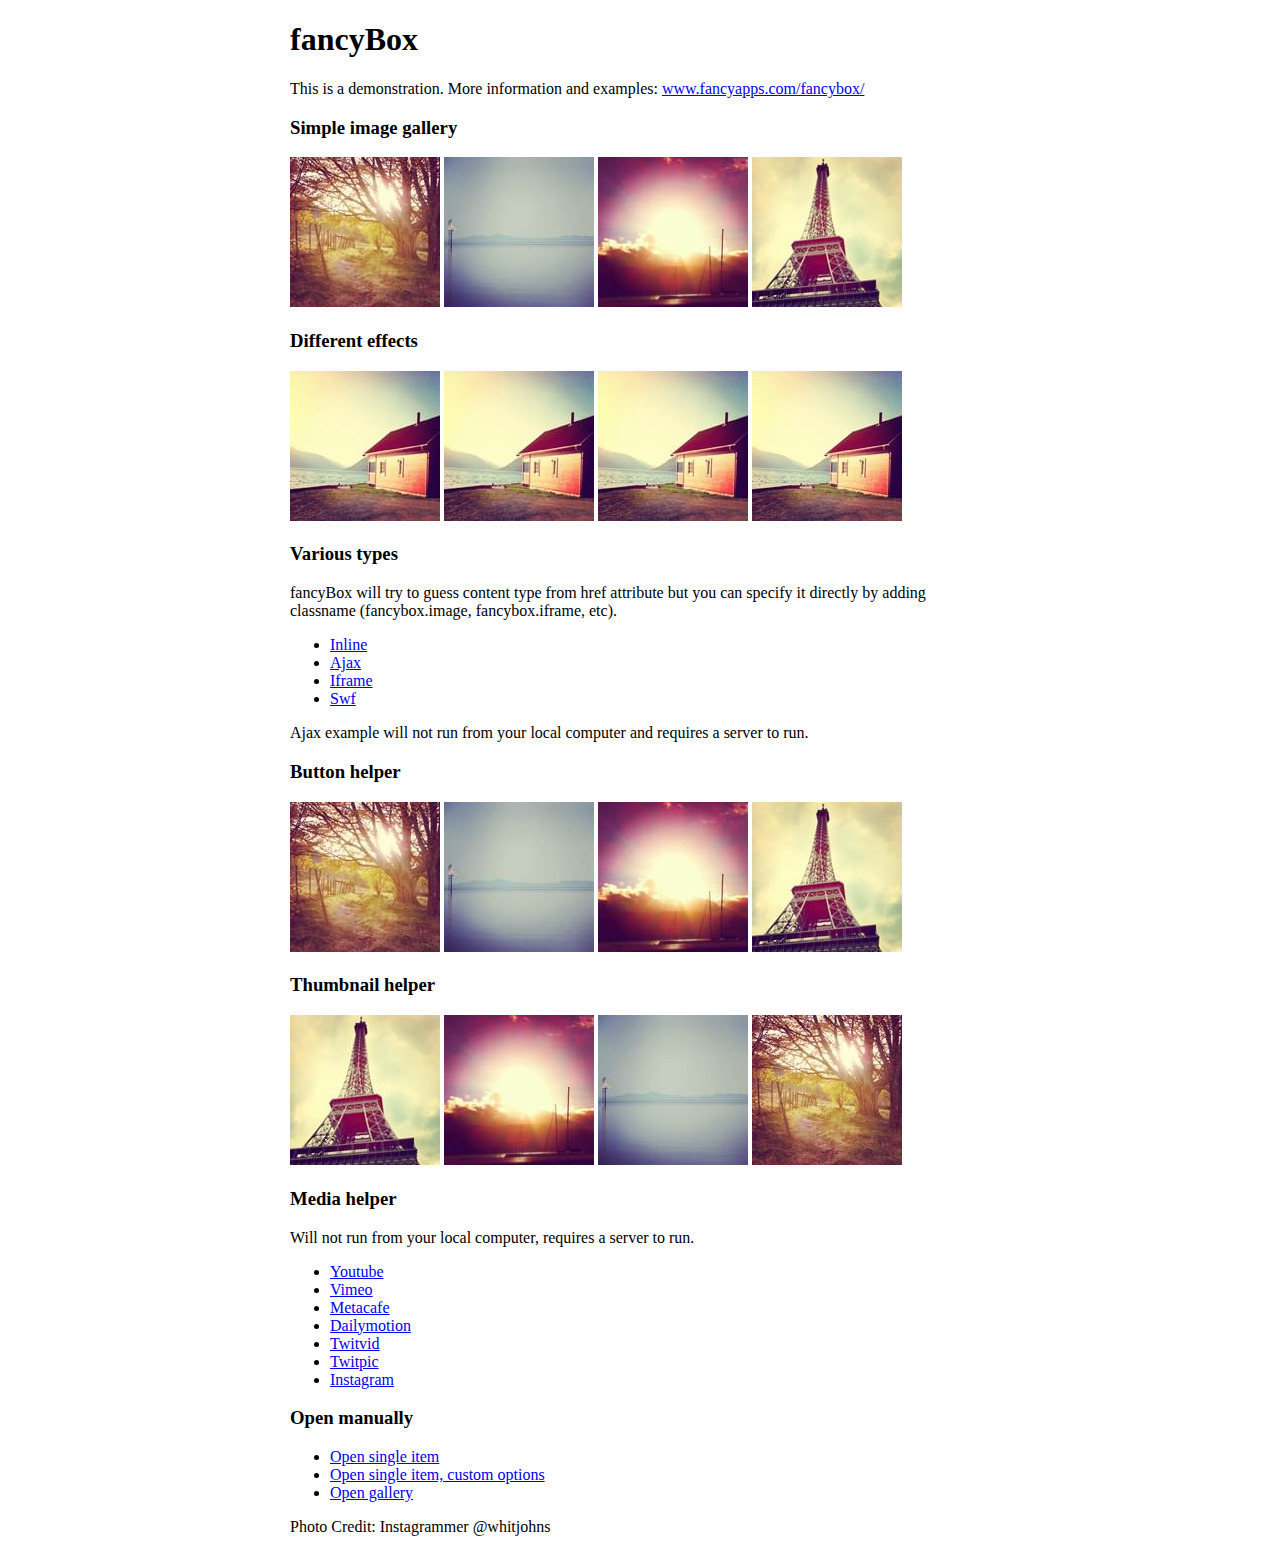
<file: vendors/fancybox/demo/index.html>
<!DOCTYPE html>
<html>
<head>
	<title>fancyBox - Fancy jQuery Lightbox Alternative | Demonstration</title>
	<meta http-equiv="Content-Type" content="text/html; charset=UTF-8" />

	<!-- Add jQuery library -->
	<script type="text/javascript" src="../lib/jquery-1.10.1.min.js"></script>

	<!-- Add mousewheel plugin (this is optional) -->
	<script type="text/javascript" src="../lib/jquery.mousewheel-3.0.6.pack.js"></script>

	<!-- Add fancyBox main JS and CSS files -->
	<script type="text/javascript" src="../source/jquery.fancybox.js?v=2.1.5"></script>
	<link rel="stylesheet" type="text/css" href="../source/jquery.fancybox.css?v=2.1.5" media="screen" />

	<!-- Add Button helper (this is optional) -->
	<link rel="stylesheet" type="text/css" href="../source/helpers/jquery.fancybox-buttons.css?v=1.0.5" />
	<script type="text/javascript" src="../source/helpers/jquery.fancybox-buttons.js?v=1.0.5"></script>

	<!-- Add Thumbnail helper (this is optional) -->
	<link rel="stylesheet" type="text/css" href="../source/helpers/jquery.fancybox-thumbs.css?v=1.0.7" />
	<script type="text/javascript" src="../source/helpers/jquery.fancybox-thumbs.js?v=1.0.7"></script>

	<!-- Add Media helper (this is optional) -->
	<script type="text/javascript" src="../source/helpers/jquery.fancybox-media.js?v=1.0.6"></script>

	<script type="text/javascript">
		$(document).ready(function() {
			/*
			 *  Simple image gallery. Uses default settings
			 */

			$('.fancybox').fancybox();

			/*
			 *  Different effects
			 */

			// Change title type, overlay closing speed
			$(".fancybox-effects-a").fancybox({
				helpers: {
					title : {
						type : 'outside'
					},
					overlay : {
						speedOut : 0
					}
				}
			});

			// Disable opening and closing animations, change title type
			$(".fancybox-effects-b").fancybox({
				openEffect  : 'none',
				closeEffect	: 'none',

				helpers : {
					title : {
						type : 'over'
					}
				}
			});

			// Set custom style, close if clicked, change title type and overlay color
			$(".fancybox-effects-c").fancybox({
				wrapCSS    : 'fancybox-custom',
				closeClick : true,

				openEffect : 'none',

				helpers : {
					title : {
						type : 'inside'
					},
					overlay : {
						css : {
							'background' : 'rgba(238,238,238,0.85)'
						}
					}
				}
			});

			// Remove padding, set opening and closing animations, close if clicked and disable overlay
			$(".fancybox-effects-d").fancybox({
				padding: 0,

				openEffect : 'elastic',
				openSpeed  : 150,

				closeEffect : 'elastic',
				closeSpeed  : 150,

				closeClick : true,

				helpers : {
					overlay : null
				}
			});

			/*
			 *  Button helper. Disable animations, hide close button, change title type and content
			 */

			$('.fancybox-buttons').fancybox({
				openEffect  : 'none',
				closeEffect : 'none',

				prevEffect : 'none',
				nextEffect : 'none',

				closeBtn  : false,

				helpers : {
					title : {
						type : 'inside'
					},
					buttons	: {}
				},

				afterLoad : function() {
					this.title = 'Image ' + (this.index + 1) + ' of ' + this.group.length + (this.title ? ' - ' + this.title : '');
				}
			});


			/*
			 *  Thumbnail helper. Disable animations, hide close button, arrows and slide to next gallery item if clicked
			 */

			$('.fancybox-thumbs').fancybox({
				prevEffect : 'none',
				nextEffect : 'none',

				closeBtn  : false,
				arrows    : false,
				nextClick : true,

				helpers : {
					thumbs : {
						width  : 50,
						height : 50
					}
				}
			});

			/*
			 *  Media helper. Group items, disable animations, hide arrows, enable media and button helpers.
			*/
			$('.fancybox-media')
				.attr('rel', 'media-gallery')
				.fancybox({
					openEffect : 'none',
					closeEffect : 'none',
					prevEffect : 'none',
					nextEffect : 'none',

					arrows : false,
					helpers : {
						media : {},
						buttons : {}
					}
				});

			/*
			 *  Open manually
			 */

			$("#fancybox-manual-a").click(function() {
				$.fancybox.open('1_b.jpg');
			});

			$("#fancybox-manual-b").click(function() {
				$.fancybox.open({
					href : 'iframe.html',
					type : 'iframe',
					padding : 5
				});
			});

			$("#fancybox-manual-c").click(function() {
				$.fancybox.open([
					{
						href : '1_b.jpg',
						title : 'My title'
					}, {
						href : '2_b.jpg',
						title : '2nd title'
					}, {
						href : '3_b.jpg'
					}
				], {
					helpers : {
						thumbs : {
							width: 75,
							height: 50
						}
					}
				});
			});


		});
	</script>
	<style type="text/css">
		.fancybox-custom .fancybox-skin {
			box-shadow: 0 0 50px #222;
		}

		body {
			max-width: 700px;
			margin: 0 auto;
		}
	</style>
</head>
<body>
	<h1>fancyBox</h1>

	<p>This is a demonstration. More information and examples: <a href="http://fancyapps.com/fancybox/">www.fancyapps.com/fancybox/</a></p>

	<h3>Simple image gallery</h3>
	<p>
		<a class="fancybox" href="1_b.jpg" data-fancybox-group="gallery" title="Lorem ipsum dolor sit amet"><img src="1_s.jpg" alt="" /></a>

		<a class="fancybox" href="2_b.jpg" data-fancybox-group="gallery" title="Etiam quis mi eu elit temp"><img src="2_s.jpg" alt="" /></a>

		<a class="fancybox" href="3_b.jpg" data-fancybox-group="gallery" title="Cras neque mi, semper leon"><img src="3_s.jpg" alt="" /></a>

		<a class="fancybox" href="4_b.jpg" data-fancybox-group="gallery" title="Sed vel sapien vel sem uno"><img src="4_s.jpg" alt="" /></a>
	</p>

	<h3>Different effects</h3>
	<p>
		<a class="fancybox-effects-a" href="5_b.jpg" title="Lorem ipsum dolor sit amet, consectetur adipiscing elit"><img src="5_s.jpg" alt="" /></a>

		<a class="fancybox-effects-b" href="5_b.jpg" title="Lorem ipsum dolor sit amet, consectetur adipiscing elit"><img src="5_s.jpg" alt="" /></a>

		<a class="fancybox-effects-c" href="5_b.jpg" title="Lorem ipsum dolor sit amet, consectetur adipiscing elit"><img src="5_s.jpg" alt="" /></a>

		<a class="fancybox-effects-d" href="5_b.jpg" title="Lorem ipsum dolor sit amet, consectetur adipiscing elit"><img src="5_s.jpg" alt="" /></a>
	</p>

	<h3>Various types</h3>
	<p>
		fancyBox will try to guess content type from href attribute but you can specify it directly by adding classname (fancybox.image, fancybox.iframe, etc).
	</p>
	<ul>
		<li><a class="fancybox" href="#inline1" title="Lorem ipsum dolor sit amet">Inline</a></li>
		<li><a class="fancybox fancybox.ajax" href="ajax.txt">Ajax</a></li>
		<li><a class="fancybox fancybox.iframe" href="iframe.html">Iframe</a></li>
		<li><a class="fancybox" href="http://www.adobe.com/jp/events/cs3_web_edition_tour/swfs/perform.swf">Swf</a></li>
	</ul>

	<div id="inline1" style="width:400px;display: none;">
		<h3>Etiam quis mi eu elit</h3>
		<p>
			Lorem ipsum dolor sit amet, consectetur adipiscing elit. Etiam quis mi eu elit tempor facilisis id et neque. Nulla sit amet sem sapien. Vestibulum imperdiet porta ante ac ornare. Nulla et lorem eu nibh adipiscing ultricies nec at lacus. Cras laoreet ultricies sem, at blandit mi eleifend aliquam. Nunc enim ipsum, vehicula non pretium varius, cursus ac tortor. Vivamus fringilla congue laoreet. Quisque ultrices sodales orci, quis rhoncus justo auctor in. Phasellus dui eros, bibendum eu feugiat ornare, faucibus eu mi. Nunc aliquet tempus sem, id aliquam diam varius ac. Maecenas nisl nunc, molestie vitae eleifend vel, iaculis sed magna. Aenean tempus lacus vitae orci posuere porttitor eget non felis. Donec lectus elit, aliquam nec eleifend sit amet, vestibulum sed nunc.
		</p>
	</div>

	<p>
		Ajax example will not run from your local computer and requires a server to run.
	</p>

	<h3>Button helper</h3>
	<p>
		<a class="fancybox-buttons" data-fancybox-group="button" href="1_b.jpg"><img src="1_s.jpg" alt="" /></a>

		<a class="fancybox-buttons" data-fancybox-group="button" href="2_b.jpg"><img src="2_s.jpg" alt="" /></a>

		<a class="fancybox-buttons" data-fancybox-group="button" href="3_b.jpg"><img src="3_s.jpg" alt="" /></a>

		<a class="fancybox-buttons" data-fancybox-group="button" href="4_b.jpg"><img src="4_s.jpg" alt="" /></a>
	</p>

	<h3>Thumbnail helper</h3>
	<p>
		<a class="fancybox-thumbs" data-fancybox-group="thumb" href="4_b.jpg"><img src="4_s.jpg" alt="" /></a>

		<a class="fancybox-thumbs" data-fancybox-group="thumb" href="3_b.jpg"><img src="3_s.jpg" alt="" /></a>

		<a class="fancybox-thumbs" data-fancybox-group="thumb" href="2_b.jpg"><img src="2_s.jpg" alt="" /></a>

		<a class="fancybox-thumbs" data-fancybox-group="thumb" href="1_b.jpg"><img src="1_s.jpg" alt="" /></a>
	</p>

	<h3>Media helper</h3>
	<p>
		Will not run from your local computer, requires a server to run.
	</p>

	<ul>
		<li><a class="fancybox-media" href="http://www.youtube.com/watch?v=opj24KnzrWo">Youtube</a></li>
		<li><a class="fancybox-media" href="http://vimeo.com/47480346">Vimeo</a></li>
		<li><a class="fancybox-media" href="http://www.metacafe.com/watch/7635964/">Metacafe</a></li>
		<li><a class="fancybox-media" href="http://www.dailymotion.com/video/xoeylt_electric-guest-this-head-i-hold_music">Dailymotion</a></li>
		<li><a class="fancybox-media" href="http://twitvid.com/QY7MD">Twitvid</a></li>
		<li><a class="fancybox-media" href="http://twitpic.com/7p93st">Twitpic</a></li>
		<li><a class="fancybox-media" href="http://instagr.am/p/IejkuUGxQn">Instagram</a></li>
	</ul>

	<h3>Open manually</h3>
	<ul>
		<li><a id="fancybox-manual-a" href="javascript:;">Open single item</a></li>
		<li><a id="fancybox-manual-b" href="javascript:;">Open single item, custom options</a></li>
		<li><a id="fancybox-manual-c" href="javascript:;">Open gallery</a></li>
	</ul>

	<p>
		Photo Credit: Instagrammer @whitjohns
	</p>
</body>
</html>
</file>
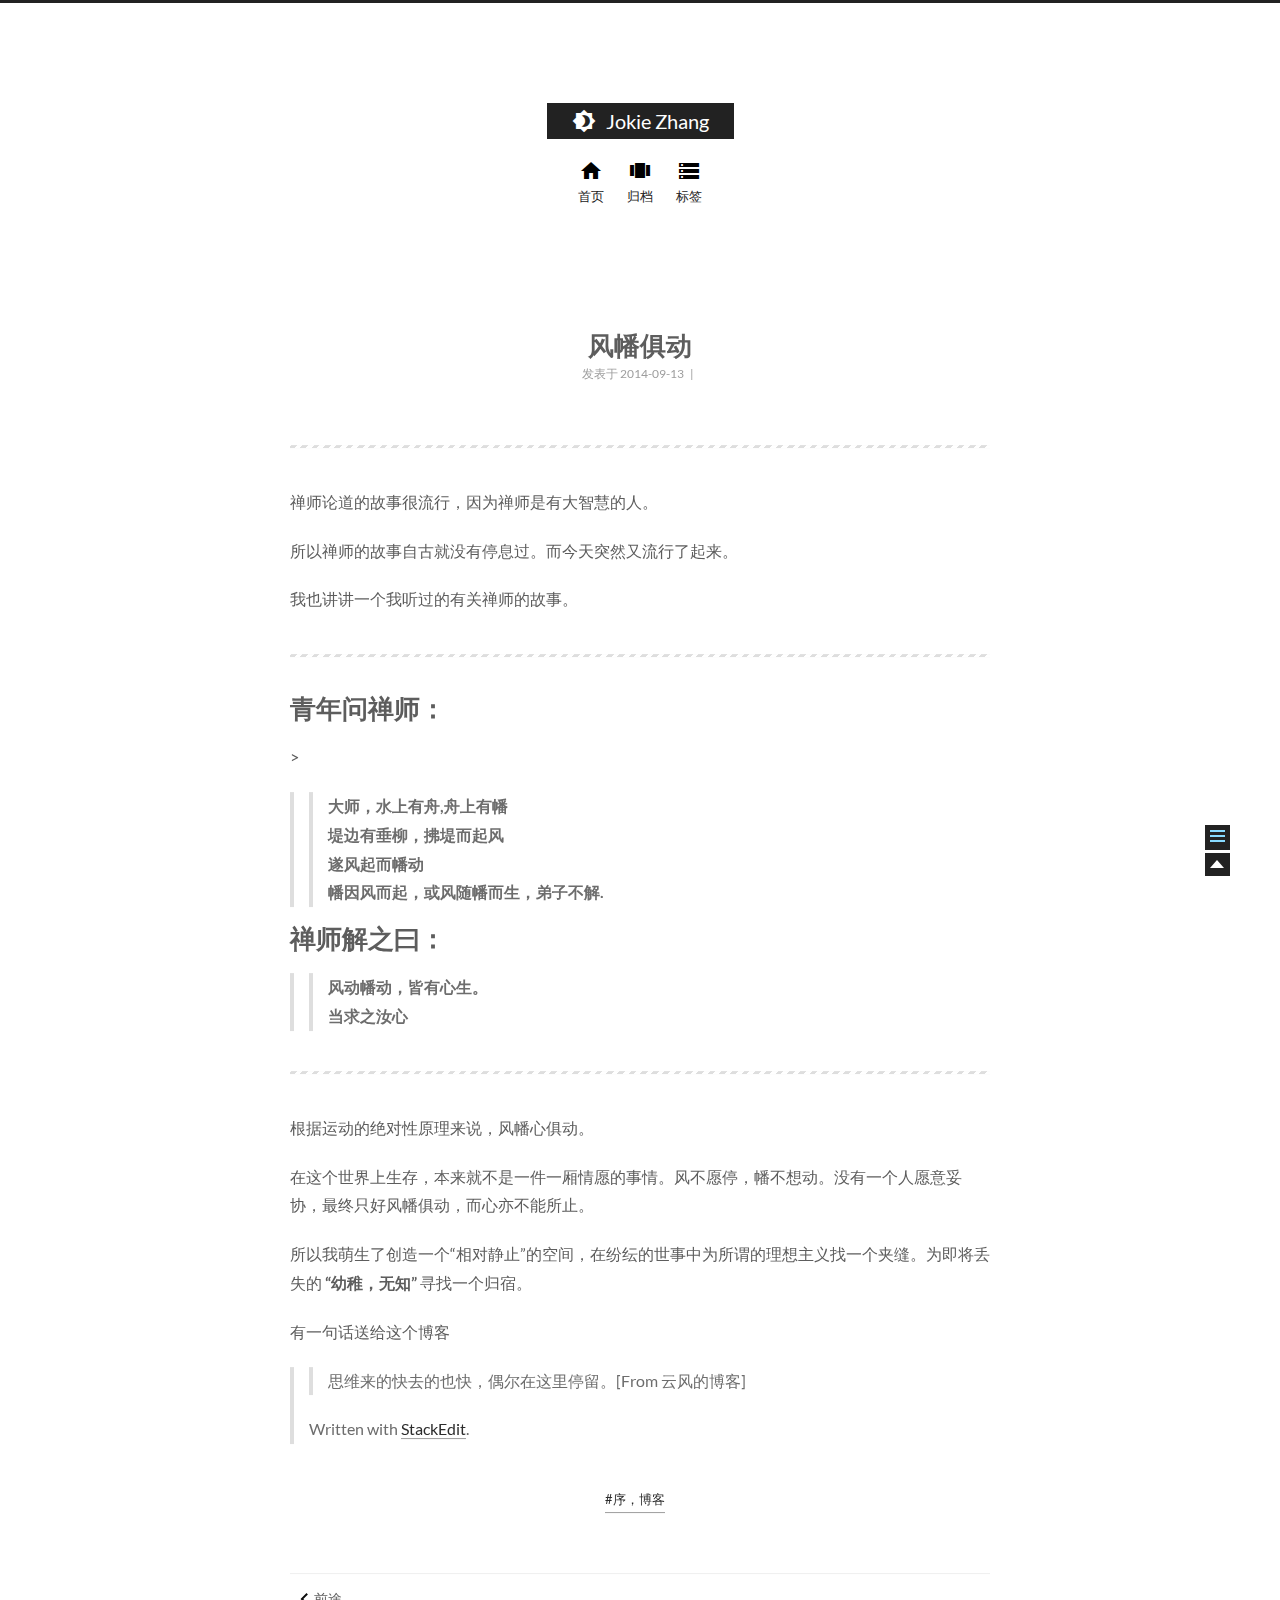
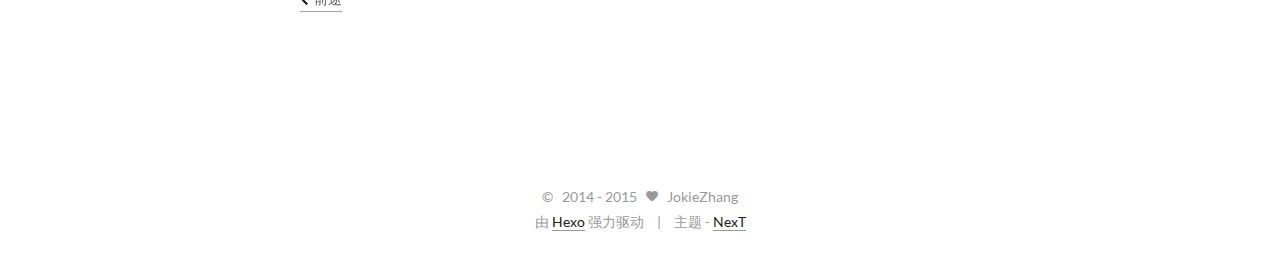
<file: 2014/09/13/Preface/index.html>
<!doctype html>
<html class="theme-next use-motion">
<head>
  

<meta charset="UTF-8"/>
<meta http-equiv="X-UA-Compatible" content="IE=edge"/>
<meta name="viewport" content="width=device-width, initial-scale=1, maximum-scale=1"/>




  <link rel="stylesheet" type="text/css" href="/vendors/fancybox/source/jquery.fancybox.css?v=2.1.5"/>


<link rel="stylesheet" type="text/css" href="/css/main.css?v=0.3.0rc4"/>


    <meta name="description" content="a release land to my mind" />





    <link rel="shorticon icon" type="image/x-icon" href="/favicon.ico?v=0.3.0rc4" />




  <title> 风幡俱动 // Jokie Zhang </title>
</head>

<body>
  <div class="container one-column page-post-detail">
    <div class="headband"></div>

    <div id="header" class="header">
      <div class="header-inner">
        <h1 class="site-meta">
    <a href="/" class="brand">
        <span class="logo">
          <i class="icon-logo"></i>
        </span>
        <span class="site-title">Jokie Zhang</span>
    </a>
</h1>


  <ul id="menu" class="menu">
    
      
      <li class="menu-item menu-item-home">
        <a href="/">
          <i class="menu-item-icon icon-home"></i> <br />
          首页
        </a>
      </li>
    
      
      <li class="menu-item menu-item-archives">
        <a href="/archives">
          <i class="menu-item-icon icon-archives"></i> <br />
          归档
        </a>
      </li>
    
      
      <li class="menu-item menu-item-tags">
        <a href="/tags">
          <i class="menu-item-icon icon-tags"></i> <br />
          标签
        </a>
      </li>
    
  </ul>


      </div>
    </div>

    <div id="main" class="main">
      <div class="main-inner">
        <div id="content" class="content">
          
            
          

          <div id="posts" class="posts-expand">
            
  

  <div class="post post-type-normal ">
    <div class="post-header">

      
      
        <h1 class="post-title">
          
          
            
              风幡俱动
            
          
        </h1>
      

      <div class="post-meta">
          <span class="post-time">
            
              发表于 2014-09-13
            
          </span>
        
          
            <span class="post-comments-count">
            &nbsp; | &nbsp;
            <a href="/2014/09/13/Preface/#comments" >
              <span class="post-comments-count ds-thread-count" data-thread-key="2014/09/13/Preface/"></span>
            </a>
          </span>
          
        
      </div>
    </div>

    
      <div class="post-body">

        
        

        
          <hr>
<p>禅师论道的故事很流行，因为禅师是有大智慧的人。</p>
<p>所以禅师的故事自古就没有停息过。而今天突然又流行了起来。</p>
<p>我也讲讲一个我听过的有关禅师的故事。</p>
<hr>
<a id="more"></a>
<h1 id="青年问禅师：">青年问禅师：</h1><p> &gt;</p>
<blockquote>
<blockquote>
<p><strong>大师，水上有舟,舟上有幡</strong><br><strong>堤边有垂柳，拂堤而起风</strong><br><strong>遂风起而幡动</strong><br><strong>幡因风而起，或风随幡而生，弟子不解.</strong></p>
</blockquote>
</blockquote>
<h1 id="禅师解之曰：">禅师解之曰：</h1><blockquote>
<blockquote>
<p><strong>风动幡动，皆有心生。</strong><br><strong>当求之汝心</strong></p>
</blockquote>
</blockquote>
<hr>
<p>根据运动的绝对性原理来说，风幡心俱动。</p>
<p>在这个世界上生存，本来就不是一件一厢情愿的事情。风不愿停，幡不想动。没有一个人愿意妥协，最终只好风幡俱动，而心亦不能所止。</p>
<p>所以我萌生了创造一个“相对静止”的空间，在纷纭的世事中为所谓的理想主义找一个夹缝。为即将丢失的  <strong>“幼稚，无知”</strong> 寻找一个归宿。</p>
<p>有一句话送给这个博客</p>
<blockquote>
<blockquote>
<p>思维来的快去的也快，偶尔在这里停留。[From 云风的博客]</p>
</blockquote>
<p>Written with <a href="https://stackedit.io/" target="_blank" rel="external">StackEdit</a>.</p>
</blockquote>

        
      </div>
    

    
      <div class="post-footer">
        
          <div class="post-tags">
            
              <a href="/tags/序，博客/">
                #序，博客
              </a>
            
          </div>
        

        
          <div class="post-nav">
            <div class="post-nav-prev post-nav-item">
              
                <a href="/2014/09/20/1st-week/">前途</a>
              
            </div>

            <div class="post-nav-next post-nav-item">
              
            </div>
          </div>
        

        
        
      </div>
    
  </div>



  
    <div class="comments" id="comments">
      
        <div class="ds-thread" data-thread-key="2014/09/13/Preface/"
             data-title="风幡俱动" data-url="http://yoursite.com/2014/09/13/Preface/">
        </div>

      
    </div>
  

          </div>

          
        </div>

        
<div class="sidebar-toggle">
  <div class="sidebar-toggle-line-wrap">
    <span class="sidebar-toggle-line sidebar-toggle-line-first"></span>
    <span class="sidebar-toggle-line sidebar-toggle-line-middle"></span>
    <span class="sidebar-toggle-line sidebar-toggle-line-last"></span>
  </div>
</div>

<div id="sidebar" class="sidebar">
  <div class="sidebar-inner">

    
      <ul class="sidebar-nav motion-element">
        <li class="sidebar-nav-toc sidebar-nav-active" data-target="post-toc">
          文章目录
        </li>
        <li class="sidebar-nav-overview" data-target="site-overview">
          站点概览
        </li>
      </ul>
    

    <div class="site-overview">
      <div class="site-author motion-element">
        <img class="site-author-image" src="/images/default_avatar.jpg" alt="JokieZhang" />
        <p class="site-author-name">JokieZhang</p>
      </div>
      <p class="site-description motion-element">a release land to my mind</p>
      <div class="site-state motion-element">
        <div class="site-state-item site-state-posts">
          <span class="site-state-item-count">3</span>
          <span class="site-state-item-name">日志</span>
        </div>
        <div class="site-state-item site-state-tags">
            <span class="site-state-item-count">3</span>
            <span class="site-state-item-name">标签</span>
        </div>
        <div class="site-state-item site-state-pages">
            <span class="site-state-item-count">3</span>
            <span class="site-state-item-name">页面</span>
        </div>
      </div>

      

      <div class="social-info motion-element">
        
      </div>

    </div>

    
      <div class="post-toc sidebar-panel-active">
        <ol class="nav"><li class="nav-item nav-level-1"><a class="nav-link" href="#青年问禅师："><span class="nav-number">1.</span> <span class="nav-text">青年问禅师：</span></a></li><li class="nav-item nav-level-1"><a class="nav-link" href="#禅师解之曰："><span class="nav-number">2.</span> <span class="nav-text">禅师解之曰：</span></a></li></ol>
      </div>
    
  </div>
</div>


      </div>
    </div>

    <div id="footer" class="footer">
      <div class="footer-inner">
        <div class="copyright">
  
  &copy; &nbsp;  2014 - 
  2015
  <span class="with-love">
    <i class="icon-heart"></i>
  </span>
  <span class="author">JokieZhang</span>
</div>

<div class="powered-by">
  由 <a class="theme-link" href="http://hexo.io">Hexo</a> 强力驱动
</div>

<div class="theme-info">
  主题 - <a class="theme-link" href="https://github.com/iissnan/hexo-theme-next">NexT</a>
</div>





      </div>
    </div>

    <div class="back-to-top"></div>
  </div>

  <script type="text/javascript" src="/vendors/jquery/index.js?v=2.1.3"></script>

  
  <script type="text/javascript" src="/vendors/fancybox/source/jquery.fancybox.pack.js"></script>
  <script type="text/javascript">
    $(document).ready(function() {
      $(".fancybox").fancybox();
    });
  </script>

  <script type="text/javascript">
  function isDesktop () {
    return screen.width > 991;
  }

  function isTablet () {
    return screen.width < 992 && screen.width > 767;
  }

  function isMobile () {
    return screen.width < 767;
  }

  function escapeSelector (selector) {
    return selector.replace(/[!"$%&'()*+,.\/:;<=>?@[\\\]^`{|}~]/g, "\\$&")
  }
</script>

  

  <script type="text/javascript" src="/vendors/velocity/velocity.min.js"></script>
  <script type="text/javascript" src="/vendors/velocity/velocity.ui.min.js"></script>

  

  <script type="text/javascript" id="motion.global">
  $(document).ready(function () {
    var body = $('body');
    var isSidebarVisible = false;
    var sidebarToggle = $('.sidebar-toggle');
    var sidebarToggleLine1st = $('.sidebar-toggle-line-first')
    var sidebarToggleLine2nd = $('.sidebar-toggle-line-middle');
    var sidebarToggleLine3rd = $('.sidebar-toggle-line-last');
    var sidebar = $('.sidebar');

    var SIDEBAR_WIDTH = '320px';
    var SIDEBAR_DISPLAY_DURATION = 300;

    var sidebarToogleLineStatusInit = {width: '100%', opacity: 1, left: 0, rotateZ: 0, top: 0};

    var sidebarToggleLine1stStatusInit = sidebarToogleLineStatusInit;
    var sidebarToggleLine1stStatusArrow = {width: '50%', rotateZ: '-45deg', top: '2px'};
    var sidebarToogleLine1stStatusClose = {width: '100%', rotateZ: '-45deg', top: '5px'};

    var sidebarToggleLine2ndStatusInit = sidebarToogleLineStatusInit;
    var sidebarToggleLine2ndStatusArrow = {width: '90%'};
    var sidebarToogleLine2ndStatusClose = {opacity: 0};

    var sidebarToggleLine3rdStatusInit = sidebarToogleLineStatusInit;
    var sidebarToggleLine3rdStatusArrow = {width: '50%', rotateZ: '45deg', top: '-2px'};
    var sidebarToogleLine3rdStatusClose = {width: '100%', rotateZ: '45deg', top: '-5px'};

    sidebatToggleMotion();
    postsListMotion();
    backToTopMotion();


    $(document)
      .on('sidebar.show', function () {
        isDesktop() && body.velocity(
          {paddingRight: SIDEBAR_WIDTH},
          SIDEBAR_DISPLAY_DURATION
        );
        sidebarContentMotion();
      })
      .on('sidebar.hide', function () {

      });


    function backToTopMotion () {
      var b2top = $('.back-to-top');
      b2top.on('click', function () {
        body.velocity('scroll');
      });
    }

    function sidebarShowMotion () {

      sidebarToggleLine1st.velocity(sidebarToogleLine1stStatusClose);
      sidebarToggleLine2nd.velocity(sidebarToogleLine2ndStatusClose);
      sidebarToggleLine3rd.velocity(sidebarToogleLine3rdStatusClose);

      sidebar.velocity({width: SIDEBAR_WIDTH}, SIDEBAR_DISPLAY_DURATION);
      sidebar.trigger('sidebar.show');
    }

    function sidebarHideMotion () {
      isDesktop() && body.velocity({paddingRight: 0});
      sidebar.velocity('reverse');

      sidebarToggleLine1st.velocity(sidebarToggleLine1stStatusInit);
      sidebarToggleLine2nd.velocity(sidebarToggleLine2ndStatusInit);
      sidebarToggleLine3rd.velocity(sidebarToggleLine3rdStatusInit);

      sidebar.trigger('sidebar.hide');
    };

    function sidebarContentMotion () {
      $('.sidebar .motion-element').velocity(
        'transition.slideRightIn',
        {stagger: 50, drag: true}
      );
    }

    function postsListMotion () {
      $('.post').velocity('transition.slideDownIn', {stagger: 300, drag: true});
    }

    function sidebatToggleMotion () {
      sidebarToggle.on('click', function () {
        isSidebarVisible ? sidebarHideMotion() : sidebarShowMotion();
        isSidebarVisible = !isSidebarVisible;
      });

      sidebarToggle.hover(function () {
        if (isSidebarVisible) {return}
        sidebarToggleLine1st.velocity('stop').velocity(sidebarToggleLine1stStatusArrow);
        sidebarToggleLine2nd.velocity('stop').velocity(sidebarToggleLine2ndStatusArrow);
        sidebarToggleLine3rd.velocity('stop').velocity(sidebarToggleLine3rdStatusArrow);
      }, function () {
        if (isSidebarVisible) {return}
        sidebarToggleLine1st.velocity('stop').velocity(sidebarToggleLine1stStatusInit);
        sidebarToggleLine2nd.velocity('stop').velocity(sidebarToggleLine2ndStatusInit);
        sidebarToggleLine3rd.velocity('stop').velocity(sidebarToggleLine3rdStatusInit);
      });
    }
  });

</script>





  
  

  <script type="text/javascript" id="sidebar.nav">
    $(document).ready(function () {
      var html = $('html');

      $('.sidebar-nav li').on('click', function () {
        var item = $(this);
        var activeTabClassName = 'sidebar-nav-active';
        var activePanelClassName = 'sidebar-panel-active';
        if (item.hasClass(activeTabClassName)) {
          return;
        }

        var currentTarget = $('.' + activePanelClassName);
        var target = $('.' + item.data('target'));

        currentTarget.velocity('transition.slideUpOut', 200, function () {
          target
            .velocity('stop')
            .velocity('transition.slideDownIn', 200)
            .addClass(activePanelClassName);
        });

        item.siblings().removeClass(activeTabClassName);
        item.addClass(activeTabClassName);
      });

      $('.post-toc a').on('click', function (e) {
        e.preventDefault();
        var offset = $(escapeSelector(this.getAttribute('href'))).offset().top;
        html.velocity('stop').velocity('scroll', {
          offset: offset  + 'px',
          mobileHA: false
        });
      });

      // Expand sidebar on post detail page by default, when post has a toc.
      if ($('.post-toc').html().trim().length > 0 && isDesktop()) {
        setTimeout(function () {
          $('.sidebar-toggle').trigger('click');
        }, 800);
      }
    });
  </script>


<script type="text/javascript" id="bootstrap.scrollspy.custom">
  /* ========================================================================
  * Bootstrap: scrollspy.js v3.3.2
  * http://getbootstrap.com/javascript/#scrollspy
  * ========================================================================
  * Copyright 2011-2015 Twitter, Inc.
  * Licensed under MIT (https://github.com/twbs/bootstrap/blob/master/LICENSE)
  * ======================================================================== */

  /**
   * Custom by iissnan
   *
   * - Add a `clear.bs.scrollspy` event.
   * - Esacpe targets selector.
   */


  +function ($) {
    'use strict';

    // SCROLLSPY CLASS DEFINITION
    // ==========================

    function ScrollSpy(element, options) {
      this.$body          = $(document.body)
      this.$scrollElement = $(element).is(document.body) ? $(window) : $(element)
      this.options        = $.extend({}, ScrollSpy.DEFAULTS, options)
      this.selector       = (this.options.target || '') + ' .nav li > a'
      this.offsets        = []
      this.targets        = []
      this.activeTarget   = null
      this.scrollHeight   = 0

      this.$scrollElement.on('scroll.bs.scrollspy', $.proxy(this.process, this))
      this.refresh()
      this.process()
    }

    ScrollSpy.VERSION  = '3.3.2'

    ScrollSpy.DEFAULTS = {
      offset: 10
    }

    ScrollSpy.prototype.getScrollHeight = function () {
      return this.$scrollElement[0].scrollHeight || Math.max(this.$body[0].scrollHeight, document.documentElement.scrollHeight)
    }

    ScrollSpy.prototype.refresh = function () {
      var that          = this
      var offsetMethod  = 'offset'
      var offsetBase    = 0

      this.offsets      = []
      this.targets      = []
      this.scrollHeight = this.getScrollHeight()

      if (!$.isWindow(this.$scrollElement[0])) {
        offsetMethod = 'position'
        offsetBase   = this.$scrollElement.scrollTop()
      }

      this.$body
        .find(this.selector)
        .map(function () {
          var $el   = $(this)
          var href  = $el.data('target') || $el.attr('href')
          var $href = /^#./.test(href) && $(escapeSelector(href)) // Need to escape selector.

          return ($href
            && $href.length
            && $href.is(':visible')
            && [[$href[offsetMethod]().top + offsetBase, href]]) || null
        })
        .sort(function (a, b) { return a[0] - b[0] })
        .each(function () {
          that.offsets.push(this[0])
          that.targets.push(this[1])
        })


    }

    ScrollSpy.prototype.process = function () {
      var scrollTop    = this.$scrollElement.scrollTop() + this.options.offset
      var scrollHeight = this.getScrollHeight()
      var maxScroll    = this.options.offset + scrollHeight - this.$scrollElement.height()
      var offsets      = this.offsets
      var targets      = this.targets
      var activeTarget = this.activeTarget
      var i

      if (this.scrollHeight != scrollHeight) {
        this.refresh()
      }

      if (scrollTop >= maxScroll) {
        return activeTarget != (i = targets[targets.length - 1]) && this.activate(i)
      }

      if (activeTarget && scrollTop < offsets[0]) {
        $(this.selector).trigger('clear.bs.scrollspy')  // Add a custom event.
        this.activeTarget = null
        return this.clear()
      }

      for (i = offsets.length; i--;) {
        activeTarget != targets[i]
          && scrollTop >= offsets[i]
          && (!offsets[i + 1] || scrollTop <= offsets[i + 1])
          && this.activate(targets[i])
      }
    }

    ScrollSpy.prototype.activate = function (target) {
      this.activeTarget = target

      this.clear()

      var selector = this.selector +
        '[data-target="' + target + '"],' +
        this.selector + '[href="' + target + '"]'

      var active = $(selector)
        .parents('li')
        .addClass('active')

      if (active.parent('.dropdown-menu').length) {
        active = active
          .closest('li.dropdown')
          .addClass('active')
      }

      active.trigger('activate.bs.scrollspy')
    }

    ScrollSpy.prototype.clear = function () {
      $(this.selector)
        .parentsUntil(this.options.target, '.active')
        .removeClass('active')
    }


    // SCROLLSPY PLUGIN DEFINITION
    // ===========================

    function Plugin(option) {
      return this.each(function () {
        var $this   = $(this)
        var data    = $this.data('bs.scrollspy')
        var options = typeof option == 'object' && option

        if (!data) $this.data('bs.scrollspy', (data = new ScrollSpy(this, options)))
        if (typeof option == 'string') data[option]()
      })
    }

    var old = $.fn.scrollspy

    $.fn.scrollspy             = Plugin
    $.fn.scrollspy.Constructor = ScrollSpy


    // SCROLLSPY NO CONFLICT
    // =====================

    $.fn.scrollspy.noConflict = function () {
      $.fn.scrollspy = old
      return this
    }


    // SCROLLSPY DATA-API
    // ==================

    $(window).on('load.bs.scrollspy.data-api', function () {
      $('[data-spy="scroll"]').each(function () {
        var $spy = $(this)
        Plugin.call($spy, $spy.data())
      })
    })

  }(jQuery);
</script>


<script type="text/javascript" id="sidebar.toc.highlight">
  $(document).ready(function () {
    var tocSelector = '.post-toc';
    var activeCurrentSelector = '.active-current';

    $(tocSelector)
      .on('activate.bs.scrollspy', function () {
        var $currentActiveElement = $(tocSelector + ' .active').last();

        removeCurrentActiveClass()
        $currentActiveElement.addClass('active-current');
      })
      .on('clear.bs.scrollspy', function () {
        removeCurrentActiveClass()
      });

    function removeCurrentActiveClass () {
      $(tocSelector + ' ' + activeCurrentSelector)
        .removeClass(activeCurrentSelector.substring(1));
    }

    $('body').scrollspy({ target: tocSelector });
  });
</script>



  

  

  
    
  

  <script type="text/javascript">
    var duoshuoQuery = {short_name:"jokiezhang"};
    (function() {
      var ds = document.createElement('script');
      ds.type = 'text/javascript';ds.async = true;
      ds.src = (document.location.protocol == 'https:' ? 'https:' : 'http:') + '//static.duoshuo.com/embed.js';
      ds.charset = 'UTF-8';
      (document.getElementsByTagName('head')[0]
      || document.getElementsByTagName('body')[0]).appendChild(ds);
    })();
  </script>

  
  
</body>
</html>
</file>
<file: css/main.css>
/* normalize.css v3.0.2 | MIT License | git.io/normalize */
html {
  font-family: sans-serif; /* 1 */
  -ms-text-size-adjust: 100%; /* 2 */
  -webkit-text-size-adjust: 100%; /* 2 */
}
body {
  margin: 0;
}
article,
aside,
details,
figcaption,
figure,
footer,
header,
hgroup,
main,
menu,
nav,
section,
summary {
  display: block;
}
audio,
canvas,
progress,
video {
  display: inline-block; /* 1 */
  vertical-align: baseline; /* 2 */
}
audio:not([controls]) {
  display: none;
  height: 0;
}
[hidden],
template {
  display: none;
}
a {
  background-color: transparent;
}
a:active,
a:hover {
  outline: 0;
}
abbr[title] {
  border-bottom: 1px dotted;
}
b,
strong {
  font-weight: bold;
}
dfn {
  font-style: italic;
}
h1 {
  font-size: 2em;
  margin: 0.67em 0;
}
mark {
  background: #ff0;
  color: #000;
}
small {
  font-size: 80%;
}
sub,
sup {
  font-size: 75%;
  line-height: 0;
  position: relative;
  vertical-align: baseline;
}
sup {
  top: -0.5em;
}
sub {
  bottom: -0.25em;
}
img {
  border: 0;
}
svg:not(:root) {
  overflow: hidden;
}
figure {
  margin: 1em 40px;
}
hr {
  -moz-box-sizing: content-box;
  box-sizing: content-box;
  height: 0;
}
pre {
  overflow: auto;
}
code,
kbd,
pre,
samp {
  font-family: monospace, monospace;
  font-size: 1em;
}
button,
input,
optgroup,
select,
textarea {
  color: inherit; /* 1 */
  font: inherit; /* 2 */
  margin: 0; /* 3 */
}
button {
  overflow: visible;
}
button,
select {
  text-transform: none;
}
button,
html input[type="button"],
input[type="reset"],
input[type="submit"] {
  -webkit-appearance: button; /* 2 */
  cursor: pointer; /* 3 */
}
button[disabled],
html input[disabled] {
  cursor: default;
}
button::-moz-focus-inner,
input::-moz-focus-inner {
  border: 0;
  padding: 0;
}
input {
  line-height: normal;
}
input[type="checkbox"],
input[type="radio"] {
  box-sizing: border-box; /* 1 */
  padding: 0; /* 2 */
}
input[type="number"]::-webkit-inner-spin-button,
input[type="number"]::-webkit-outer-spin-button {
  height: auto;
}
input[type="search"] {
  -webkit-appearance: textfield; /* 1 */
  -moz-box-sizing: content-box;
  -webkit-box-sizing: content-box; /* 2 */
  box-sizing: content-box;
}
input[type="search"]::-webkit-search-cancel-button,
input[type="search"]::-webkit-search-decoration {
  -webkit-appearance: none;
}
fieldset {
  border: 1px solid #c0c0c0;
  margin: 0 2px;
  padding: 0.35em 0.625em 0.75em;
}
legend {
  border: 0; /* 1 */
  padding: 0; /* 2 */
}
textarea {
  overflow: auto;
}
optgroup {
  font-weight: bold;
}
table {
  border-collapse: collapse;
  border-spacing: 0;
}
td,
th {
  padding: 0;
}
::selection {
  background: #262a30;
  color: #fff;
}
body {
  position: relative;
  font-family: Lato, "Microsoft Jhenghei", "Hiragino Sans GB", "Microsoft YaHei", sans-serif;
  font-size: 16px;
  line-height: 1.8;
  color: #555;
  background: #fff;
}
h1,
h2,
h3,
h4,
h5,
h6,
.h1,
.h2,
.h3,
.h4,
.h5,
.h6 {
  margin: 0;
  padding: 0;
  font-weight: bold;
  line-height: 1;
  font-family: Cambria, Georgia, "Microsoft Jhenghei", "Hiragino Sans GB", "Microsoft YaHei", "Times New Roman", serif;
}
h1 {
  font-size: 26px;
}
@media (max-width: 767px) {
  h1 {
    font-size: 22px;
  }
}
h2 {
  font-size: 24px;
}
@media (max-width: 767px) {
  h2 {
    font-size: 20px;
  }
}
h3 {
  font-size: 22px;
}
@media (max-width: 767px) {
  h3 {
    font-size: 18px;
  }
}
h4 {
  font-size: 20px;
}
@media (max-width: 767px) {
  h4 {
    font-size: 16px;
  }
}
h5 {
  font-size: 18px;
}
@media (max-width: 767px) {
  h5 {
    font-size: 14px;
  }
}
h6 {
  font-size: 16px;
}
@media (max-width: 767px) {
  h6 {
    font-size: 12px;
  }
}
p {
  margin: 20px 0;
}
a {
  color: #222;
  text-decoration: none;
  border-bottom: 1px solid #999;
}
a:hover {
  border-bottom-color: #222;
}
ul {
  list-style: none;
}
blockquote {
  margin: 0;
  padding: 0;
}
img {
  display: block;
  margin: auto 0;
  max-width: 100%;
  height: auto;
}
h2,
h3,
h4,
h5,
h6 {
  margin: 60px 0 15px;
}
ul {
  list-style: square;
}
hr {
  margin: 40px 0;
  height: 3px;
  border: none;
  background-color: #ddd;
  background-image: repeating-linear-gradient(-45deg, #fff, #fff 4px, transparent 4px, transparent 8px);
}
blockquote {
  padding: 0 15px;
  color: #666;
  border-left: 4px solid #ddd;
}
blockquote cite::before {
  content: "-";
  padding: 0 5px;
}
dt {
  font-weight: 700;
}
dd {
  margin: 0;
  padding: 0;
}
.pullquote {
  width: 45%;
}
.pullquote.left {
  float: left;
  margin-left: 5px;
  margin-right: 10px;
}
.pullquote.right {
  float: right;
  margin-left: 10px;
  margin-right: 5px;
}
.highlight table,
.gist table {
  width: auto;
}
.highlight table td,
.gist table td {
  border: none;
}
.highlight a,
.gist a {
  color: #222 !important;
  text-decoration: none !important;
}
.video-container {
  position: relative;
  padding-top: 60%;
  height: 0;
  overflow: hidden;
}
.video-container iframe,
.video-container object,
.video-container embed {
  position: absolute;
  top: 0;
  left: 0;
  width: 100%;
  height: 100%;
}
table {
  width: 100%;
  border-collapse: collapse;
  border-spacing: 0;
}
caption,
th,
td {
  text-align: left;
  vertical-align: middle;
  font-weight: normal;
}
th {
  font-weight: 700;
  border-bottom: 3px solid #ddd;
  padding-bottom: 10px;
}
td {
  border-bottom: 1px solid #ddd;
  padding: 10px 0;
}
.text-left {
  text-align: left;
}
.text-center {
  text-align: center;
}
.text-right {
  text-align: right;
}
.text-justify {
  text-align: justify;
}
.text-nowrap {
  white-space: nowrap;
}
.text-lowercase {
  text-transform: lowercase;
}
.text-uppercase {
  text-transform: uppercase;
}
.text-capitalize {
  text-transform: capitalize;
}
.center-block {
  display: block;
  margin-left: auto;
  margin-right: auto;
}
.clearfix:before,
.clearfix:after {
  content: " ";
  display: table;
}
.clearfix:after {
  clear: both;
}
.full-image.full-image.full-image {
  border: none;
}
@media (min-width: 992px) {
  .full-image.full-image.full-image {
    max-width: none;
    width: 126%;
    margin: 0 -13%;
  }
}
.blockquote-center,
.page-home .post-type-quote blockquote,
.page-post-detail .post-type-quote blockquote {
  position: relative;
  margin: 40px 0;
  padding: 0;
  border-left: none;
  text-align: center;
}
.blockquote-center::before,
.page-home .post-type-quote blockquote::before,
.page-post-detail .post-type-quote blockquote::before,
.blockquote-center::after,
.page-home .post-type-quote blockquote::after,
.page-post-detail .post-type-quote blockquote::after {
  position: absolute;
  content: ' ';
  display: block;
  width: 100%;
  height: 24px;
  opacity: 0.2;
  background: url("[data-uri]") no-repeat;
  background-position: 0 -7px;
  background-size: 24px 24px;
}
.blockquote-center::before,
.page-home .post-type-quote blockquote::before,
.page-post-detail .post-type-quote blockquote::before {
  top: -20px;
  border-top: 1px solid #ccc;
}
.blockquote-center::after,
.page-home .post-type-quote blockquote::after,
.page-post-detail .post-type-quote blockquote::after {
  bottom: -20px;
  border-bottom: 1px solid #ccc;
  background-position: 100% 7px;
}
.blockquote-center p,
.page-home .post-type-quote blockquote p,
.page-post-detail .post-type-quote blockquote p,
.blockquote-center div,
.page-home .post-type-quote blockquote div,
.page-post-detail .post-type-quote blockquote div {
  text-align: center;
}
.use-motion .motion-element {
  opacity: 0;
}
@font-face {
  font-family: 'Lato';
  src: url("../fonts/lato/lato-reg-webfont-g.eot");
  font-weight: normal;
  font-style: normal;
}
@font-face {
  font-family: 'Lato';
  src: url("../fonts/lato/lato-reg-webfont-g.woff") format('woff');
  font-weight: normal;
  font-style: normal;
}
@font-face {
  font-family: 'Lato';
  src: url("../fonts/lato/lato-bol-webfont-g.eot");
  font-weight: bold;
  font-style: normal;
}
@font-face {
  font-family: 'Lato';
  src: url("../fonts/lato/lato-bol-webfont-g.woff") format('woff');
  font-weight: bold;
  font-style: normal;
}
@font-face {
  font-family: 'Lato';
  src: url("../fonts/lato/lato-regita-webfont-g.eot");
  font-weight: normal;
  font-style: italic;
}
@font-face {
  font-family: 'Lato';
  src: url("../fonts/lato/lato-regita-webfont-g.woff") format('woff');
  font-weight: normal;
  font-style: italic;
}
@font-face {
  font-family: 'default';
  src: url("../fonts/icon-default/icomoon.eot?-9394c0");
  src: url("../fonts/icon-default/icomoon.eot?#iefix-9394c0") format('embedded-opentype'), url("../fonts/icon-default/icomoon.woff?-9394c0") format('woff'), url("../fonts/icon-default/icomoon.ttf?-9394c0") format('truetype'), url("../fonts/icon-default/icomoon.svg?-9394c0#default") format('svg');
  font-weight: normal;
  font-style: normal;
}
[class^="icon-"],
[class*=" icon-"] {
  font-family: 'default';
  speak: none;
  font-style: normal;
  font-weight: normal;
  font-variant: normal;
  text-transform: none;
  line-height: 1;
/* Better Font Rendering =========== */
  -webkit-font-smoothing: antialiased;
  -moz-osx-font-smoothing: grayscale;
}
.icon-logo {
  font-size: 24px;
  color: #fff;
}
.icon-home,
.icon-archives,
.icon-tags,
.icon-about,
.icon-feed {
  font-size: 24px;
  color: #000;
}
.icon-external-link {
  font-size: 14px;
}
.icon-heart {
  font-size: 14px;
}
.icon-logo:before {
  content: "\e61c";
}
.icon-home:before {
  content: "\e605";
}
.icon-archives:before {
  content: "\e60b";
}
.icon-tags:before {
  content: "\e610";
}
.icon-about:before {
  content: "\e612";
}
.icon-feed:before {
  content: "\e62b";
}
.icon-external-link:before {
  content: "\e607";
}
.icon-heart:before {
  content: "\e601";
}
.icon-account-circle:before {
  content: "\e600";
}
.icon-favorite-outline:before {
  content: "\e602";
}
.icon-get-app:before {
  content: "\e603";
}
.icon-grade:before {
  content: "\e604";
}
.icon-invert-colors:before {
  content: "\e606";
}
.icon-room:before {
  content: "\e608";
}
.icon-schedule:before {
  content: "\e609";
}
.icon-search:before {
  content: "\e60a";
}
.icon-location-on:before {
  content: "\e60c";
}
.icon-brightness-high:before {
  content: "\e60d";
}
.icon-brightness-low:before {
  content: "\e60e";
}
.icon-brightness-medium:before {
  content: "\e60f";
}
.icon-format-quote:before {
  content: "\e611";
}
.icon-keyboard-arrow-down:before {
  content: "\e613";
}
.icon-keyboard-arrow-left:before {
  content: "\e614";
}
.icon-keyboard-arrow-right:before {
  content: "\e615";
}
.icon-keyboard-arrow-up:before {
  content: "\e616";
}
.icon-keyboard-capslock:before {
  content: "\e617";
}
.icon-audiotrack:before {
  content: "\e618";
}
.icon-brightness-1:before {
  content: "\e619";
}
.icon-brightness-2:before {
  content: "\e61a";
}
.icon-brightness-3:before {
  content: "\e61b";
}
.icon-brightness-4:before {
  content: "\e61c";
}
.icon-brightness-5:before {
  content: "\e61d";
}
.icon-brightness-6:before {
  content: "\e61e";
}
.icon-brightness-7:before {
  content: "\e61f";
}
.icon-filter-vintage:before {
  content: "\e620";
}
.icon-hdr-strong:before {
  content: "\e621";
}
.icon-nature-people:before {
  content: "\e622";
}
.icon-timelapse:before {
  content: "\e623";
}
.icon-timer-auto:before {
  content: "\e624";
}
.icon-layers:before {
  content: "\e625";
}
.icon-pin-drop:before {
  content: "\e626";
}
.icon-arrow-drop-down:before {
  content: "\e627";
}
.icon-arrow-drop-up:before {
  content: "\e628";
}
.icon-check:before {
  content: "\e629";
}
.icon-close:before {
  content: "\e62a";
}
.icon-whatshot:before {
  content: "\e62b";
}
.icon-radio-button-on:before {
  content: "\e62c";
}
.icon-star:before {
  content: "\e62d";
}
.post pre,
.post .highlight {
  background: #f7f7f7;
  margin: 20px 0;
  padding: 15px;
  overflow: auto;
  font-size: 13px;
  color: #4d4d4c;
  line-height: 1.8;
}
.post .highlight .gutter pre,
.post .gist .gist-file .gist-data .line-numbers {
  color: #666;
}
.post pre,
.post code {
  font-family: "PT Mono", Consolas, Monaco, Menlo, monospace;
}
.post code {
  background: #eee;
  text-shadow: 0 1px #fff;
  padding: 0 0.3em;
}
.post pre code {
  background: none;
  text-shadow: none;
  padding: 0;
}
.post .highlight pre {
  border: none;
  margin: 0;
  padding: 0;
}
.post .highlight table {
  margin: 0;
  width: auto;
}
.post .highlight td {
  border: none;
  padding: 0;
}
.post .highlight figcaption {
  font-size: 0.85em;
  color: #8e908c;
  line-height: 1em;
  margin-bottom: 1em;
}
.post .highlight figcaption a {
  float: right;
}
.post .highlight .gutter pre {
  text-align: right;
  padding-right: 20px;
}
.post .highlight .line {
  height: 20px;
}
.post .gist {
  margin: 20px 0;
  border-style: solid;
  border-color: $baseBorderColor;
  border-width: 1px 0;
  background: #f7f7f7;
  padding: 15px 40px 15px 15px;
}
.post .gist .gist-file {
  border: none;
  font-family: "PT Mono", Consolas, Monaco, Menlo, monospace;
  margin: 0;
}
.post .gist .gist-file .gist-data {
  background: none;
  border: none;
}
.post .gist .gist-file .gist-data .line-numbers {
  background: none;
  border: none;
  padding: 0 20px 0 0;
}
.post .gist .gist-file .gist-data .line-data {
  padding: 0 !important;
}
.post .gist .gist-file .highlight {
  margin: 0;
  padding: 0;
  border: none;
}
.post .gist .gist-file .gist-meta {
  background: #f7f7f7;
  color: #8e908c;
  font: 13px Lato, "Microsoft Jhenghei", "Hiragino Sans GB", "Microsoft YaHei", sans-serif;
  text-shadow: 0 0;
  padding: 0;
  margin-top: 1em;
  margin-left: 40px;
}
.post .gist .gist-file .gist-meta a {
  color: color-link;
  font-weight: normal;
}
.post .gist .gist-file .gist-meta a:hover {
  text-decoration: underline;
}
pre .comment,
pre .title {
  color: #8e908c;
}
pre .variable,
pre .attribute,
pre .tag,
pre .regexp,
pre .ruby .constant,
pre .xml .tag .title,
pre .xml .pi,
pre .xml .doctype,
pre .html .doctype,
pre .css .id,
pre .css .class,
pre .css .pseudo {
  color: #c82829;
}
pre .number,
pre .preprocessor,
pre .built_in,
pre .literal,
pre .params,
pre .constant {
  color: #f5871f;
}
pre .class,
pre .ruby .class .title,
pre .css .rules .attribute {
  color: #718c00;
}
pre .string,
pre .value,
pre .inheritance,
pre .header,
pre .ruby .symbol,
pre .xml .cdata {
  color: #718c00;
}
pre .css .hexcolor {
  color: #3e999f;
}
pre .function,
pre .python .decorator,
pre .python .title,
pre .ruby .function .title,
pre .ruby .title .keyword,
pre .perl .sub,
pre .javascript .title,
pre .coffeescript .title {
  color: #4271ae;
}
pre .keyword,
pre .javascript .function {
  color: #8959a8;
}
.header-inner {
  margin: 0 auto;
  padding: 100px 0 70px;
  width: 960px;
}
.one-column .header-inner {
  width: 700px;
}
.main-inner {
  margin: 0 auto;
  width: 960px;
}
.one-column .main-inner {
  width: 700px;
}
.main-inner .content {
  width: 700px;
}
.footer-inner {
  margin: 20px auto;
  width: 960px;
}
.one-column .footer-inner {
  width: 700px;
}
.headband {
  height: 3px;
  background: #222;
}
.header {
  background: #fff;
}
.header-inner {
  position: relative;
}
.site-meta {
  text-align: center;
}
.brand {
  position: relative;
  display: inline-block;
  padding: 0 25px;
  color: #fff;
  background: #222;
  border-bottom: none;
  font-family: Lato, "Microsoft Jhenghei", "Hiragino Sans GB", "Microsoft YaHei", sans-serif;
}
.logo {
  display: inline-block;
  margin-right: 5px;
  line-height: 36px;
  vertical-align: top;
}
.site-title {
  display: inline-block;
  vertical-align: top;
  line-height: 36px;
  font-size: 20px;
  font-weight: normal;
}
.menu {
  margin-top: 20px;
  padding-left: 0;
  text-align: center;
}
.menu .menu-item {
  display: inline-block;
  margin-left: 20px;
}
.menu .menu-item:first-child {
  margin-left: 0;
}
.menu .menu-item a {
  display: block;
  font-size: 13px;
  text-transform: capitalize;
  line-height: 1.5;
  border-bottom: 1px solid transparent;
  transition-property: border-color;
  transition-duration: 0.2s;
  transition-timing-function: ease-in-out;
  transition-delay: 0s;
}
.menu .menu-item a:hover {
  border-bottom-color: #222;
}
.translation {
  margin-top: -20px;
  font-size: 14px;
  color: #999;
}
.post:last-child .post-eof.post-eof.post-eof {
  display: none;
}
.sidebar-toggle {
  position: fixed;
  right: 50px;
  bottom: 50px;
  width: 15px;
  height: 15px;
  padding: 5px;
  background: #222;
  line-height: 0;
  z-index: 1050;
  cursor: pointer;
  -webkit-transform: translateZ(0);
}
@media (min-width: 768px) and (max-width: 991px) {
  .sidebar-toggle {
    display: none;
  }
}
@media (max-width: 767px) {
  .sidebar-toggle {
    display: none;
  }
}
.sidebar-toggle-line {
  position: relative;
  display: inline-block;
  vertical-align: top;
  height: 2px;
  width: 100%;
  background: #fff;
  margin-top: 3px;
}
.sidebar-toggle-line:first-child {
  margin-top: 0;
}
.sidebar {
  width: 0;
  position: fixed;
  right: 0;
  top: 0;
  bottom: 0;
  z-index: 1040;
  box-shadow: inset 0 2px 6px #000;
  background: #222;
  -webkit-transform: translateZ(0);
}
.sidebar a {
  color: #555;
  border-bottom-color: #555;
}
.sidebar-inner {
  padding: 20px 10px;
  color: #999;
  text-align: center;
}
.site-author-image {
  display: block;
  margin: 0 auto;
  max-width: 96px;
  height: auto;
  border: 2px solid #333;
  padding: 2px;
}
.site-author-name {
  margin: 5px 0 0;
  color: #f5f5f5;
}
.site-description {
  margin-top: 5px;
  font-size: 14px;
  color: #555;
}
.site-state {
  overflow: hidden;
  line-height: 1.4;
}
.site-state-item {
  display: inline-block;
  padding: 0 15px;
  border-left: 1px solid #333;
}
.site-state-item:first-child {
  border-left: none;
}
.site-state-item-count {
  display: block;
  text-align: center;
  font-size: 18px;
}
.site-state-item-name {
  font-size: 13px;
}
.feed-link {
  margin-top: 20px;
}
.feed-link a {
  display: inline-block;
  padding: 0 15px;
  color: #fc6423;
  border: 1px solid #fc6423;
  border-radius: 4px;
}
.feed-link a i {
  color: #fc6423;
  font-size: 14px;
}
.feed-link a:hover {
  color: #fff;
  background: #fc6423;
}
.feed-link a:hover i {
  color: #fff;
}
.social-info {
  margin-top: 20px;
}
.social-info a {
  display: inline-block;
  vertical-align: middle;
  margin-right: 10px;
  margin-bottom: 10px;
  color: #555;
  border-bottom-color: #555;
  font-size: 13px;
}
.social-info a:hover {
  color: #999;
}
.social-info a:before {
  display: inline-block;
  vertical-align: middle;
  margin-right: 3px;
  content: " ";
  width: 4px;
  height: 4px;
  border-radius: 50%;
  background: #25aff0;
}
.sidebar-nav {
  margin: 0;
  padding-left: 0;
}
.sidebar-nav li {
  display: inline-block;
  cursor: pointer;
  border-bottom: 1px solid transparent;
  font-size: 15px;
}
.sidebar-nav li:hover {
  color: #f5f5f5;
}
.page-post-detail .sidebar-nav-toc {
  padding: 0 5px;
}
.page-post-detail .sidebar-nav-overview {
  margin-left: 10px;
}
.sidebar-nav .sidebar-nav-active {
  color: #87daff;
  border-bottom-color: #87daff;
}
.sidebar-nav .sidebar-nav-active:hover {
  color: #87daff;
}
.post-toc {
  margin-top: 20px;
}
.post-toc ol {
  overflow: auto;
  margin: 0;
  padding: 10px;
  text-align: left;
  list-style: none;
  font-size: 14px;
}
.post-toc ol a {
  color: #999;
}
.post-toc ol a:hover {
  color: #ccc;
}
.post-toc .nav .nav-child {
  display: none;
}
.post-toc .nav .active .nav-child {
  display: block;
}
.post-toc .nav .active > a {
  color: #ccc;
}
.post-toc .nav .active-current > a {
  color: #87daff;
}
.post-toc .nav .active-current > a:hover {
  color: #87daff;
}
.footer {
  margin-top: 100px;
  font-size: 14px;
  color: #999;
}
.footer img {
  border: none;
}
.footer-inner {
  text-align: center;
}
.with-love {
  display: inline-block;
  margin: 0 5px;
}
.powered-by,
.theme-info {
  display: inline-block;
}
.powered-by {
  margin-right: 10px;
}
.powered-by::after {
  content: "|";
  padding-left: 10px;
}
.cc-license {
  margin-top: 10px;
  text-align: center;
}
.cc-license .cc-opacity {
  opacity: 0.7;
  border-bottom: none;
}
.cc-license .cc-opacity:hover {
  opacity: 0.9;
}
.cc-license img {
  display: inline-block;
}
@media (max-width: 767px) {
  body {
    font-size: 14px;
  }
  .header-inner,
  .one-column .header-inner,
  .main-inner,
  .one-column .main-inner,
  .main-inner .content,
  .footer-inner,
  .one-column .footer-inner {
    width: auto;
  }
  .main-inner {
    margin: 20px auto 0;
  }
  .footer-inner {
    padding: 0 10px;
  }
}
.btn {
  display: inline-block;
  padding: 0 20px;
  font-size: 15px;
  color: #fff;
  background: #222;
  border: 2px solid #222;
  text-decoration: none;
  transition-property: background-color;
  transition-duration: 0.2s;
  transition-timing-function: ease-in-out;
  transition-delay: 0s;
}
.btn:hover {
  border-color: #222;
  color: #222;
  background: #fff;
}
.posts-expand {
  padding-top: 40px;
}
@media (max-width: 767px) {
  .posts-expand {
    margin: 0 20px;
  }
  .post-body pre,
  .post-body .highlight {
    margin: 0 -20px;
    padding: 10px 20px;
  }
  .post-body pre .gutter pre,
  .post-body .highlight .gutter pre {
    padding-right: 10px;
  }
}
.posts-expand .post-title {
  font-size: 26px;
  text-align: center;
}
@media (max-width: 767px) {
  .posts-expand .post-title {
    font-size: 22px;
  }
}
.posts-expand .post-title-link {
  display: inline-block;
  position: relative;
  color: #555;
  border-bottom: none;
  line-height: 1.2;
  vertical-align: top;
}
.posts-expand .post-title-link::before {
  content: "";
  position: absolute;
  width: 100%;
  height: 2px;
  bottom: 0;
  left: 0;
  background-color: #000;
  visibility: hidden;
  transform: scaleX(0);
  transition-duration: 0.2s;
  transition-timing-function: ease-in-out;
  transition-delay: 0s;
}
.posts-expand .post-title-link:hover::before {
  visibility: visible;
  transform: scaleX(1);
}
.posts-expand .post-meta {
  margin: 3px 0 60px 0;
  color: #999;
  font-size: 12px;
  text-align: center;
}
.posts-expand .post-meta .post-category-list {
  display: inline-block;
  margin: 0;
  padding: 3px;
}
.posts-expand .post-meta .post-category-list-link {
  color: #999;
}
.posts-expand .post-meta .post-comments-count a {
  border-bottom: none;
  color: #999;
}
.posts-expand .post-body h2,
.posts-expand .post-body h3,
.posts-expand .post-body h4,
.posts-expand .post-body h5,
.posts-expand .post-body h6 {
  padding-top: 10px;
}
.posts-expand .post-body img {
  box-sizing: border-box;
  margin: auto;
  padding: 3px;
  border: 1px solid #ddd;
}
.posts-expand .post-tags {
  margin-top: 40px;
  text-align: center;
}
.posts-expand .post-tags a {
  display: inline-block;
  margin-right: 10px;
  font-size: 13px;
}
.post-nav {
  overflow: hidden;
  margin-top: 60px;
  padding: 10px;
  white-space: nowrap;
  border-top: 1px solid #eee;
}
.post-nav-item {
  display: inline-block;
  width: 50%;
}
.post-nav-item a {
  display: inline-block;
  font-size: 14px;
  color: #555;
  background-size: 18px;
}
.post-nav-prev a {
  padding-left: 14px;
  background: url("[data-uri]") no-repeat 0 50%;
}
.post-nav-next {
  text-align: right;
}
.post-nav-next a {
  padding-right: 14px;
  background: url("[data-uri]") no-repeat 100% 50%;
}
.posts-expand .post-eof {
  display: block;
  margin: 160px auto 120px;
  width: 8%;
  height: 1px;
  background: #ccc;
  text-align: center;
}
.post-more-link {
  margin-top: 50px;
}
@media (max-width: 767px) {
  .posts-collapse {
    margin: 0 20px;
  }
  .posts-collapse .post-title,
  .posts-collapse .post-meta {
    display: block;
    width: auto;
    text-align: left;
  }
}
.posts-collapse .collection-title {
  position: relative;
  margin: 60px 0 60px 55px;
}
@media (max-width: 767px) {
  .posts-collapse .collection-title {
    margin-left: 5px;
  }
}
.posts-collapse .collection-title h2 {
  margin-left: 20px;
}
.posts-collapse .collection-title::before {
  content: " ";
  position: absolute;
  left: 0;
  top: 50%;
  margin-left: -4px;
  margin-top: -4px;
  width: 8px;
  height: 8px;
  background: #bbb;
  border-radius: 50%;
}
.posts-collapse .post {
  margin: 30px 0 30px 55px;
}
@media (max-width: 767px) {
  .posts-collapse .post {
    margin-left: 5px;
  }
}
.posts-collapse .post-header {
  position: relative;
  border-bottom: 1px dashed #ccc;
}
.posts-collapse .post-header::before {
  content: " ";
  position: absolute;
  left: 0;
  top: 12px;
  width: 6px;
  height: 6px;
  margin-left: -4px;
  background: #bbb;
  border-radius: 50%;
  border: 1px solid #fff;
}
.posts-collapse .post-header:hover {
  border-bottom-color: #666;
}
.posts-collapse .post-header:hover::before {
  background: #222;
}
.posts-collapse .post-meta {
  position: absolute;
  font-size: 12px;
  left: 20px;
  top: 5px;
}
.posts-collapse .post-comments-count {
  display: none;
}
.posts-collapse .post-title {
  margin-left: 60px;
  font-size: 16px;
  font-weight: normal;
  font-family: Lato, "Microsoft Jhenghei", "Hiragino Sans GB", "Microsoft YaHei", sans-serif;
  line-height: inherit;
}
.posts-collapse .post-title::after {
  margin-left: 3px;
  opacity: 0.6;
}
.posts-collapse .post-title a {
  color: #666;
  border-bottom: none;
}
.page-home .post-type-quote .post-header,
.page-post-detail .post-type-quote .post-header,
.page-home .post-type-quote .post-tags,
.page-post-detail .post-type-quote .post-tags {
  display: none;
}
.pagination {
  margin: 120px 0 40px;
  text-align: center;
  border-top: 1px solid #eee;
}
.page-number-basic,
.pagination .prev,
.pagination .next,
.pagination .page-number,
.pagination .space {
  display: inline-block;
  position: relative;
  top: -1px;
  margin: 0 10px;
  padding: 0 10px;
  line-height: 30px;
}
.pagination .prev,
.pagination .next,
.pagination .page-number {
  border-bottom: 0;
  border-top: 1px solid #eee;
  transition-property: border-color;
  transition-duration: 0.2s;
  transition-timing-function: ease-in-out;
  transition-delay: 0s;
}
.pagination .prev:hover,
.pagination .next:hover,
.pagination .page-number:hover {
  border-top-color: #222;
}
.pagination .page-number.current {
  color: #fff;
  background: #ccc;
  border-top-color: #ccc;
}
@media (max-width: 767px) {
  .pagination {
    text-align: left;
    border-top: none;
  }
  .pagination .prev,
  .pagination .next,
  .pagination .page-number {
    margin-bottom: 10px;
    border-top: 0;
    border-bottom: 1px solid #eee;
  }
  .pagination .prev:hover,
  .pagination .next:hover,
  .pagination .page-number:hover {
    border-bottom-color: #222;
  }
}
.comments {
  margin-top: 60px;
}
.tag-cloud {
  text-align: center;
}
.tag-cloud a {
  display: inline-block;
  margin: 10px;
}
.post-gallery {
  overflow: hidden;
  display: table;
  border-spacing: 10px;
  border-collapse: separate;
}
.post-gallery a {
  display: table-cell;
  width: 25%;
  height: 100px;
  text-align: center;
  vertical-align: middle;
  border: none;
}
.post-gallery .post-gallery-img img {
  max-width: 100%;
  max-height: 100%;
  border: none;
}
.fancybox-close,
.fancybox-close:hover {
  border: none;
}
.back-to-top {
  display: none;
  position: fixed;
  bottom: 24px;
  right: 50px;
  z-index: 1050;
  width: 15px;
  height: 13px;
  padding: 5px;
  background: #222;
  color: #fff;
  cursor: pointer;
  -webkit-transform: translateZ(0);
}
@media (min-width: 992px) {
  .back-to-top {
    display: block;
  }
}
.back-to-top:before {
  display: block;
  content: " ";
  margin-top: 2px;
  width: 0;
  height: 0;
  border-width: 0 7px 8px 7px;
  border-color: transparent transparent #fff transparent;
  border-style: solid;
}
.theme-next #ds-thread #ds-reset {
  color: #555;
}
.theme-next #ds-thread #ds-reset .ds-replybox {
  margin-bottom: 30px;
}
.theme-next #ds-thread #ds-reset .ds-replybox .ds-avatar,
.theme-next #ds-reset .ds-avatar img {
  box-shadow: none;
}
.theme-next #ds-thread #ds-reset .ds-textarea-wrapper {
  border-color: #c7d4e1;
  background: none;
  border-top-right-radius: 3px;
  border-top-left-radius: 3px;
}
.theme-next #ds-thread #ds-reset .ds-textarea-wrapper textarea {
  height: 60px;
}
.theme-next #ds-reset .ds-rounded-top {
  border-radius: 0;
}
.theme-next #ds-thread #ds-reset .ds-post-toolbar {
  box-sizing: border-box;
  border: 1px solid #c7d4e1;
  background: #f6f8fa;
}
.theme-next #ds-thread #ds-reset .ds-post-options {
  height: 40px;
  border: none;
  background: none;
}
.theme-next #ds-thread #ds-reset .ds-toolbar-buttons {
  top: 11px;
}
.theme-next #ds-thread #ds-reset .ds-sync {
  top: 5px;
}
.theme-next #ds-thread #ds-reset .ds-post-button {
  top: 4px;
  right: 5px;
  width: 90px;
  height: 30px;
  border: 1px solid #c5ced7;
  border-radius: 3px;
  background-image: linear-gradient(#fbfbfc, #f5f7f9);
  color: #60676d;
}
.theme-next #ds-thread #ds-reset .ds-post-button:hover {
  background-position: 0 -30px;
  color: #60676d;
}
.theme-next #ds-thread #ds-reset .ds-comments-info {
  padding: 10px 0;
}
.theme-next #ds-thread #ds-reset .ds-sort {
  display: none;
}
.theme-next #ds-thread #ds-reset li.ds-tab a.ds-current {
  border: none;
  background: #f6f8fa;
  color: #60676d;
}
.theme-next #ds-thread #ds-reset li.ds-tab a.ds-current:hover {
  background-color: #e9f0f7;
  color: #60676d;
}
.theme-next #ds-thread #ds-reset li.ds-tab a {
  border-radius: 2px;
  padding: 5px;
}
.theme-next #ds-thread #ds-reset .ds-login-buttons p {
  color: #999;
  line-height: 36px;
}
.theme-next #ds-thread #ds-reset .ds-login-buttons .ds-service-list li {
  height: 28px;
}
.theme-next #ds-thread #ds-reset .ds-service-list a {
  background: none;
  padding: 5px;
  border: 1px solid;
  border-radius: 3px;
  text-align: center;
}
.theme-next #ds-thread #ds-reset .ds-service-list a:hover {
  color: #fff;
  background: #666;
}
.theme-next #ds-thread #ds-reset .ds-service-list .ds-weibo {
  color: #fc9b00;
  border-color: #fc9b00;
}
.theme-next #ds-thread #ds-reset .ds-service-list .ds-weibo:hover {
  background: #fc9b00;
}
.theme-next #ds-thread #ds-reset .ds-service-list .ds-qq {
  color: #60a3ec;
  border-color: #60a3ec;
}
.theme-next #ds-thread #ds-reset .ds-service-list .ds-qq:hover {
  background: #60a3ec;
}
.theme-next #ds-thread #ds-reset .ds-service-list .ds-renren {
  color: #2e7ac4;
  border-color: #2e7ac4;
}
.theme-next #ds-thread #ds-reset .ds-service-list .ds-renren:hover {
  background: #2e7ac4;
}
.theme-next #ds-thread #ds-reset .ds-service-list .ds-douban {
  color: #37994c;
  border-color: #37994c;
}
.theme-next #ds-thread #ds-reset .ds-service-list .ds-douban:hover {
  background: #37994c;
}
.theme-next #ds-thread #ds-reset .ds-service-list .ds-more-services {
  border: none;
}
.theme-next #ds-thread #ds-reset .ds-service-list .ds-more-services:hover {
  background: none;
}
.use-motion .page-home .brand {
  opacity: 0;
}
.use-motion .page-home .logo,
.use-motion .page-home .site-title {
  opacity: 0;
  position: relative;
  top: -10px;
}
.page-home .post-tags {
  display: none;
}
.use-motion .post {
  opacity: 0;
}
.page-archive .archive-page-counter {
  position: relative;
  top: 3px;
  left: 70px;
}
@media (max-width: 767px) {
  .page-archive .archive-page-counter {
    top: 5px;
    left: 15px;
  }
}
.page-archive .posts-collapse {
  position: relative;
}
.page-archive .posts-collapse::after {
  top: 20px;
  left: 55px;
  margin-left: -2px;
  width: 4px;
  height: 100%;
  background: #f5f5f5;
  z-index: -1;
}
@media (max-width: 767px) {
  .page-archive .posts-collapse::after {
    left: 5px;
  }
}
.page-archive .posts-collapse .archive-move-on {
  position: absolute;
  top: 11px;
  left: 55px;
  margin-left: -6px;
  width: 10px;
  height: 10px;
  opacity: 0.5;
  background: #555;
  border: 1px solid #fff;
  border-radius: 50%;
}
@media (max-width: 767px) {
  .page-archive .posts-collapse .archive-move-on {
    left: 5px;
  }
}
.page-archive .posts-collapse::before,
.page-archive .posts-collapse::after {
  content: " ";
  position: absolute;
}
.page-post-detail .site-overview {
  display: none;
  margin-top: 20px;
}
.page-post-detail .sidebar-toggle-line {
  background: #87daff;
}
.page-post-detail .comments {
  overflow: hidden;
}
.page-home .post-tags {
  display: block;
}
</file>
